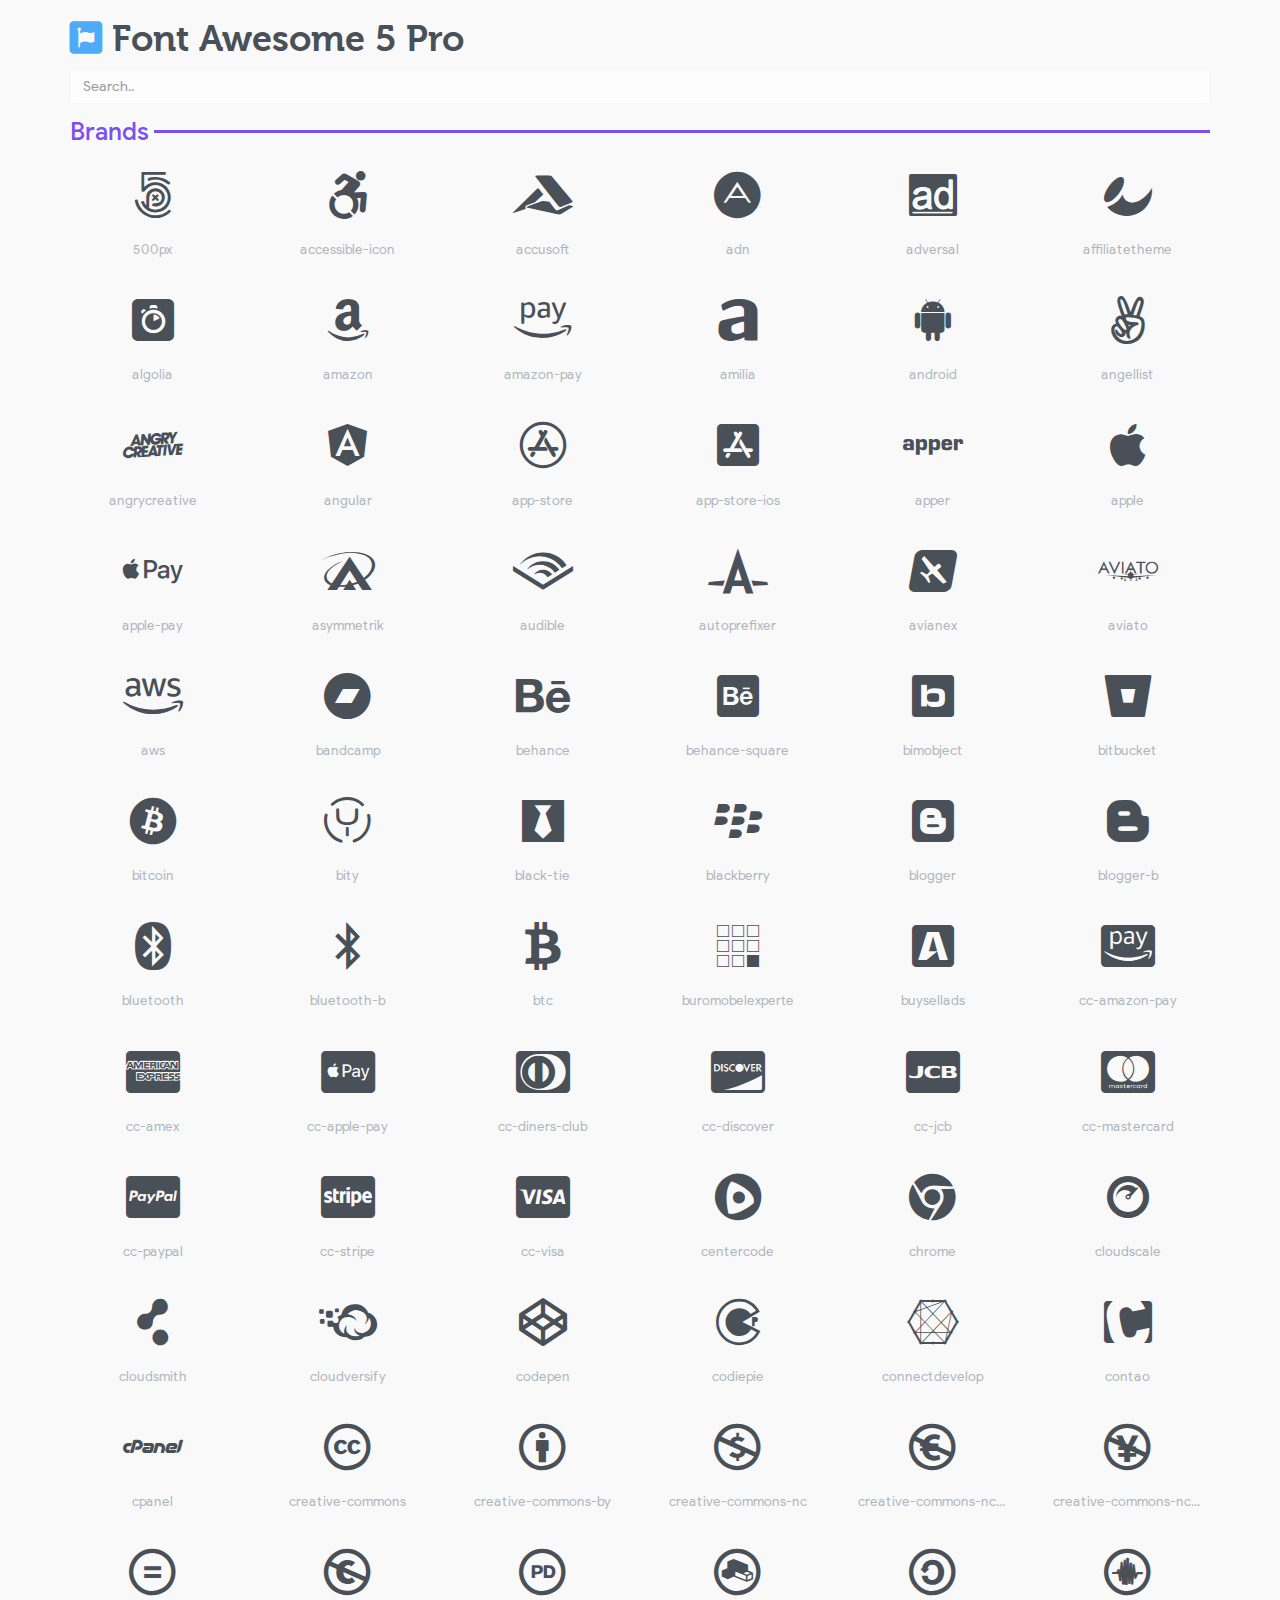
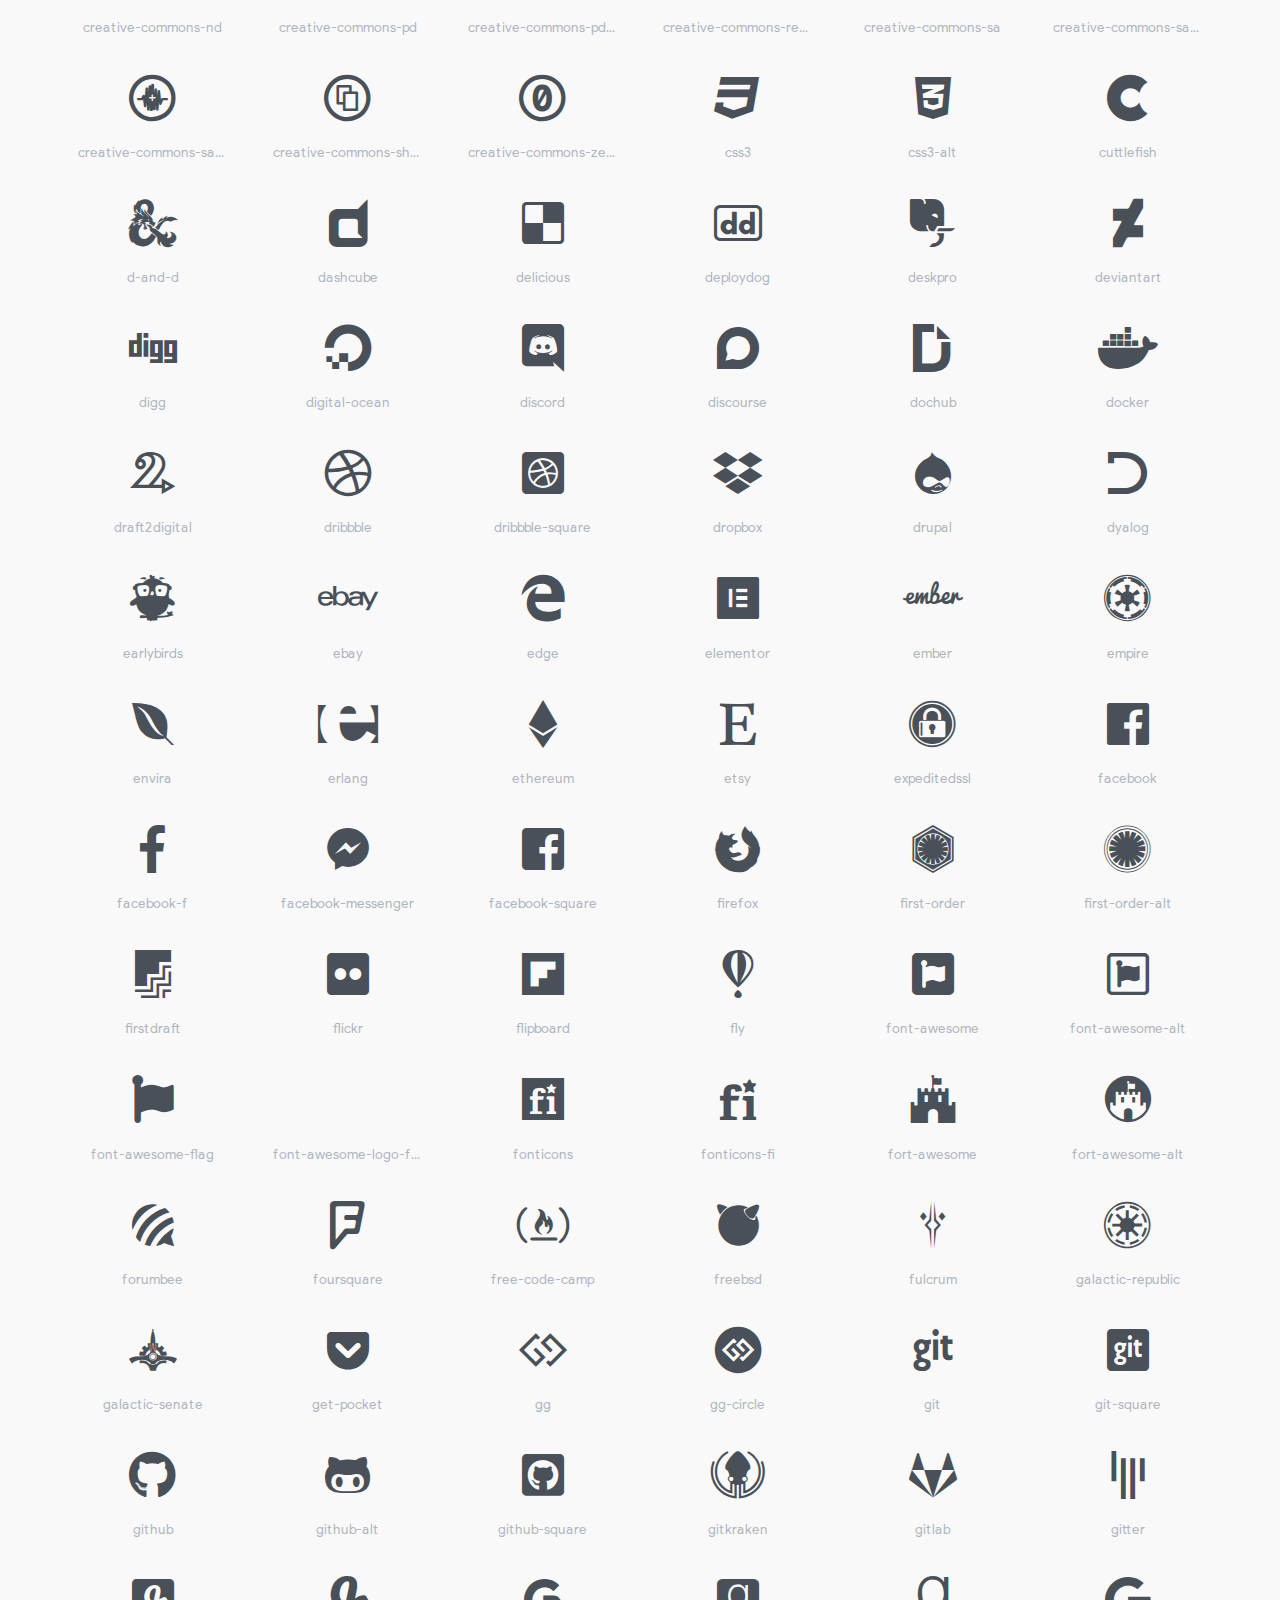
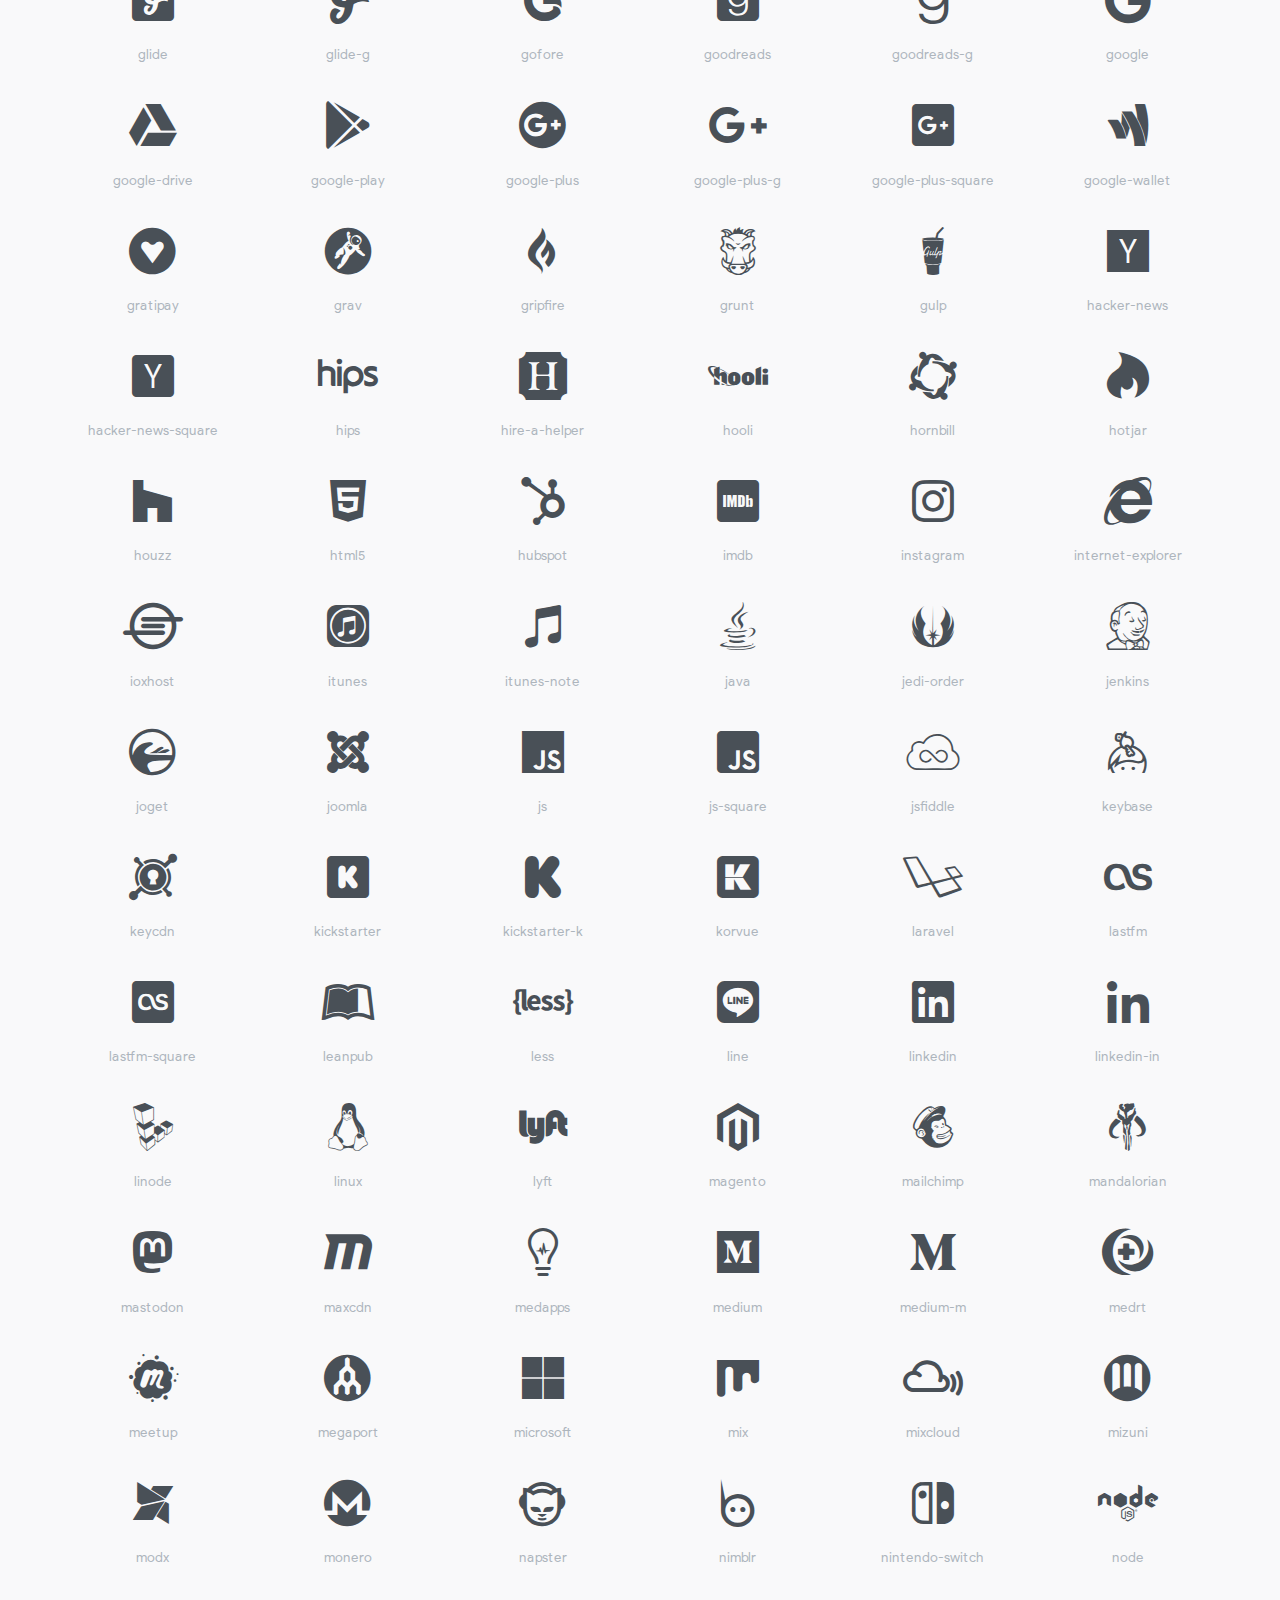
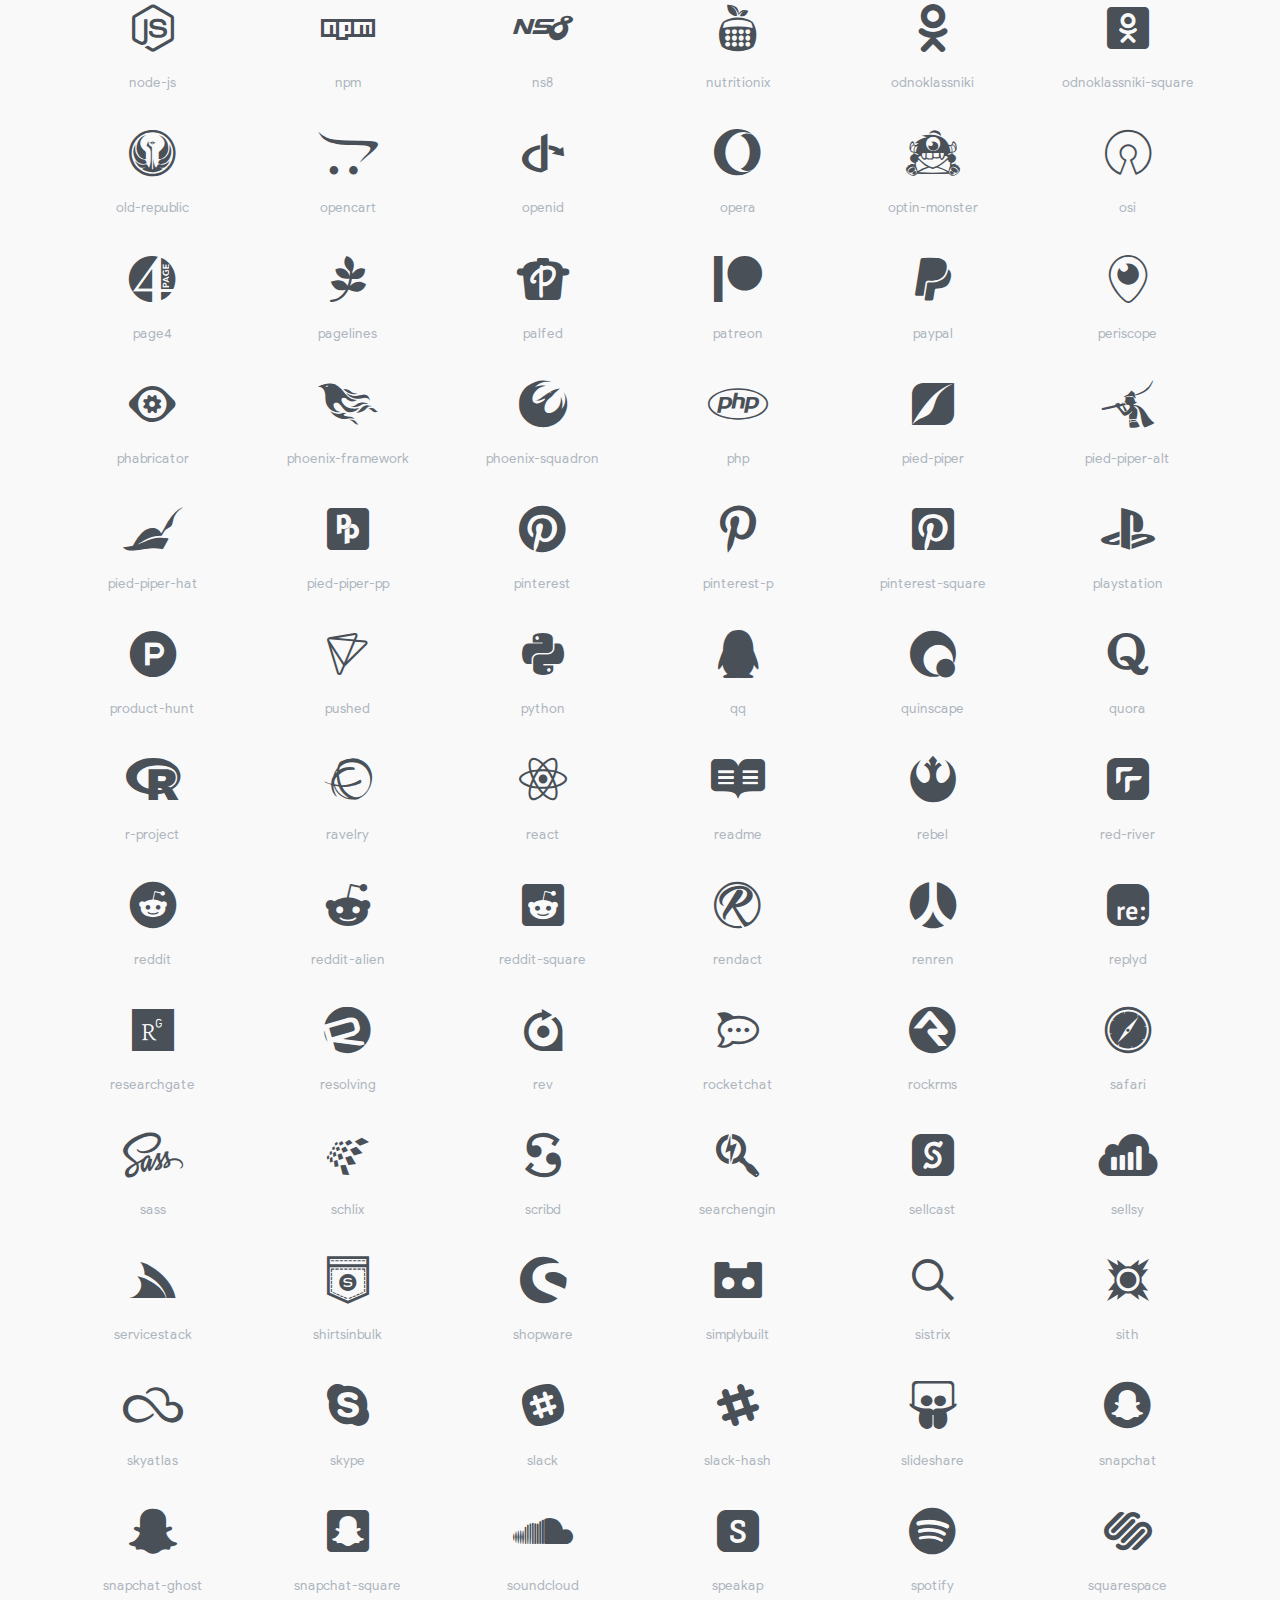
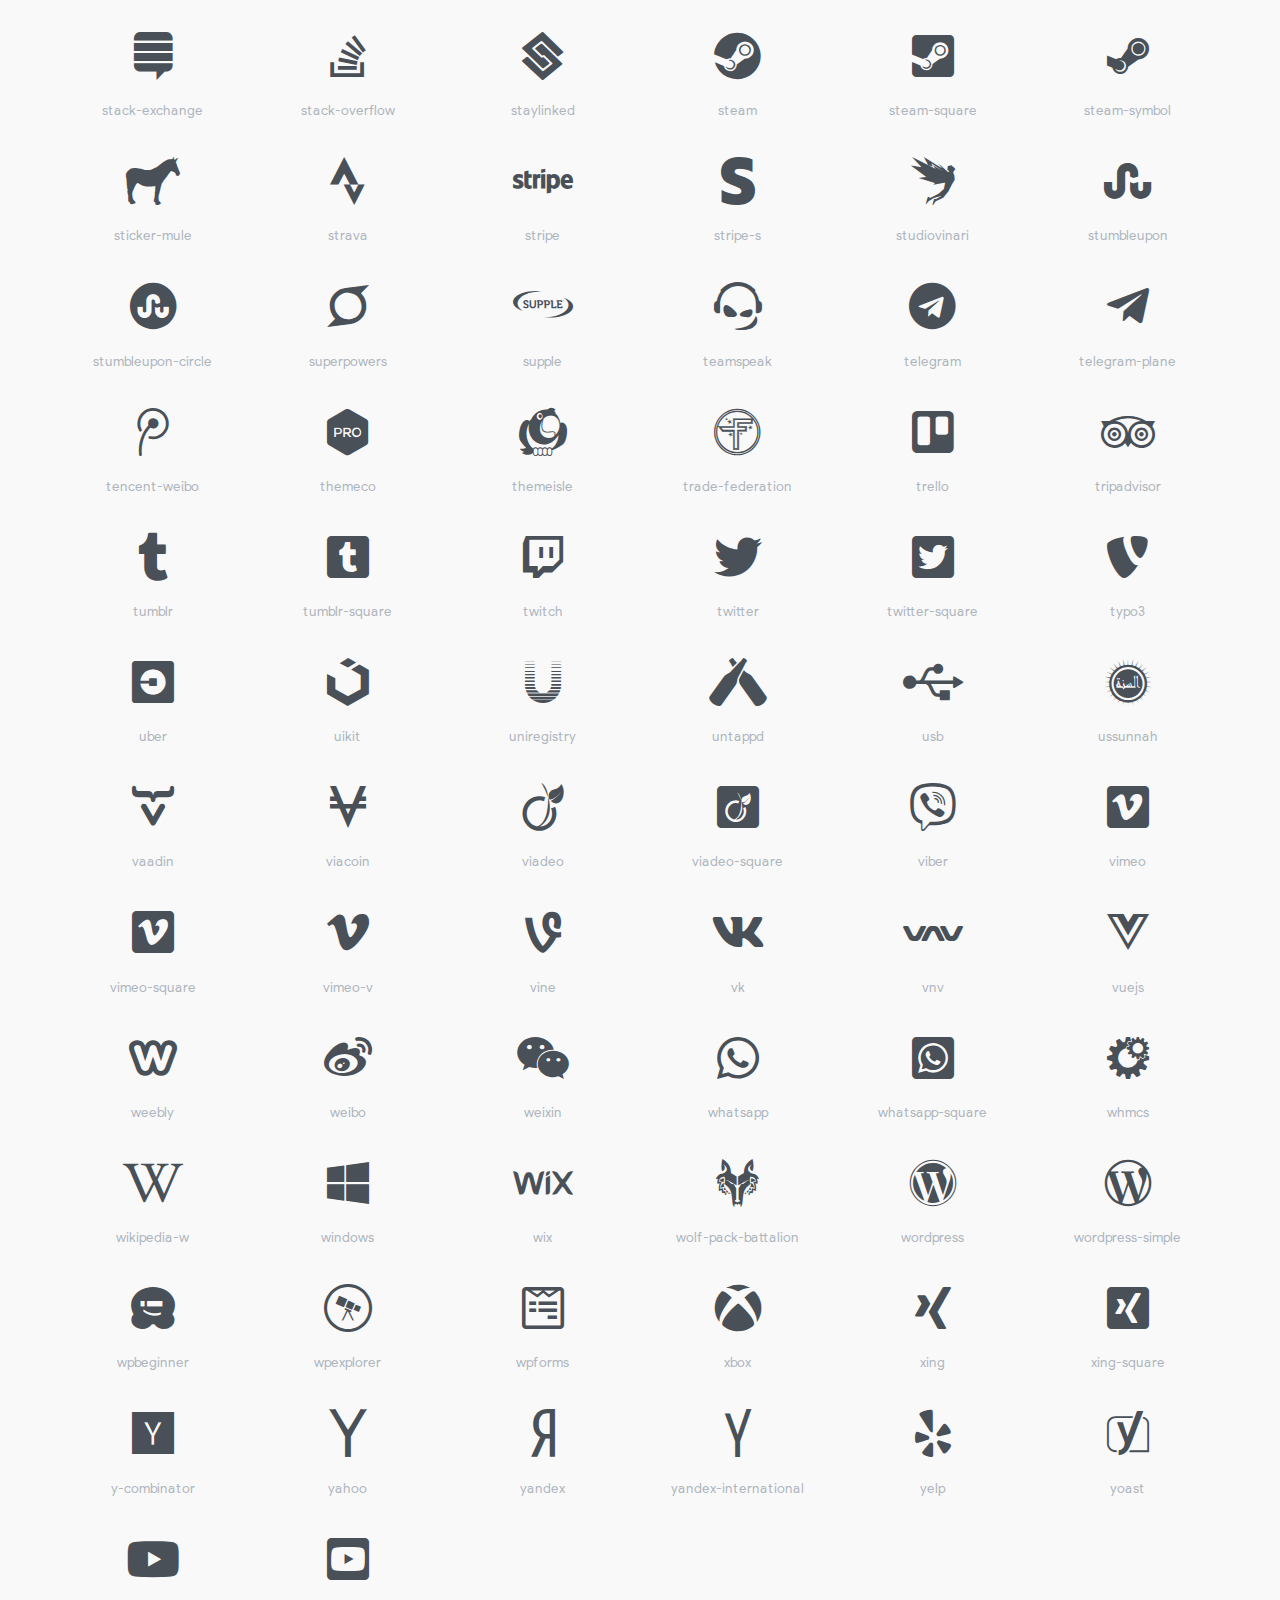
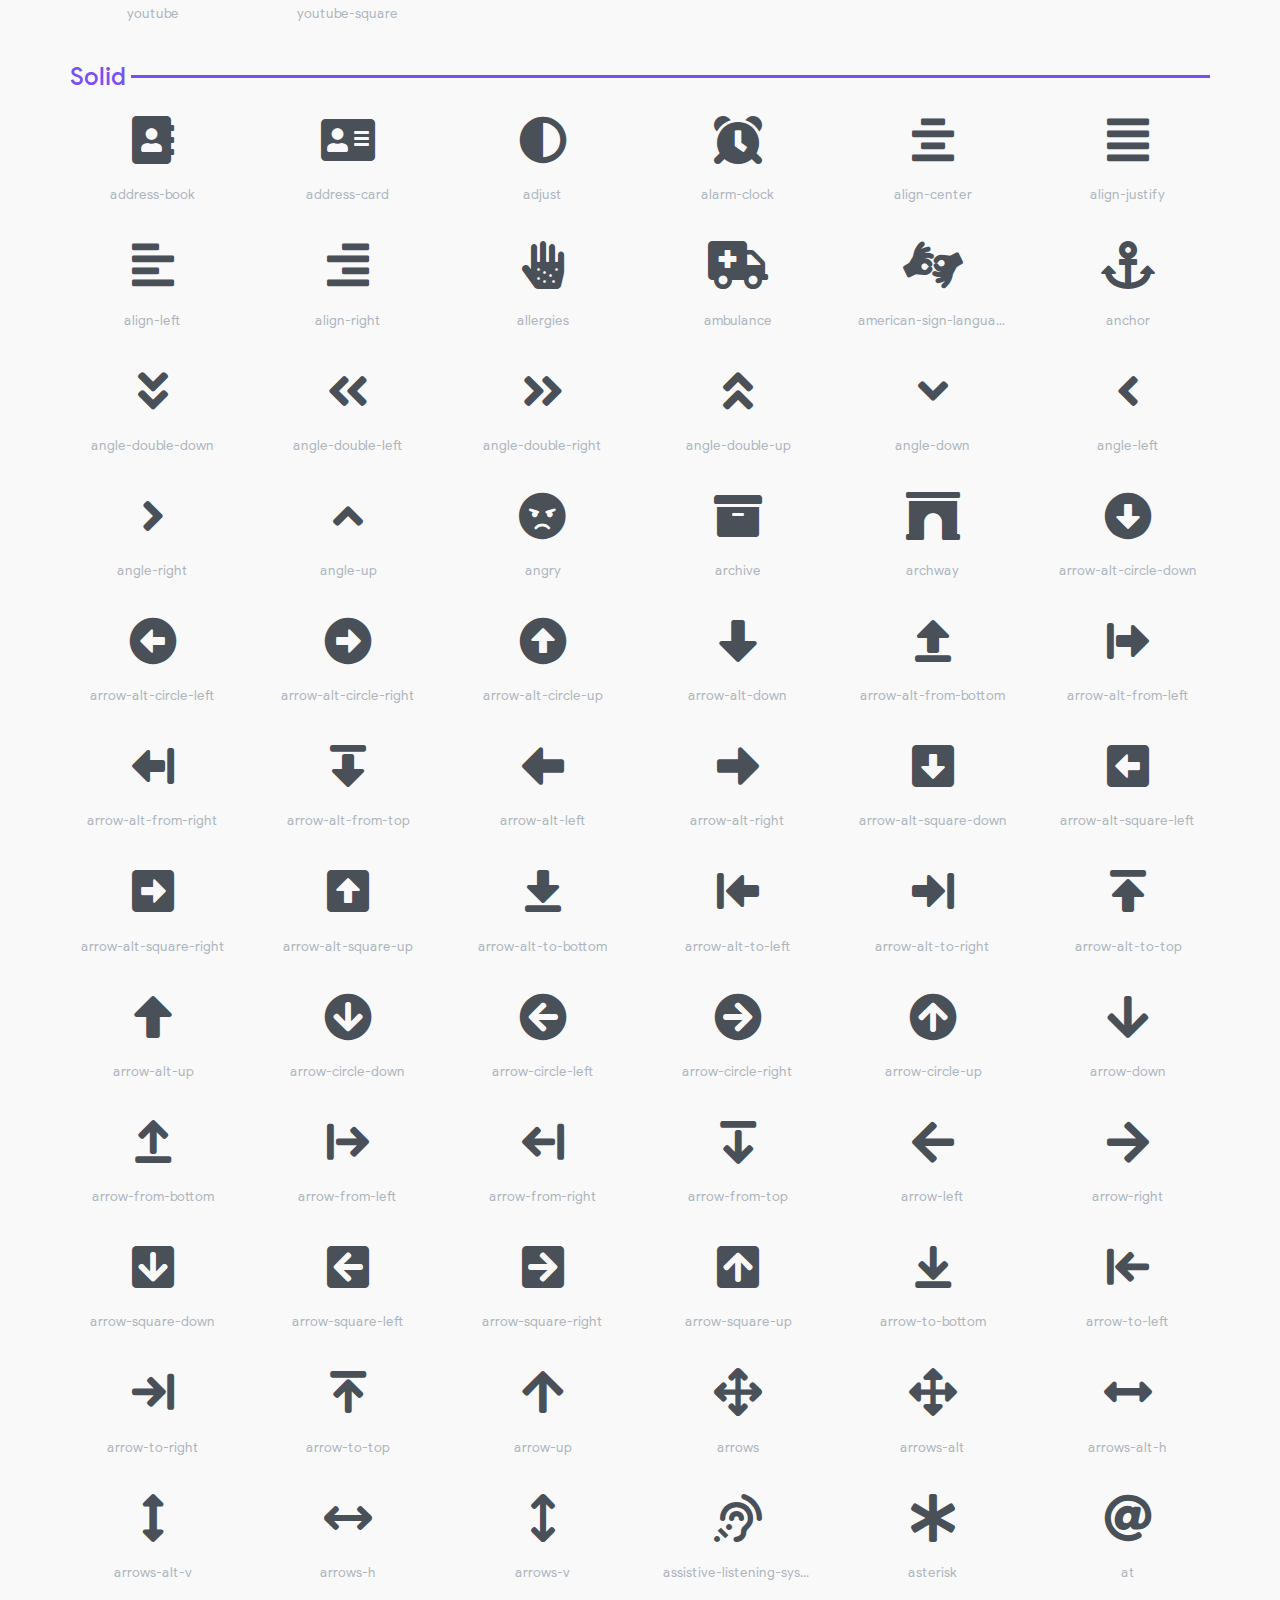
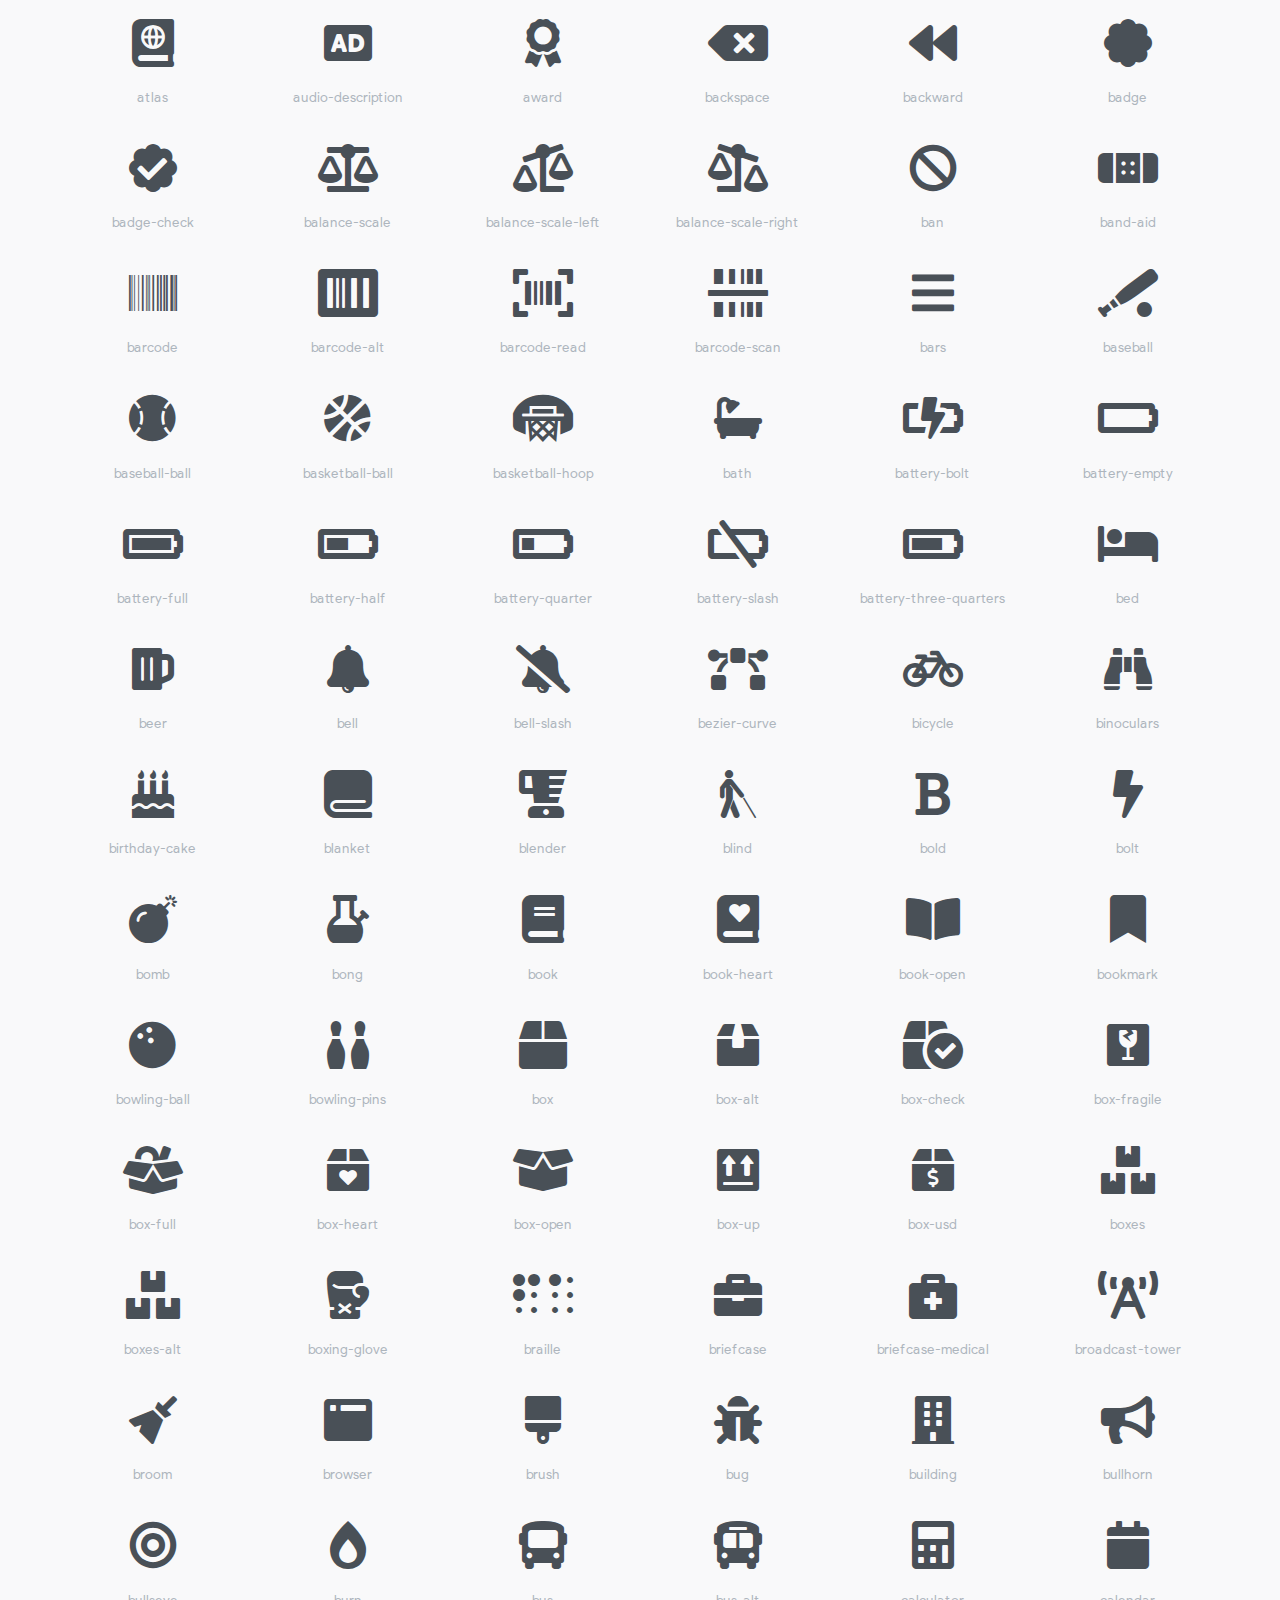
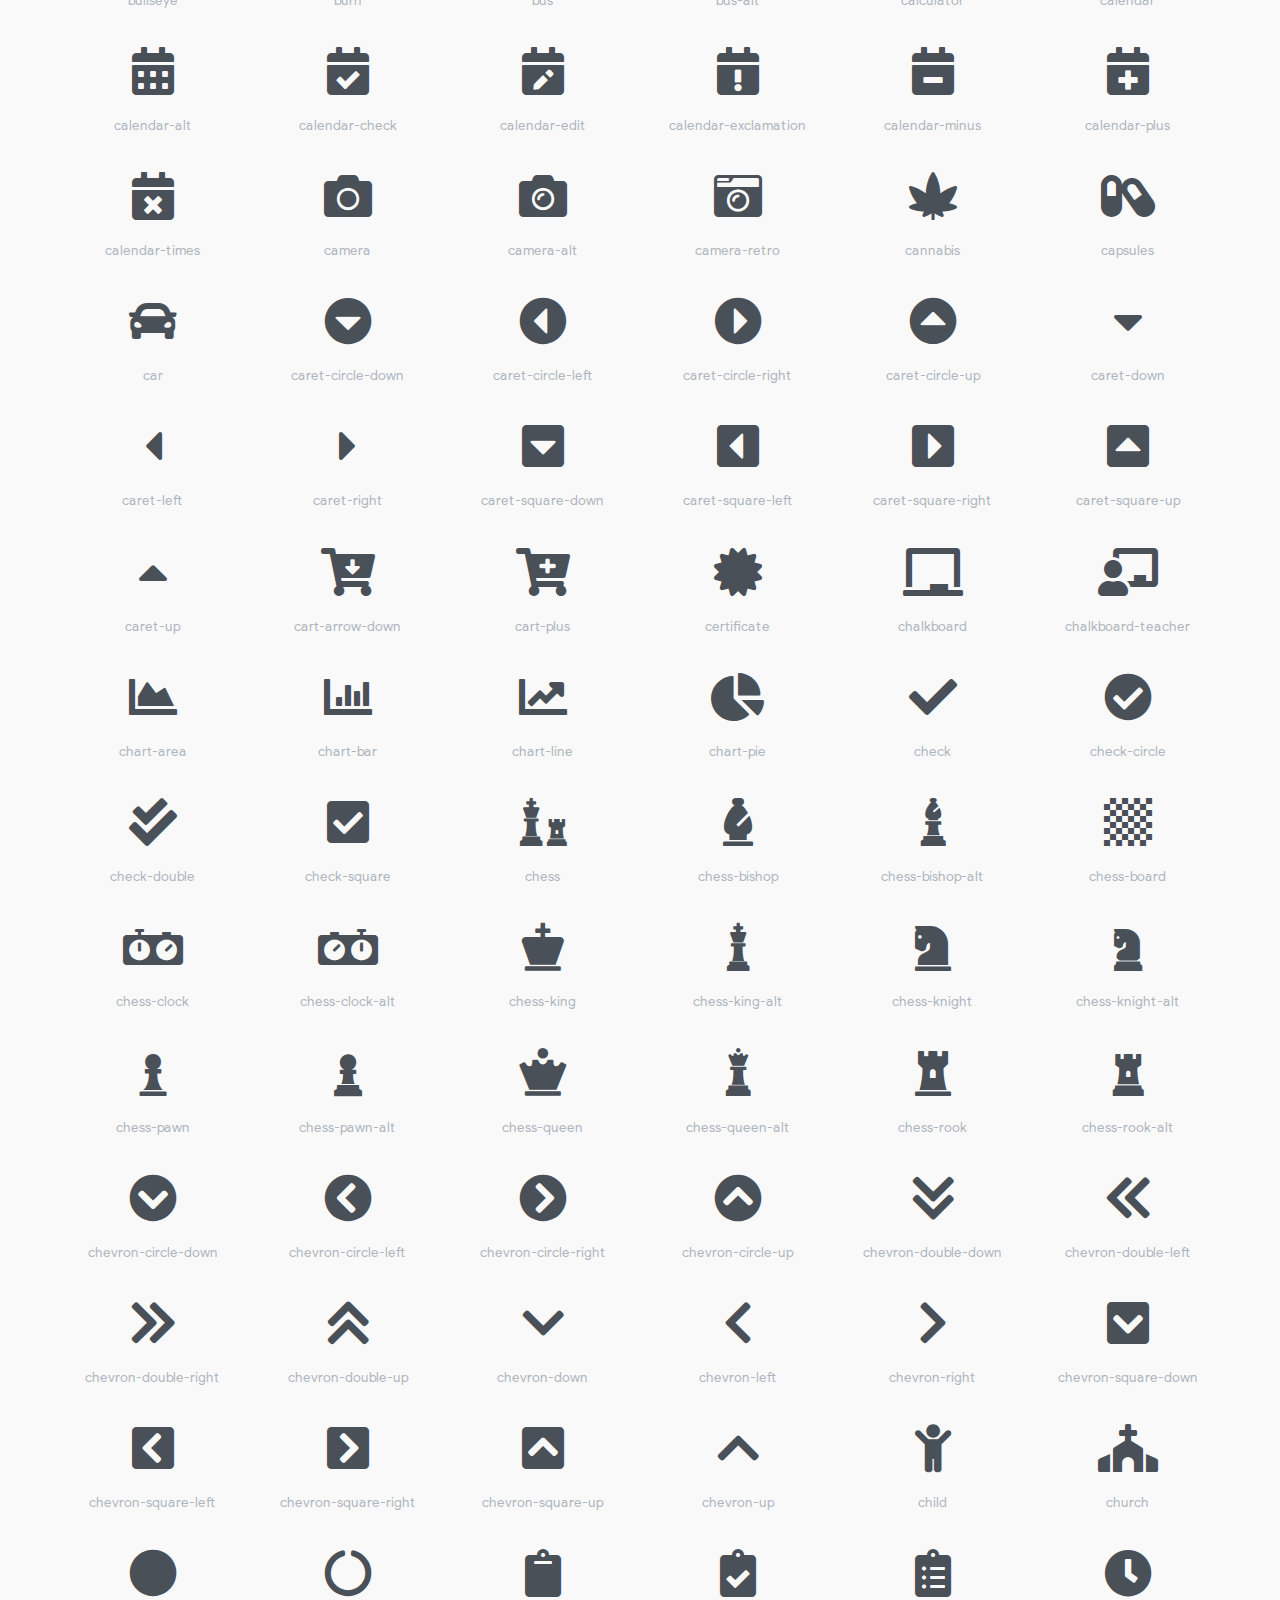
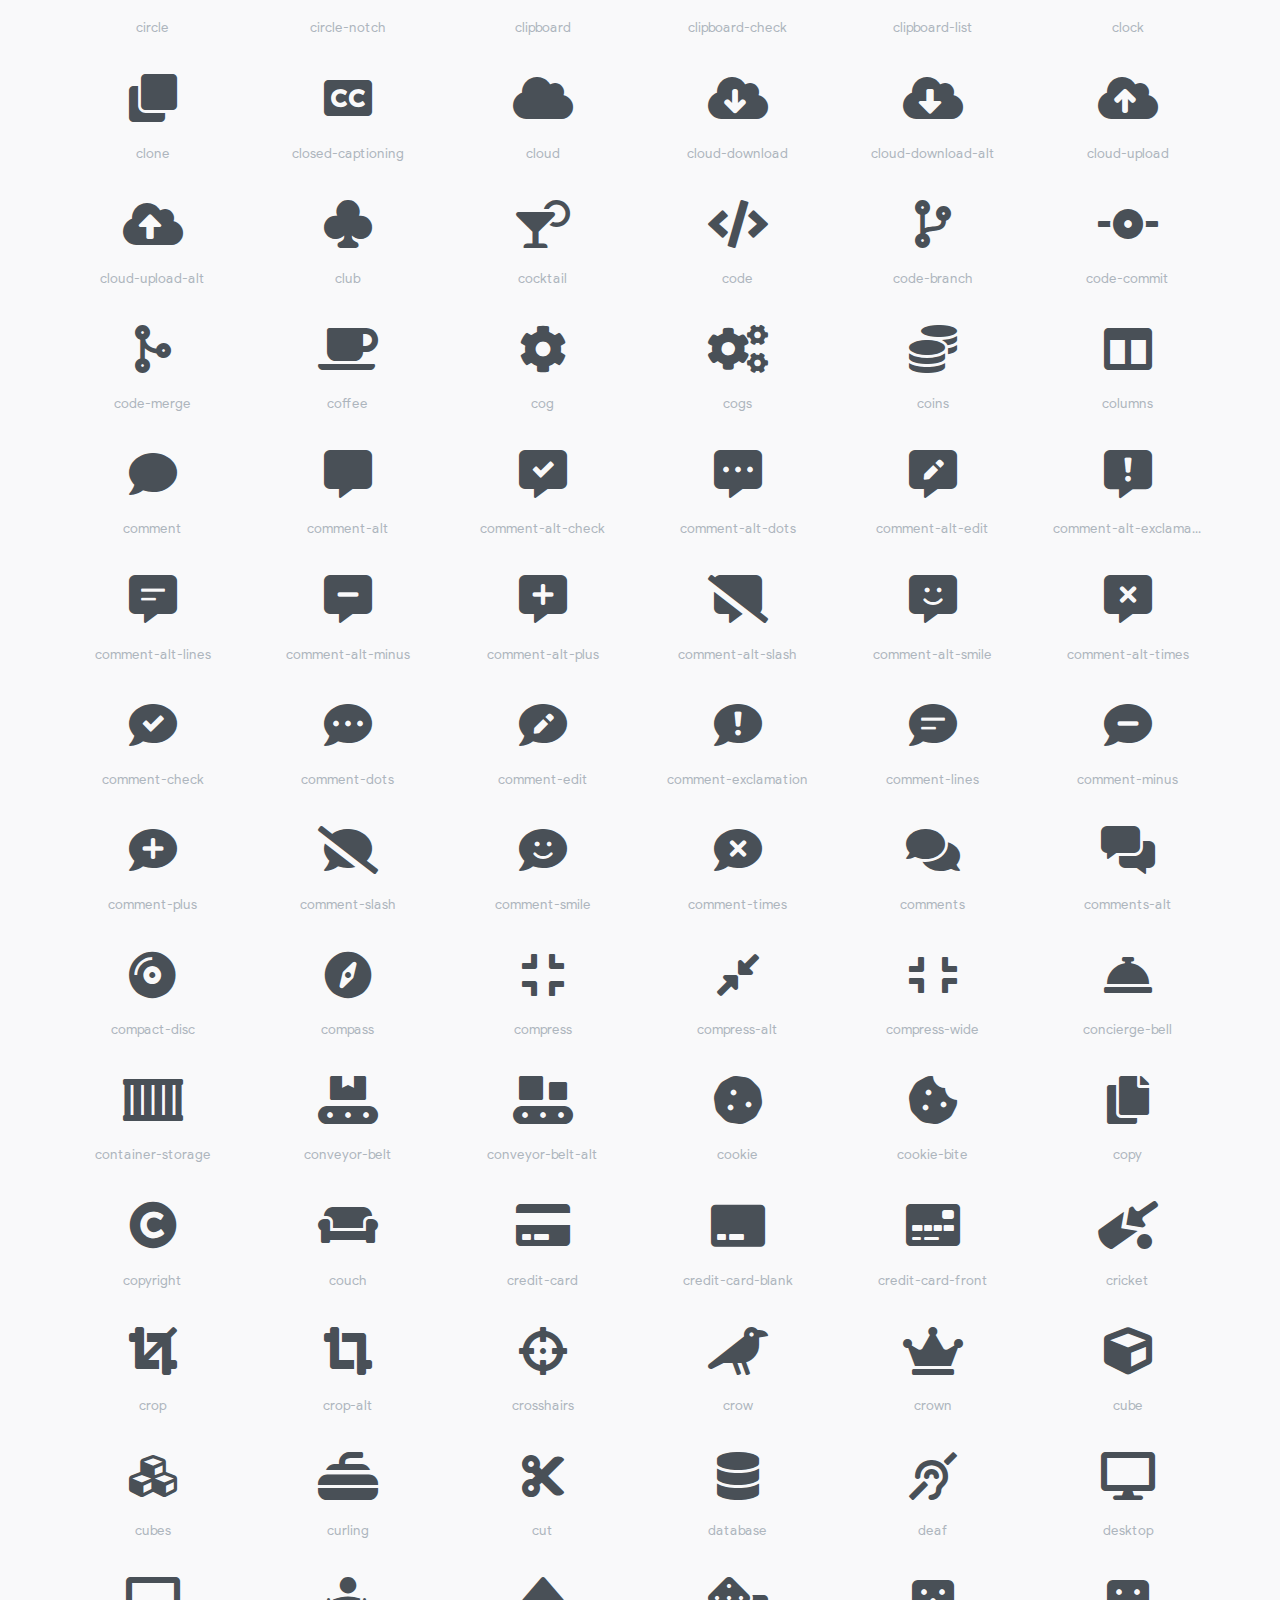
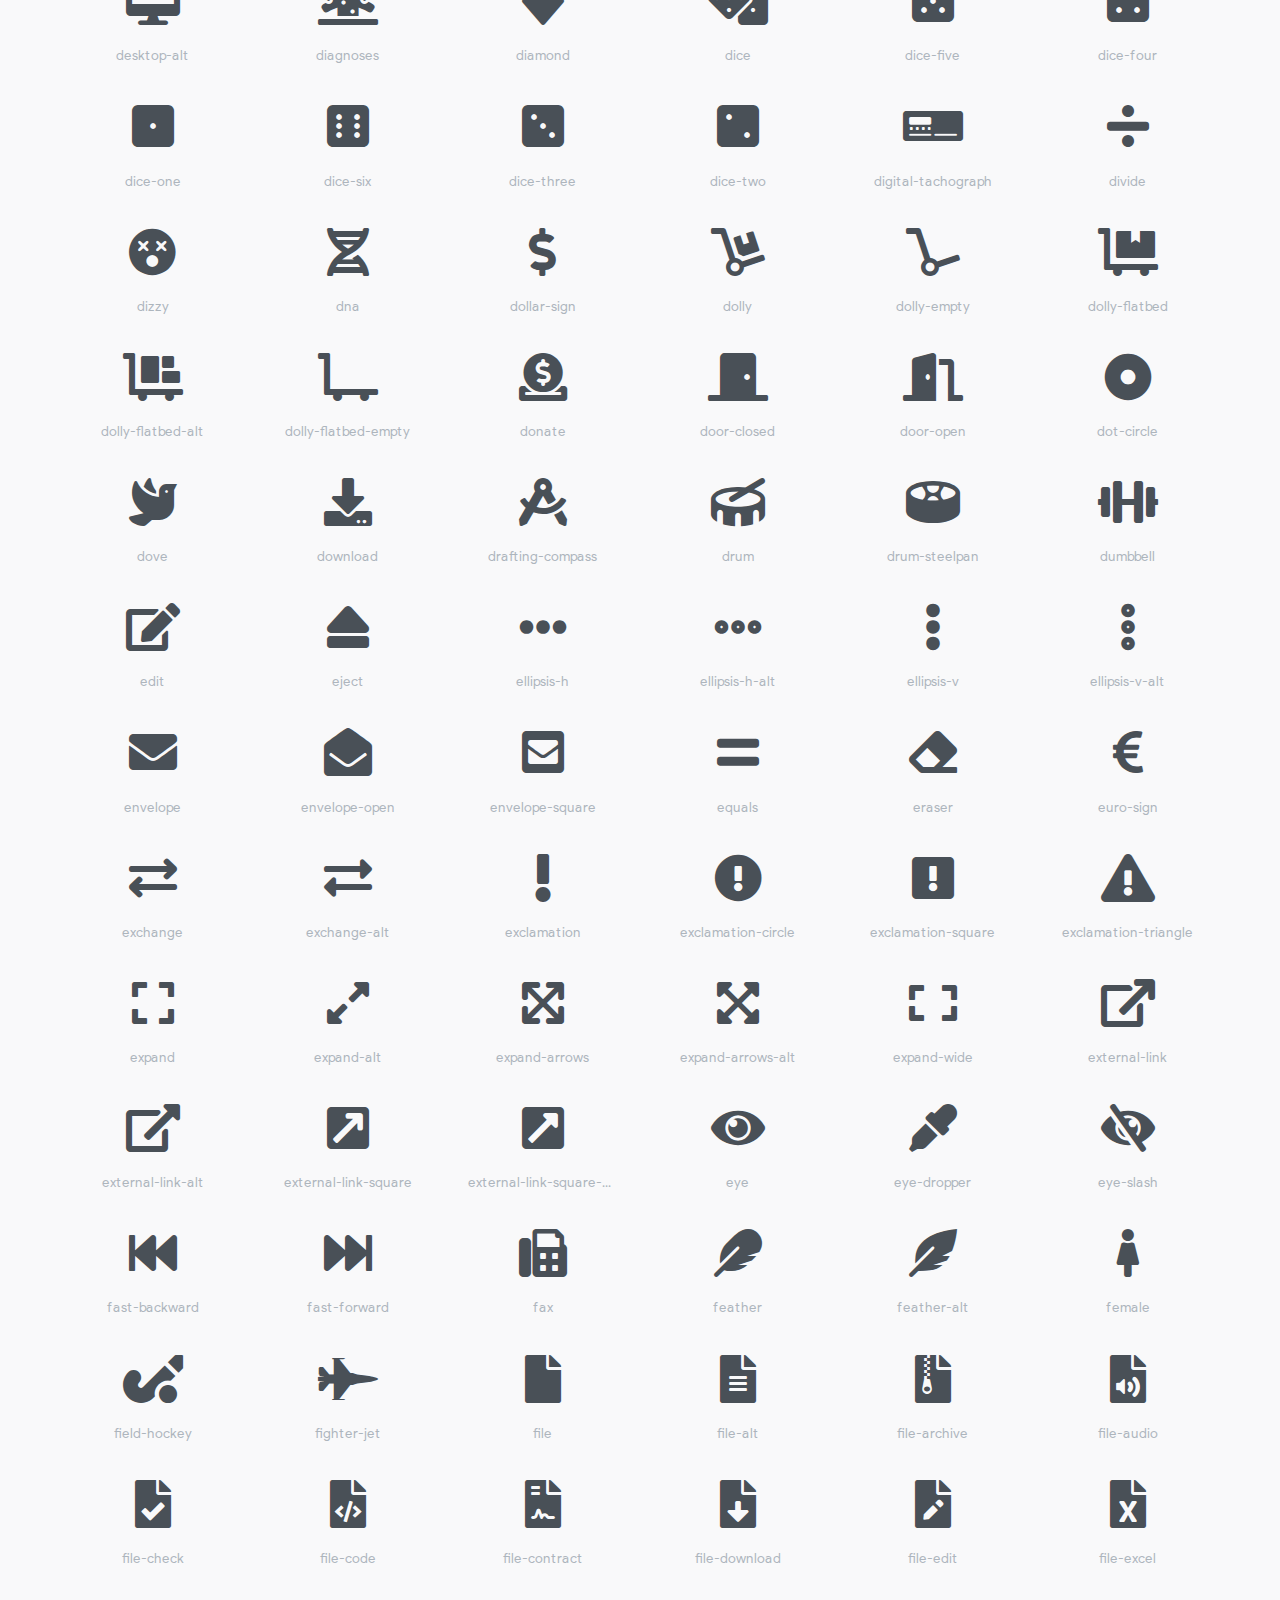
<file: index.html>
<!doctype html>
<html lang="en">

  <head>
    <meta charset="UTF-8">
    <meta name="viewport" content="width=device-width,initial-scale=1.0">
    <title>Font Awesome 5 Pro Icons</title>
    <link rel="icon" href="assets/images/favicon.png">
    <link rel="stylesheet" href="css/google-sans.css">
    <link rel="stylesheet" href="css/museo.css">
    <link rel="stylesheet" href="assets/bootstrap/css/bootstrap.min.css">
    <link rel="stylesheet" href="css/font-awesome.css">
    <link rel="stylesheet" href="css/style.css">
    <script src="js/jquery.min.js"></script>
    <script src="assets/bootstrap/js/bootstrap.min.js"></script>
    <script src="js/script.js"></script>
  </head>

  <body>
    <div class="container">
      <h1><i class="fab fa-font-awesome"></i> Font Awesome 5 Pro</h1>
      <input id="myInput" class="form-control" type="text" placeholder="Search..">
      <div class="wrap-cat">
        <div class="col-cat">
          <h3><span>Brands</span></h3>
          <div class="row">
            <p class="icon-name fab">500px</p>
            <p class="icon-name fab">accessible-icon</p>
            <p class="icon-name fab">accusoft</p>
            <p class="icon-name fab">adn</p>
            <p class="icon-name fab">adversal</p>
            <p class="icon-name fab">affiliatetheme</p>
            <p class="icon-name fab">algolia</p>
            <p class="icon-name fab">amazon</p>
            <p class="icon-name fab">amazon-pay</p>
            <p class="icon-name fab">amilia</p>
            <p class="icon-name fab">android</p>
            <p class="icon-name fab">angellist</p>
            <p class="icon-name fab">angrycreative</p>
            <p class="icon-name fab">angular</p>
            <p class="icon-name fab">app-store</p>
            <p class="icon-name fab">app-store-ios</p>
            <p class="icon-name fab">apper</p>
            <p class="icon-name fab">apple</p>
            <p class="icon-name fab">apple-pay</p>
            <p class="icon-name fab">asymmetrik</p>
            <p class="icon-name fab">audible</p>
            <p class="icon-name fab">autoprefixer</p>
            <p class="icon-name fab">avianex</p>
            <p class="icon-name fab">aviato</p>
            <p class="icon-name fab">aws</p>
            <p class="icon-name fab">bandcamp</p>
            <p class="icon-name fab">behance</p>
            <p class="icon-name fab">behance-square</p>
            <p class="icon-name fab">bimobject</p>
            <p class="icon-name fab">bitbucket</p>
            <p class="icon-name fab">bitcoin</p>
            <p class="icon-name fab">bity</p>
            <p class="icon-name fab">black-tie</p>
            <p class="icon-name fab">blackberry</p>
            <p class="icon-name fab">blogger</p>
            <p class="icon-name fab">blogger-b</p>
            <p class="icon-name fab">bluetooth</p>
            <p class="icon-name fab">bluetooth-b</p>
            <p class="icon-name fab">btc</p>
            <p class="icon-name fab">buromobelexperte</p>
            <p class="icon-name fab">buysellads</p>
            <p class="icon-name fab">cc-amazon-pay</p>
            <p class="icon-name fab">cc-amex</p>
            <p class="icon-name fab">cc-apple-pay</p>
            <p class="icon-name fab">cc-diners-club</p>
            <p class="icon-name fab">cc-discover</p>
            <p class="icon-name fab">cc-jcb</p>
            <p class="icon-name fab">cc-mastercard</p>
            <p class="icon-name fab">cc-paypal</p>
            <p class="icon-name fab">cc-stripe</p>
            <p class="icon-name fab">cc-visa</p>
            <p class="icon-name fab">centercode</p>
            <p class="icon-name fab">chrome</p>
            <p class="icon-name fab">cloudscale</p>
            <p class="icon-name fab">cloudsmith</p>
            <p class="icon-name fab">cloudversify</p>
            <p class="icon-name fab">codepen</p>
            <p class="icon-name fab">codiepie</p>
            <p class="icon-name fab">connectdevelop</p>
            <p class="icon-name fab">contao</p>
            <p class="icon-name fab">cpanel</p>
            <p class="icon-name fab">creative-commons</p>
            <p class="icon-name fab">creative-commons-by</p>
            <p class="icon-name fab">creative-commons-nc</p>
            <p class="icon-name fab">creative-commons-nc-eu</p>
            <p class="icon-name fab">creative-commons-nc-jp</p>
            <p class="icon-name fab">creative-commons-nd</p>
            <p class="icon-name fab">creative-commons-pd</p>
            <p class="icon-name fab">creative-commons-pd-alt</p>
            <p class="icon-name fab">creative-commons-remix</p>
            <p class="icon-name fab">creative-commons-sa</p>
            <p class="icon-name fab">creative-commons-sampling</p>
            <p class="icon-name fab">creative-commons-sampling-plus</p>
            <p class="icon-name fab">creative-commons-share</p>
            <p class="icon-name fab">creative-commons-zero</p>
            <p class="icon-name fab">css3</p>
            <p class="icon-name fab">css3-alt</p>
            <p class="icon-name fab">cuttlefish</p>
            <p class="icon-name fab">d-and-d</p>
            <p class="icon-name fab">dashcube</p>
            <p class="icon-name fab">delicious</p>
            <p class="icon-name fab">deploydog</p>
            <p class="icon-name fab">deskpro</p>
            <p class="icon-name fab">deviantart</p>
            <p class="icon-name fab">digg</p>
            <p class="icon-name fab">digital-ocean</p>
            <p class="icon-name fab">discord</p>
            <p class="icon-name fab">discourse</p>
            <p class="icon-name fab">dochub</p>
            <p class="icon-name fab">docker</p>
            <p class="icon-name fab">draft2digital</p>
            <p class="icon-name fab">dribbble</p>
            <p class="icon-name fab">dribbble-square</p>
            <p class="icon-name fab">dropbox</p>
            <p class="icon-name fab">drupal</p>
            <p class="icon-name fab">dyalog</p>
            <p class="icon-name fab">earlybirds</p>
            <p class="icon-name fab">ebay</p>
            <p class="icon-name fab">edge</p>
            <p class="icon-name fab">elementor</p>
            <p class="icon-name fab">ember</p>
            <p class="icon-name fab">empire</p>
            <p class="icon-name fab">envira</p>
            <p class="icon-name fab">erlang</p>
            <p class="icon-name fab">ethereum</p>
            <p class="icon-name fab">etsy</p>
            <p class="icon-name fab">expeditedssl</p>
            <p class="icon-name fab">facebook</p>
            <p class="icon-name fab">facebook-f</p>
            <p class="icon-name fab">facebook-messenger</p>
            <p class="icon-name fab">facebook-square</p>
            <p class="icon-name fab">firefox</p>
            <p class="icon-name fab">first-order</p>
            <p class="icon-name fab">first-order-alt</p>
            <p class="icon-name fab">firstdraft</p>
            <p class="icon-name fab">flickr</p>
            <p class="icon-name fab">flipboard</p>
            <p class="icon-name fab">fly</p>
            <p class="icon-name fab">font-awesome</p>
            <p class="icon-name fab">font-awesome-alt</p>
            <p class="icon-name fab">font-awesome-flag</p>
            <p class="icon-name fab">font-awesome-logo-full</p>
            <p class="icon-name fab">fonticons</p>
            <p class="icon-name fab">fonticons-fi</p>
            <p class="icon-name fab">fort-awesome</p>
            <p class="icon-name fab">fort-awesome-alt</p>
            <p class="icon-name fab">forumbee</p>
            <p class="icon-name fab">foursquare</p>
            <p class="icon-name fab">free-code-camp</p>
            <p class="icon-name fab">freebsd</p>
            <p class="icon-name fab">fulcrum</p>
            <p class="icon-name fab">galactic-republic</p>
            <p class="icon-name fab">galactic-senate</p>
            <p class="icon-name fab">get-pocket</p>
            <p class="icon-name fab">gg</p>
            <p class="icon-name fab">gg-circle</p>
            <p class="icon-name fab">git</p>
            <p class="icon-name fab">git-square</p>
            <p class="icon-name fab">github</p>
            <p class="icon-name fab">github-alt</p>
            <p class="icon-name fab">github-square</p>
            <p class="icon-name fab">gitkraken</p>
            <p class="icon-name fab">gitlab</p>
            <p class="icon-name fab">gitter</p>
            <p class="icon-name fab">glide</p>
            <p class="icon-name fab">glide-g</p>
            <p class="icon-name fab">gofore</p>
            <p class="icon-name fab">goodreads</p>
            <p class="icon-name fab">goodreads-g</p>
            <p class="icon-name fab">google</p>
            <p class="icon-name fab">google-drive</p>
            <p class="icon-name fab">google-play</p>
            <p class="icon-name fab">google-plus</p>
            <p class="icon-name fab">google-plus-g</p>
            <p class="icon-name fab">google-plus-square</p>
            <p class="icon-name fab">google-wallet</p>
            <p class="icon-name fab">gratipay</p>
            <p class="icon-name fab">grav</p>
            <p class="icon-name fab">gripfire</p>
            <p class="icon-name fab">grunt</p>
            <p class="icon-name fab">gulp</p>
            <p class="icon-name fab">hacker-news</p>
            <p class="icon-name fab">hacker-news-square</p>
            <p class="icon-name fab">hips</p>
            <p class="icon-name fab">hire-a-helper</p>
            <p class="icon-name fab">hooli</p>
            <p class="icon-name fab">hornbill</p>
            <p class="icon-name fab">hotjar</p>
            <p class="icon-name fab">houzz</p>
            <p class="icon-name fab">html5</p>
            <p class="icon-name fab">hubspot</p>
            <p class="icon-name fab">imdb</p>
            <p class="icon-name fab">instagram</p>
            <p class="icon-name fab">internet-explorer</p>
            <p class="icon-name fab">ioxhost</p>
            <p class="icon-name fab">itunes</p>
            <p class="icon-name fab">itunes-note</p>
            <p class="icon-name fab">java</p>
            <p class="icon-name fab">jedi-order</p>
            <p class="icon-name fab">jenkins</p>
            <p class="icon-name fab">joget</p>
            <p class="icon-name fab">joomla</p>
            <p class="icon-name fab">js</p>
            <p class="icon-name fab">js-square</p>
            <p class="icon-name fab">jsfiddle</p>
            <p class="icon-name fab">keybase</p>
            <p class="icon-name fab">keycdn</p>
            <p class="icon-name fab">kickstarter</p>
            <p class="icon-name fab">kickstarter-k</p>
            <p class="icon-name fab">korvue</p>
            <p class="icon-name fab">laravel</p>
            <p class="icon-name fab">lastfm</p>
            <p class="icon-name fab">lastfm-square</p>
            <p class="icon-name fab">leanpub</p>
            <p class="icon-name fab">less</p>
            <p class="icon-name fab">line</p>
            <p class="icon-name fab">linkedin</p>
            <p class="icon-name fab">linkedin-in</p>
            <p class="icon-name fab">linode</p>
            <p class="icon-name fab">linux</p>
            <p class="icon-name fab">lyft</p>
            <p class="icon-name fab">magento</p>
            <p class="icon-name fab">mailchimp</p>
            <p class="icon-name fab">mandalorian</p>
            <p class="icon-name fab">mastodon</p>
            <p class="icon-name fab">maxcdn</p>
            <p class="icon-name fab">medapps</p>
            <p class="icon-name fab">medium</p>
            <p class="icon-name fab">medium-m</p>
            <p class="icon-name fab">medrt</p>
            <p class="icon-name fab">meetup</p>
            <p class="icon-name fab">megaport</p>
            <p class="icon-name fab">microsoft</p>
            <p class="icon-name fab">mix</p>
            <p class="icon-name fab">mixcloud</p>
            <p class="icon-name fab">mizuni</p>
            <p class="icon-name fab">modx</p>
            <p class="icon-name fab">monero</p>
            <p class="icon-name fab">napster</p>
            <p class="icon-name fab">nimblr</p>
            <p class="icon-name fab">nintendo-switch</p>
            <p class="icon-name fab">node</p>
            <p class="icon-name fab">node-js</p>
            <p class="icon-name fab">npm</p>
            <p class="icon-name fab">ns8</p>
            <p class="icon-name fab">nutritionix</p>
            <p class="icon-name fab">odnoklassniki</p>
            <p class="icon-name fab">odnoklassniki-square</p>
            <p class="icon-name fab">old-republic</p>
            <p class="icon-name fab">opencart</p>
            <p class="icon-name fab">openid</p>
            <p class="icon-name fab">opera</p>
            <p class="icon-name fab">optin-monster</p>
            <p class="icon-name fab">osi</p>
            <p class="icon-name fab">page4</p>
            <p class="icon-name fab">pagelines</p>
            <p class="icon-name fab">palfed</p>
            <p class="icon-name fab">patreon</p>
            <p class="icon-name fab">paypal</p>
            <p class="icon-name fab">periscope</p>
            <p class="icon-name fab">phabricator</p>
            <p class="icon-name fab">phoenix-framework</p>
            <p class="icon-name fab">phoenix-squadron</p>
            <p class="icon-name fab">php</p>
            <p class="icon-name fab">pied-piper</p>
            <p class="icon-name fab">pied-piper-alt</p>
            <p class="icon-name fab">pied-piper-hat</p>
            <p class="icon-name fab">pied-piper-pp</p>
            <p class="icon-name fab">pinterest</p>
            <p class="icon-name fab">pinterest-p</p>
            <p class="icon-name fab">pinterest-square</p>
            <p class="icon-name fab">playstation</p>
            <p class="icon-name fab">product-hunt</p>
            <p class="icon-name fab">pushed</p>
            <p class="icon-name fab">python</p>
            <p class="icon-name fab">qq</p>
            <p class="icon-name fab">quinscape</p>
            <p class="icon-name fab">quora</p>
            <p class="icon-name fab">r-project</p>
            <p class="icon-name fab">ravelry</p>
            <p class="icon-name fab">react</p>
            <p class="icon-name fab">readme</p>
            <p class="icon-name fab">rebel</p>
            <p class="icon-name fab">red-river</p>
            <p class="icon-name fab">reddit</p>
            <p class="icon-name fab">reddit-alien</p>
            <p class="icon-name fab">reddit-square</p>
            <p class="icon-name fab">rendact</p>
            <p class="icon-name fab">renren</p>
            <p class="icon-name fab">replyd</p>
            <p class="icon-name fab">researchgate</p>
            <p class="icon-name fab">resolving</p>
            <p class="icon-name fab">rev</p>
            <p class="icon-name fab">rocketchat</p>
            <p class="icon-name fab">rockrms</p>
            <p class="icon-name fab">safari</p>
            <p class="icon-name fab">sass</p>
            <p class="icon-name fab">schlix</p>
            <p class="icon-name fab">scribd</p>
            <p class="icon-name fab">searchengin</p>
            <p class="icon-name fab">sellcast</p>
            <p class="icon-name fab">sellsy</p>
            <p class="icon-name fab">servicestack</p>
            <p class="icon-name fab">shirtsinbulk</p>
            <p class="icon-name fab">shopware</p>
            <p class="icon-name fab">simplybuilt</p>
            <p class="icon-name fab">sistrix</p>
            <p class="icon-name fab">sith</p>
            <p class="icon-name fab">skyatlas</p>
            <p class="icon-name fab">skype</p>
            <p class="icon-name fab">slack</p>
            <p class="icon-name fab">slack-hash</p>
            <p class="icon-name fab">slideshare</p>
            <p class="icon-name fab">snapchat</p>
            <p class="icon-name fab">snapchat-ghost</p>
            <p class="icon-name fab">snapchat-square</p>
            <p class="icon-name fab">soundcloud</p>
            <p class="icon-name fab">speakap</p>
            <p class="icon-name fab">spotify</p>
            <p class="icon-name fab">squarespace</p>
            <p class="icon-name fab">stack-exchange</p>
            <p class="icon-name fab">stack-overflow</p>
            <p class="icon-name fab">staylinked</p>
            <p class="icon-name fab">steam</p>
            <p class="icon-name fab">steam-square</p>
            <p class="icon-name fab">steam-symbol</p>
            <p class="icon-name fab">sticker-mule</p>
            <p class="icon-name fab">strava</p>
            <p class="icon-name fab">stripe</p>
            <p class="icon-name fab">stripe-s</p>
            <p class="icon-name fab">studiovinari</p>
            <p class="icon-name fab">stumbleupon</p>
            <p class="icon-name fab">stumbleupon-circle</p>
            <p class="icon-name fab">superpowers</p>
            <p class="icon-name fab">supple</p>
            <p class="icon-name fab">teamspeak</p>
            <p class="icon-name fab">telegram</p>
            <p class="icon-name fab">telegram-plane</p>
            <p class="icon-name fab">tencent-weibo</p>
            <p class="icon-name fab">themeco</p>
            <p class="icon-name fab">themeisle</p>
            <p class="icon-name fab">trade-federation</p>
            <p class="icon-name fab">trello</p>
            <p class="icon-name fab">tripadvisor</p>
            <p class="icon-name fab">tumblr</p>
            <p class="icon-name fab">tumblr-square</p>
            <p class="icon-name fab">twitch</p>
            <p class="icon-name fab">twitter</p>
            <p class="icon-name fab">twitter-square</p>
            <p class="icon-name fab">typo3</p>
            <p class="icon-name fab">uber</p>
            <p class="icon-name fab">uikit</p>
            <p class="icon-name fab">uniregistry</p>
            <p class="icon-name fab">untappd</p>
            <p class="icon-name fab">usb</p>
            <p class="icon-name fab">ussunnah</p>
            <p class="icon-name fab">vaadin</p>
            <p class="icon-name fab">viacoin</p>
            <p class="icon-name fab">viadeo</p>
            <p class="icon-name fab">viadeo-square</p>
            <p class="icon-name fab">viber</p>
            <p class="icon-name fab">vimeo</p>
            <p class="icon-name fab">vimeo-square</p>
            <p class="icon-name fab">vimeo-v</p>
            <p class="icon-name fab">vine</p>
            <p class="icon-name fab">vk</p>
            <p class="icon-name fab">vnv</p>
            <p class="icon-name fab">vuejs</p>
            <p class="icon-name fab">weebly</p>
            <p class="icon-name fab">weibo</p>
            <p class="icon-name fab">weixin</p>
            <p class="icon-name fab">whatsapp</p>
            <p class="icon-name fab">whatsapp-square</p>
            <p class="icon-name fab">whmcs</p>
            <p class="icon-name fab">wikipedia-w</p>
            <p class="icon-name fab">windows</p>
            <p class="icon-name fab">wix</p>
            <p class="icon-name fab">wolf-pack-battalion</p>
            <p class="icon-name fab">wordpress</p>
            <p class="icon-name fab">wordpress-simple</p>
            <p class="icon-name fab">wpbeginner</p>
            <p class="icon-name fab">wpexplorer</p>
            <p class="icon-name fab">wpforms</p>
            <p class="icon-name fab">xbox</p>
            <p class="icon-name fab">xing</p>
            <p class="icon-name fab">xing-square</p>
            <p class="icon-name fab">y-combinator</p>
            <p class="icon-name fab">yahoo</p>
            <p class="icon-name fab">yandex</p>
            <p class="icon-name fab">yandex-international</p>
            <p class="icon-name fab">yelp</p>
            <p class="icon-name fab">yoast</p>
            <p class="icon-name fab">youtube</p>
            <p class="icon-name fab">youtube-square</p>
          </div>
        </div>
        <div class="col-cat">
          <h3><span>Solid</span></h3>
          <div class="row">
            <p class="icon-name fas">address-book</p>
            <p class="icon-name fas">address-card</p>
            <p class="icon-name fas">adjust</p>
            <p class="icon-name fas">alarm-clock</p>
            <p class="icon-name fas">align-center</p>
            <p class="icon-name fas">align-justify</p>
            <p class="icon-name fas">align-left</p>
            <p class="icon-name fas">align-right</p>
            <p class="icon-name fas">allergies</p>
            <p class="icon-name fas">ambulance</p>
            <p class="icon-name fas">american-sign-language-interpreting</p>   
            <p class="icon-name fas">anchor</p>
            <p class="icon-name fas">angle-double-down</p>
            <p class="icon-name fas">angle-double-left</p>
            <p class="icon-name fas">angle-double-right</p>
            <p class="icon-name fas">angle-double-up</p>
            <p class="icon-name fas">angle-down</p>
            <p class="icon-name fas">angle-left</p>
            <p class="icon-name fas">angle-right</p>
            <p class="icon-name fas">angle-up</p>
            <p class="icon-name fas">angry</p>
            <p class="icon-name fas">archive</p>
            <p class="icon-name fas">archway</p>
            <p class="icon-name fas">arrow-alt-circle-down</p>
            <p class="icon-name fas">arrow-alt-circle-left</p>
            <p class="icon-name fas">arrow-alt-circle-right</p>
            <p class="icon-name fas">arrow-alt-circle-up</p>
            <p class="icon-name fas">arrow-alt-down</p>
            <p class="icon-name fas">arrow-alt-from-bottom</p>
            <p class="icon-name fas">arrow-alt-from-left</p>
            <p class="icon-name fas">arrow-alt-from-right</p>
            <p class="icon-name fas">arrow-alt-from-top</p>
            <p class="icon-name fas">arrow-alt-left</p>
            <p class="icon-name fas">arrow-alt-right</p>
            <p class="icon-name fas">arrow-alt-square-down</p>
            <p class="icon-name fas">arrow-alt-square-left</p>
            <p class="icon-name fas">arrow-alt-square-right</p>
            <p class="icon-name fas">arrow-alt-square-up</p>
            <p class="icon-name fas">arrow-alt-to-bottom</p>
            <p class="icon-name fas">arrow-alt-to-left</p>
            <p class="icon-name fas">arrow-alt-to-right</p>
            <p class="icon-name fas">arrow-alt-to-top</p>
            <p class="icon-name fas">arrow-alt-up</p>
            <p class="icon-name fas">arrow-circle-down</p>
            <p class="icon-name fas">arrow-circle-left</p>
            <p class="icon-name fas">arrow-circle-right</p>
            <p class="icon-name fas">arrow-circle-up</p>
            <p class="icon-name fas">arrow-down</p>
            <p class="icon-name fas">arrow-from-bottom</p>
            <p class="icon-name fas">arrow-from-left</p>
            <p class="icon-name fas">arrow-from-right</p>
            <p class="icon-name fas">arrow-from-top</p>
            <p class="icon-name fas">arrow-left</p>
            <p class="icon-name fas">arrow-right</p>
            <p class="icon-name fas">arrow-square-down</p>
            <p class="icon-name fas">arrow-square-left</p>
            <p class="icon-name fas">arrow-square-right</p>
            <p class="icon-name fas">arrow-square-up</p>
            <p class="icon-name fas">arrow-to-bottom</p>
            <p class="icon-name fas">arrow-to-left</p>
            <p class="icon-name fas">arrow-to-right</p>
            <p class="icon-name fas">arrow-to-top</p>
            <p class="icon-name fas">arrow-up</p>
            <p class="icon-name fas">arrows</p>
            <p class="icon-name fas">arrows-alt</p>
            <p class="icon-name fas">arrows-alt-h</p>
            <p class="icon-name fas">arrows-alt-v</p>
            <p class="icon-name fas">arrows-h</p>
            <p class="icon-name fas">arrows-v</p>
            <p class="icon-name fas">assistive-listening-systems</p>
            <p class="icon-name fas">asterisk</p>
            <p class="icon-name fas">at</p>
            <p class="icon-name fas">atlas</p>
            <p class="icon-name fas">audio-description</p>
            <p class="icon-name fas">award</p>
            <p class="icon-name fas">backspace</p>
            <p class="icon-name fas">backward</p>
            <p class="icon-name fas">badge</p>
            <p class="icon-name fas">badge-check</p>
            <p class="icon-name fas">balance-scale</p>
            <p class="icon-name fas">balance-scale-left</p>
            <p class="icon-name fas">balance-scale-right</p>
            <p class="icon-name fas">ban</p>
            <p class="icon-name fas">band-aid</p>
            <p class="icon-name fas">barcode</p>
            <p class="icon-name fas">barcode-alt</p>
            <p class="icon-name fas">barcode-read</p>
            <p class="icon-name fas">barcode-scan</p>
            <p class="icon-name fas">bars</p>
            <p class="icon-name fas">baseball</p>
            <p class="icon-name fas">baseball-ball</p>
            <p class="icon-name fas">basketball-ball</p>
            <p class="icon-name fas">basketball-hoop</p>
            <p class="icon-name fas">bath</p>
            <p class="icon-name fas">battery-bolt</p>
            <p class="icon-name fas">battery-empty</p>
            <p class="icon-name fas">battery-full</p>
            <p class="icon-name fas">battery-half</p>
            <p class="icon-name fas">battery-quarter</p>
            <p class="icon-name fas">battery-slash</p>
            <p class="icon-name fas">battery-three-quarters</p>
            <p class="icon-name fas">bed</p>
            <p class="icon-name fas">beer</p>
            <p class="icon-name fas">bell</p>
            <p class="icon-name fas">bell-slash</p>
            <p class="icon-name fas">bezier-curve</p>
            <p class="icon-name fas">bicycle</p>
            <p class="icon-name fas">binoculars</p>
            <p class="icon-name fas">birthday-cake</p>
            <p class="icon-name fas">blanket</p>
            <p class="icon-name fas">blender</p>
            <p class="icon-name fas">blind</p>
            <p class="icon-name fas">bold</p>
            <p class="icon-name fas">bolt</p>
            <p class="icon-name fas">bomb</p>
            <p class="icon-name fas">bong</p>
            <p class="icon-name fas">book</p>
            <p class="icon-name fas">book-heart</p>
            <p class="icon-name fas">book-open</p>
            <p class="icon-name fas">bookmark</p>
            <p class="icon-name fas">bowling-ball</p>
            <p class="icon-name fas">bowling-pins</p>
            <p class="icon-name fas">box</p>
            <p class="icon-name fas">box-alt</p>
            <p class="icon-name fas">box-check</p>
            <p class="icon-name fas">box-fragile</p>
            <p class="icon-name fas">box-full</p>
            <p class="icon-name fas">box-heart</p>
            <p class="icon-name fas">box-open</p>
            <p class="icon-name fas">box-up</p>
            <p class="icon-name fas">box-usd</p>
            <p class="icon-name fas">boxes</p>
            <p class="icon-name fas">boxes-alt</p>
            <p class="icon-name fas">boxing-glove</p>
            <p class="icon-name fas">braille</p>
            <p class="icon-name fas">briefcase</p>
            <p class="icon-name fas">briefcase-medical</p>
            <p class="icon-name fas">broadcast-tower</p>
            <p class="icon-name fas">broom</p>
            <p class="icon-name fas">browser</p>
            <p class="icon-name fas">brush</p>
            <p class="icon-name fas">bug</p>
            <p class="icon-name fas">building</p>
            <p class="icon-name fas">bullhorn</p>
            <p class="icon-name fas">bullseye</p>
            <p class="icon-name fas">burn</p>
            <p class="icon-name fas">bus</p>
            <p class="icon-name fas">bus-alt</p>
            <p class="icon-name fas">calculator</p>
            <p class="icon-name fas">calendar</p>
            <p class="icon-name fas">calendar-alt</p>
            <p class="icon-name fas">calendar-check</p>
            <p class="icon-name fas">calendar-edit</p>
            <p class="icon-name fas">calendar-exclamation</p>
            <p class="icon-name fas">calendar-minus</p>
            <p class="icon-name fas">calendar-plus</p>
            <p class="icon-name fas">calendar-times</p>
            <p class="icon-name fas">camera</p>
            <p class="icon-name fas">camera-alt</p>
            <p class="icon-name fas">camera-retro</p>
            <p class="icon-name fas">cannabis</p>
            <p class="icon-name fas">capsules</p>
            <p class="icon-name fas">car</p>
            <p class="icon-name fas">caret-circle-down</p>
            <p class="icon-name fas">caret-circle-left</p>
            <p class="icon-name fas">caret-circle-right</p>
            <p class="icon-name fas">caret-circle-up</p>
            <p class="icon-name fas">caret-down</p>
            <p class="icon-name fas">caret-left</p>
            <p class="icon-name fas">caret-right</p>
            <p class="icon-name fas">caret-square-down</p>
            <p class="icon-name fas">caret-square-left</p>
            <p class="icon-name fas">caret-square-right</p>
            <p class="icon-name fas">caret-square-up</p>
            <p class="icon-name fas">caret-up</p>
            <p class="icon-name fas">cart-arrow-down</p>
            <p class="icon-name fas">cart-plus</p>
            <p class="icon-name fas">certificate</p>
            <p class="icon-name fas">chalkboard</p>
            <p class="icon-name fas">chalkboard-teacher</p>
            <p class="icon-name fas">chart-area</p>
            <p class="icon-name fas">chart-bar</p>
            <p class="icon-name fas">chart-line</p>
            <p class="icon-name fas">chart-pie</p>
            <p class="icon-name fas">check</p>
            <p class="icon-name fas">check-circle</p>
            <p class="icon-name fas">check-double</p>
            <p class="icon-name fas">check-square</p>
            <p class="icon-name fas">chess</p>
            <p class="icon-name fas">chess-bishop</p>
            <p class="icon-name fas">chess-bishop-alt</p>
            <p class="icon-name fas">chess-board</p>
            <p class="icon-name fas">chess-clock</p>
            <p class="icon-name fas">chess-clock-alt</p>
            <p class="icon-name fas">chess-king</p>
            <p class="icon-name fas">chess-king-alt</p>
            <p class="icon-name fas">chess-knight</p>
            <p class="icon-name fas">chess-knight-alt</p>
            <p class="icon-name fas">chess-pawn</p>
            <p class="icon-name fas">chess-pawn-alt</p>
            <p class="icon-name fas">chess-queen</p>
            <p class="icon-name fas">chess-queen-alt</p>
            <p class="icon-name fas">chess-rook</p>
            <p class="icon-name fas">chess-rook-alt</p>
            <p class="icon-name fas">chevron-circle-down</p>
            <p class="icon-name fas">chevron-circle-left</p>
            <p class="icon-name fas">chevron-circle-right</p>
            <p class="icon-name fas">chevron-circle-up</p>
            <p class="icon-name fas">chevron-double-down</p>
            <p class="icon-name fas">chevron-double-left</p>
            <p class="icon-name fas">chevron-double-right</p>
            <p class="icon-name fas">chevron-double-up</p>
            <p class="icon-name fas">chevron-down</p>
            <p class="icon-name fas">chevron-left</p>
            <p class="icon-name fas">chevron-right</p>
            <p class="icon-name fas">chevron-square-down</p>
            <p class="icon-name fas">chevron-square-left</p>
            <p class="icon-name fas">chevron-square-right</p>
            <p class="icon-name fas">chevron-square-up</p>
            <p class="icon-name fas">chevron-up</p>
            <p class="icon-name fas">child</p>
            <p class="icon-name fas">church</p>
            <p class="icon-name fas">circle</p>
            <p class="icon-name fas">circle-notch</p>
            <p class="icon-name fas">clipboard</p>
            <p class="icon-name fas">clipboard-check</p>
            <p class="icon-name fas">clipboard-list</p>
            <p class="icon-name fas">clock</p>
            <p class="icon-name fas">clone</p>
            <p class="icon-name fas">closed-captioning</p>
            <p class="icon-name fas">cloud</p>
            <p class="icon-name fas">cloud-download</p>
            <p class="icon-name fas">cloud-download-alt</p>
            <p class="icon-name fas">cloud-upload</p>
            <p class="icon-name fas">cloud-upload-alt</p>
            <p class="icon-name fas">club</p>
            <p class="icon-name fas">cocktail</p>
            <p class="icon-name fas">code</p>
            <p class="icon-name fas">code-branch</p>
            <p class="icon-name fas">code-commit</p>
            <p class="icon-name fas">code-merge</p>
            <p class="icon-name fas">coffee</p>
            <p class="icon-name fas">cog</p>
            <p class="icon-name fas">cogs</p>
            <p class="icon-name fas">coins</p>
            <p class="icon-name fas">columns</p>
            <p class="icon-name fas">comment</p>
            <p class="icon-name fas">comment-alt</p>
            <p class="icon-name fas">comment-alt-check</p>
            <p class="icon-name fas">comment-alt-dots</p>
            <p class="icon-name fas">comment-alt-edit</p>
            <p class="icon-name fas">comment-alt-exclamation</p>
            <p class="icon-name fas">comment-alt-lines</p>
            <p class="icon-name fas">comment-alt-minus</p>
            <p class="icon-name fas">comment-alt-plus</p>
            <p class="icon-name fas">comment-alt-slash</p>
            <p class="icon-name fas">comment-alt-smile</p>
            <p class="icon-name fas">comment-alt-times</p>
            <p class="icon-name fas">comment-check</p>
            <p class="icon-name fas">comment-dots</p>
            <p class="icon-name fas">comment-edit</p>
            <p class="icon-name fas">comment-exclamation</p>
            <p class="icon-name fas">comment-lines</p>
            <p class="icon-name fas">comment-minus</p>
            <p class="icon-name fas">comment-plus</p>
            <p class="icon-name fas">comment-slash</p>
            <p class="icon-name fas">comment-smile</p>
            <p class="icon-name fas">comment-times</p>
            <p class="icon-name fas">comments</p>
            <p class="icon-name fas">comments-alt</p>
            <p class="icon-name fas">compact-disc</p>
            <p class="icon-name fas">compass</p>
            <p class="icon-name fas">compress</p>
            <p class="icon-name fas">compress-alt</p>
            <p class="icon-name fas">compress-wide</p>
            <p class="icon-name fas">concierge-bell</p>
            <p class="icon-name fas">container-storage</p>
            <p class="icon-name fas">conveyor-belt</p>
            <p class="icon-name fas">conveyor-belt-alt</p>
            <p class="icon-name fas">cookie</p>
            <p class="icon-name fas">cookie-bite</p>
            <p class="icon-name fas">copy</p>
            <p class="icon-name fas">copyright</p>
            <p class="icon-name fas">couch</p>
            <p class="icon-name fas">credit-card</p>
            <p class="icon-name fas">credit-card-blank</p>
            <p class="icon-name fas">credit-card-front</p>
            <p class="icon-name fas">cricket</p>
            <p class="icon-name fas">crop</p>
            <p class="icon-name fas">crop-alt</p>
            <p class="icon-name fas">crosshairs</p>
            <p class="icon-name fas">crow</p>
            <p class="icon-name fas">crown</p>
            <p class="icon-name fas">cube</p>
            <p class="icon-name fas">cubes</p>
            <p class="icon-name fas">curling</p>
            <p class="icon-name fas">cut</p>
            <p class="icon-name fas">database</p>
            <p class="icon-name fas">deaf</p>
            <p class="icon-name fas">desktop</p>
            <p class="icon-name fas">desktop-alt</p>
            <p class="icon-name fas">diagnoses</p>
            <p class="icon-name fas">diamond</p>
            <p class="icon-name fas">dice</p>
            <p class="icon-name fas">dice-five</p>
            <p class="icon-name fas">dice-four</p>
            <p class="icon-name fas">dice-one</p>
            <p class="icon-name fas">dice-six</p>
            <p class="icon-name fas">dice-three</p>
            <p class="icon-name fas">dice-two</p>
            <p class="icon-name fas">digital-tachograph</p>
            <p class="icon-name fas">divide</p>
            <p class="icon-name fas">dizzy</p>
            <p class="icon-name fas">dna</p>
            <p class="icon-name fas">dollar-sign</p>
            <p class="icon-name fas">dolly</p>
            <p class="icon-name fas">dolly-empty</p>
            <p class="icon-name fas">dolly-flatbed</p>
            <p class="icon-name fas">dolly-flatbed-alt</p>
            <p class="icon-name fas">dolly-flatbed-empty</p>
            <p class="icon-name fas">donate</p>
            <p class="icon-name fas">door-closed</p>
            <p class="icon-name fas">door-open</p>
            <p class="icon-name fas">dot-circle</p>
            <p class="icon-name fas">dove</p>
            <p class="icon-name fas">download</p>
            <p class="icon-name fas">drafting-compass</p>
            <p class="icon-name fas">drum</p>
            <p class="icon-name fas">drum-steelpan</p>
            <p class="icon-name fas">dumbbell</p>
            <p class="icon-name fas">edit</p>
            <p class="icon-name fas">eject</p>
            <p class="icon-name fas">ellipsis-h</p>
            <p class="icon-name fas">ellipsis-h-alt</p>
            <p class="icon-name fas">ellipsis-v</p>
            <p class="icon-name fas">ellipsis-v-alt</p>
            <p class="icon-name fas">envelope</p>
            <p class="icon-name fas">envelope-open</p>
            <p class="icon-name fas">envelope-square</p>
            <p class="icon-name fas">equals</p>
            <p class="icon-name fas">eraser</p>
            <p class="icon-name fas">euro-sign</p>
            <p class="icon-name fas">exchange</p>
            <p class="icon-name fas">exchange-alt</p>
            <p class="icon-name fas">exclamation</p>
            <p class="icon-name fas">exclamation-circle</p>
            <p class="icon-name fas">exclamation-square</p>
            <p class="icon-name fas">exclamation-triangle</p>
            <p class="icon-name fas">expand</p>
            <p class="icon-name fas">expand-alt</p>
            <p class="icon-name fas">expand-arrows</p>
            <p class="icon-name fas">expand-arrows-alt</p>
            <p class="icon-name fas">expand-wide</p>
            <p class="icon-name fas">external-link</p>
            <p class="icon-name fas">external-link-alt</p>
            <p class="icon-name fas">external-link-square</p>
            <p class="icon-name fas">external-link-square-alt</p>
            <p class="icon-name fas">eye</p>
            <p class="icon-name fas">eye-dropper</p>
            <p class="icon-name fas">eye-slash</p>
            <p class="icon-name fas">fast-backward</p>
            <p class="icon-name fas">fast-forward</p>
            <p class="icon-name fas">fax</p>
            <p class="icon-name fas">feather</p>
            <p class="icon-name fas">feather-alt</p>
            <p class="icon-name fas">female</p>
            <p class="icon-name fas">field-hockey</p>
            <p class="icon-name fas">fighter-jet</p>
            <p class="icon-name fas">file</p>
            <p class="icon-name fas">file-alt</p>
            <p class="icon-name fas">file-archive</p>
            <p class="icon-name fas">file-audio</p>
            <p class="icon-name fas">file-check</p>
            <p class="icon-name fas">file-code</p>
            <p class="icon-name fas">file-contract</p>
            <p class="icon-name fas">file-download</p>
            <p class="icon-name fas">file-edit</p>
            <p class="icon-name fas">file-excel</p>
            <p class="icon-name fas">file-exclamation</p>
            <p class="icon-name fas">file-export</p>
            <p class="icon-name fas">file-image</p>
            <p class="icon-name fas">file-import</p>
            <p class="icon-name fas">file-invoice</p>
            <p class="icon-name fas">file-invoice-dollar</p>
            <p class="icon-name fas">file-medical</p>
            <p class="icon-name fas">file-medical-alt</p>
            <p class="icon-name fas">file-minus</p>
            <p class="icon-name fas">file-pdf</p>
            <p class="icon-name fas">file-plus</p>
            <p class="icon-name fas">file-powerpoint</p>
            <p class="icon-name fas">file-prescription</p>
            <p class="icon-name fas">file-signature</p>
            <p class="icon-name fas">file-times</p>
            <p class="icon-name fas">file-upload</p>
            <p class="icon-name fas">file-video</p>
            <p class="icon-name fas">file-word</p>
            <p class="icon-name fas">fill</p>
            <p class="icon-name fas">fill-drip</p>
            <p class="icon-name fas">film</p>
            <p class="icon-name fas">film-alt</p>
            <p class="icon-name fas">filter</p>
            <p class="icon-name fas">fingerprint</p>
            <p class="icon-name fas">fire</p>
            <p class="icon-name fas">fire-extinguisher</p>
            <p class="icon-name fas">first-aid</p>
            <p class="icon-name fas">fish</p>
            <p class="icon-name fas">flag</p>
            <p class="icon-name fas">flag-checkered</p>
            <p class="icon-name fas">flask</p>
            <p class="icon-name fas">flushed</p>
            <p class="icon-name fas">folder</p>
            <p class="icon-name fas">folder-open</p>
            <p class="icon-name fas">font</p>
            <p class="icon-name fas">font-awesome-logo-full</p>
            <p class="icon-name fas">football-ball</p>
            <p class="icon-name fas">football-helmet</p>
            <p class="icon-name fas">forklift</p>
            <p class="icon-name fas">forward</p>
            <p class="icon-name fas">fragile</p>
            <p class="icon-name fas">frog</p>
            <p class="icon-name fas">frown</p>
            <p class="icon-name fas">frown-open</p>
            <p class="icon-name fas">futbol</p>
            <p class="icon-name fas">gamepad</p>
            <p class="icon-name fas">gas-pump</p>
            <p class="icon-name fas">gavel</p>
            <p class="icon-name fas">gem</p>
            <p class="icon-name fas">genderless</p>
            <p class="icon-name fas">gift</p>
            <p class="icon-name fas">glass-martini</p>
            <p class="icon-name fas">glass-martini-alt</p>
            <p class="icon-name fas">glasses</p>
            <p class="icon-name fas">globe</p>
            <p class="icon-name fas">globe-africa</p>
            <p class="icon-name fas">globe-americas</p>
            <p class="icon-name fas">globe-asia</p>
            <p class="icon-name fas">golf-ball</p>
            <p class="icon-name fas">golf-club</p>
            <p class="icon-name fas">graduation-cap</p>
            <p class="icon-name fas">greater-than</p>
            <p class="icon-name fas">greater-than-equal</p>
            <p class="icon-name fas">grimace</p>
            <p class="icon-name fas">grin</p>
            <p class="icon-name fas">grin-alt</p>
            <p class="icon-name fas">grin-beam</p>
            <p class="icon-name fas">grin-beam-sweat</p>
            <p class="icon-name fas">grin-hearts</p>
            <p class="icon-name fas">grin-squint</p>
            <p class="icon-name fas">grin-squint-tears</p>
            <p class="icon-name fas">grin-stars</p>
            <p class="icon-name fas">grin-tears</p>
            <p class="icon-name fas">grin-tongue</p>
            <p class="icon-name fas">grin-tongue-squint</p>
            <p class="icon-name fas">grin-tongue-wink</p>
            <p class="icon-name fas">grin-wink</p>
            <p class="icon-name fas">grip-horizontal</p>
            <p class="icon-name fas">grip-vertical</p>
            <p class="icon-name fas">h-square</p>
            <p class="icon-name fas">h1</p>
            <p class="icon-name fas">h2</p>
            <p class="icon-name fas">h3</p>
            <p class="icon-name fas">hand-heart</p>
            <p class="icon-name fas">hand-holding</p>
            <p class="icon-name fas">hand-holding-box</p>
            <p class="icon-name fas">hand-holding-heart</p>
            <p class="icon-name fas">hand-holding-seedling</p>
            <p class="icon-name fas">hand-holding-usd</p>
            <p class="icon-name fas">hand-holding-water</p>
            <p class="icon-name fas">hand-lizard</p>
            <p class="icon-name fas">hand-paper</p>
            <p class="icon-name fas">hand-peace</p>
            <p class="icon-name fas">hand-point-down</p>
            <p class="icon-name fas">hand-point-left</p>
            <p class="icon-name fas">hand-point-right</p>
            <p class="icon-name fas">hand-point-up</p>
            <p class="icon-name fas">hand-pointer</p>
            <p class="icon-name fas">hand-receiving</p>
            <p class="icon-name fas">hand-rock</p>
            <p class="icon-name fas">hand-scissors</p>
            <p class="icon-name fas">hand-spock</p>
            <p class="icon-name fas">hands</p>
            <p class="icon-name fas">hands-heart</p>
            <p class="icon-name fas">hands-helping</p>
            <p class="icon-name fas">hands-usd</p>
            <p class="icon-name fas">handshake</p>
            <p class="icon-name fas">handshake-alt</p>
            <p class="icon-name fas">hashtag</p>
            <p class="icon-name fas">hdd</p>
            <p class="icon-name fas">heading</p>
            <p class="icon-name fas">headphones</p>
            <p class="icon-name fas">headphones-alt</p>
            <p class="icon-name fas">headset</p>
            <p class="icon-name fas">heart</p>
            <p class="icon-name fas">heart-circle</p>
            <p class="icon-name fas">heart-square</p>
            <p class="icon-name fas">heartbeat</p>
            <p class="icon-name fas">helicopter</p>
            <p class="icon-name fas">hexagon</p>
            <p class="icon-name fas">highlighter</p>
            <p class="icon-name fas">history</p>
            <p class="icon-name fas">hockey-puck</p>
            <p class="icon-name fas">hockey-sticks</p>
            <p class="icon-name fas">home</p>
            <p class="icon-name fas">home-heart</p>
            <p class="icon-name fas">hospital</p>
            <p class="icon-name fas">hospital-alt</p>
            <p class="icon-name fas">hospital-symbol</p>
            <p class="icon-name fas">hot-tub</p>
            <p class="icon-name fas">hotel</p>
            <p class="icon-name fas">hourglass</p>
            <p class="icon-name fas">hourglass-end</p>
            <p class="icon-name fas">hourglass-half</p>
            <p class="icon-name fas">hourglass-start</p>
            <p class="icon-name fas">i-cursor</p>
            <p class="icon-name fas">id-badge</p>
            <p class="icon-name fas">id-card</p>
            <p class="icon-name fas">id-card-alt</p>
            <p class="icon-name fas">image</p>
            <p class="icon-name fas">images</p>
            <p class="icon-name fas">inbox</p>
            <p class="icon-name fas">inbox-in</p>
            <p class="icon-name fas">inbox-out</p>
            <p class="icon-name fas">indent</p>
            <p class="icon-name fas">industry</p>
            <p class="icon-name fas">industry-alt</p>
            <p class="icon-name fas">infinity</p>
            <p class="icon-name fas">info</p>
            <p class="icon-name fas">info-circle</p>
            <p class="icon-name fas">info-square</p>
            <p class="icon-name fas">inventory</p>
            <p class="icon-name fas">italic</p>
            <p class="icon-name fas">jack-o-lantern</p>
            <p class="icon-name fas">joint</p>
            <p class="icon-name fas">key</p>
            <p class="icon-name fas">keyboard</p>
            <p class="icon-name fas">kiss</p>
            <p class="icon-name fas">kiss-beam</p>
            <p class="icon-name fas">kiss-wink-heart</p>
            <p class="icon-name fas">kiwi-bird</p>
            <p class="icon-name fas">lamp</p>
            <p class="icon-name fas">language</p>
            <p class="icon-name fas">laptop</p>
            <p class="icon-name fas">laugh</p>
            <p class="icon-name fas">laugh-beam</p>
            <p class="icon-name fas">laugh-squint</p>
            <p class="icon-name fas">laugh-wink</p>
            <p class="icon-name fas">leaf</p>
            <p class="icon-name fas">leaf-heart</p>
            <p class="icon-name fas">lemon</p>
            <p class="icon-name fas">less-than</p>
            <p class="icon-name fas">less-than-equal</p>
            <p class="icon-name fas">level-down</p>
            <p class="icon-name fas">level-down-alt</p>
            <p class="icon-name fas">level-up</p>
            <p class="icon-name fas">level-up-alt</p>
            <p class="icon-name fas">life-ring</p>
            <p class="icon-name fas">lightbulb</p>
            <p class="icon-name fas">link</p>
            <p class="icon-name fas">lira-sign</p>
            <p class="icon-name fas">list</p>
            <p class="icon-name fas">list-alt</p>
            <p class="icon-name fas">list-ol</p>
            <p class="icon-name fas">list-ul</p>
            <p class="icon-name fas">location-arrow</p>
            <p class="icon-name fas">lock</p>
            <p class="icon-name fas">lock-alt</p>
            <p class="icon-name fas">lock-open</p>
            <p class="icon-name fas">lock-open-alt</p>
            <p class="icon-name fas">long-arrow-alt-down</p>
            <p class="icon-name fas">long-arrow-alt-left</p>
            <p class="icon-name fas">long-arrow-alt-right</p>
            <p class="icon-name fas">long-arrow-alt-up</p>
            <p class="icon-name fas">long-arrow-down</p>
            <p class="icon-name fas">long-arrow-left</p>
            <p class="icon-name fas">long-arrow-right</p>
            <p class="icon-name fas">long-arrow-up</p>
            <p class="icon-name fas">loveseat</p>
            <p class="icon-name fas">low-vision</p>
            <p class="icon-name fas">luchador</p>
            <p class="icon-name fas">luggage-cart</p>
            <p class="icon-name fas">magic</p>
            <p class="icon-name fas">magnet</p>
            <p class="icon-name fas">male</p>
            <p class="icon-name fas">map</p>
            <p class="icon-name fas">map-marked</p>
            <p class="icon-name fas">map-marked-alt</p>
            <p class="icon-name fas">map-marker</p>
            <p class="icon-name fas">map-marker-alt</p>
            <p class="icon-name fas">map-pin</p>
            <p class="icon-name fas">map-signs</p>
            <p class="icon-name fas">marker</p>
            <p class="icon-name fas">mars</p>
            <p class="icon-name fas">mars-double</p>
            <p class="icon-name fas">mars-stroke</p>
            <p class="icon-name fas">mars-stroke-h</p>
            <p class="icon-name fas">mars-stroke-v</p>
            <p class="icon-name fas">medal</p>
            <p class="icon-name fas">medkit</p>
            <p class="icon-name fas">meh</p>
            <p class="icon-name fas">meh-blank</p>
            <p class="icon-name fas">meh-rolling-eyes</p>
            <p class="icon-name fas">memory</p>
            <p class="icon-name fas">mercury</p>
            <p class="icon-name fas">microchip</p>
            <p class="icon-name fas">microphone</p>
            <p class="icon-name fas">microphone-alt</p>
            <p class="icon-name fas">microphone-alt-slash</p>
            <p class="icon-name fas">microphone-slash</p>
            <p class="icon-name fas">minus</p>
            <p class="icon-name fas">minus-circle</p>
            <p class="icon-name fas">minus-hexagon</p>
            <p class="icon-name fas">minus-octagon</p>
            <p class="icon-name fas">minus-square</p>
            <p class="icon-name fas">mobile</p>
            <p class="icon-name fas">mobile-alt</p>
            <p class="icon-name fas">mobile-android</p>
            <p class="icon-name fas">mobile-android-alt</p>
            <p class="icon-name fas">money-bill</p>
            <p class="icon-name fas">money-bill-alt</p>
            <p class="icon-name fas">money-bill-wave</p>
            <p class="icon-name fas">money-bill-wave-alt</p>
            <p class="icon-name fas">money-check</p>
            <p class="icon-name fas">money-check-alt</p>
            <p class="icon-name fas">monument</p>
            <p class="icon-name fas">moon</p>
            <p class="icon-name fas">mortar-pestle</p>
            <p class="icon-name fas">motorcycle</p>
            <p class="icon-name fas">mouse-pointer</p>
            <p class="icon-name fas">music</p>
            <p class="icon-name fas">neuter</p>
            <p class="icon-name fas">newspaper</p>
            <p class="icon-name fas">not-equal</p>
            <p class="icon-name fas">notes-medical</p>
            <p class="icon-name fas">object-group</p>
            <p class="icon-name fas">object-ungroup</p>
            <p class="icon-name fas">octagon</p>
            <p class="icon-name fas">outdent</p>
            <p class="icon-name fas">paint-brush</p>
            <p class="icon-name fas">paint-brush-alt</p>
            <p class="icon-name fas">paint-roller</p>
            <p class="icon-name fas">palette</p>
            <p class="icon-name fas">pallet</p>
            <p class="icon-name fas">pallet-alt</p>
            <p class="icon-name fas">paper-plane</p>
            <p class="icon-name fas">paperclip</p>
            <p class="icon-name fas">parachute-box</p>
            <p class="icon-name fas">paragraph</p>
            <p class="icon-name fas">parking</p>
            <p class="icon-name fas">passport</p>
            <p class="icon-name fas">paste</p>
            <p class="icon-name fas">pause</p>
            <p class="icon-name fas">pause-circle</p>
            <p class="icon-name fas">paw</p>
            <p class="icon-name fas">pen</p>
            <p class="icon-name fas">pen-alt</p>
            <p class="icon-name fas">pen-fancy</p>
            <p class="icon-name fas">pen-nib</p>
            <p class="icon-name fas">pen-square</p>
            <p class="icon-name fas">pencil</p>
            <p class="icon-name fas">pencil-alt</p>
            <p class="icon-name fas">pencil-ruler</p>
            <p class="icon-name fas">pennant</p>
            <p class="icon-name fas">people-carry</p>
            <p class="icon-name fas">percent</p>
            <p class="icon-name fas">percentage</p>
            <p class="icon-name fas">person-carry</p>
            <p class="icon-name fas">person-dolly</p>
            <p class="icon-name fas">person-dolly-empty</p>
            <p class="icon-name fas">phone</p>
            <p class="icon-name fas">phone-plus</p>
            <p class="icon-name fas">phone-slash</p>
            <p class="icon-name fas">phone-square</p>
            <p class="icon-name fas">phone-volume</p>
            <p class="icon-name fas">piggy-bank</p>
            <p class="icon-name fas">pills</p>
            <p class="icon-name fas">plane</p>
            <p class="icon-name fas">plane-alt</p>
            <p class="icon-name fas">plane-arrival</p>
            <p class="icon-name fas">plane-departure</p>
            <p class="icon-name fas">play</p>
            <p class="icon-name fas">play-circle</p>
            <p class="icon-name fas">plug</p>
            <p class="icon-name fas">plus</p>
            <p class="icon-name fas">plus-circle</p>
            <p class="icon-name fas">plus-hexagon</p>
            <p class="icon-name fas">plus-octagon</p>
            <p class="icon-name fas">plus-square</p>
            <p class="icon-name fas">podcast</p>
            <p class="icon-name fas">poo</p>
            <p class="icon-name fas">portrait</p>
            <p class="icon-name fas">pound-sign</p>
            <p class="icon-name fas">power-off</p>
            <p class="icon-name fas">prescription</p>
            <p class="icon-name fas">prescription-bottle</p>
            <p class="icon-name fas">prescription-bottle-alt</p>
            <p class="icon-name fas">print</p>
            <p class="icon-name fas">procedures</p>
            <p class="icon-name fas">project-diagram</p>
            <p class="icon-name fas">puzzle-piece</p>
            <p class="icon-name fas">qrcode</p>
            <p class="icon-name fas">question</p>
            <p class="icon-name fas">question-circle</p>
            <p class="icon-name fas">question-square</p>
            <p class="icon-name fas">quidditch</p>
            <p class="icon-name fas">quote-left</p>
            <p class="icon-name fas">quote-right</p>
            <p class="icon-name fas">racquet</p>
            <p class="icon-name fas">ramp-loading</p>
            <p class="icon-name fas">random</p>
            <p class="icon-name fas">receipt</p>
            <p class="icon-name fas">rectangle-landscape</p>
            <p class="icon-name fas">rectangle-portrait</p>
            <p class="icon-name fas">rectangle-wide</p>
            <p class="icon-name fas">recycle</p>
            <p class="icon-name fas">redo</p>
            <p class="icon-name fas">redo-alt</p>
            <p class="icon-name fas">registered</p>
            <p class="icon-name fas">repeat</p>
            <p class="icon-name fas">repeat-1</p>
            <p class="icon-name fas">repeat-1-alt</p>
            <p class="icon-name fas">repeat-alt</p>
            <p class="icon-name fas">reply</p>
            <p class="icon-name fas">reply-all</p>
            <p class="icon-name fas">retweet</p>
            <p class="icon-name fas">retweet-alt</p>
            <p class="icon-name fas">ribbon</p>
            <p class="icon-name fas">road</p>
            <p class="icon-name fas">robot</p>
            <p class="icon-name fas">rocket</p>
            <p class="icon-name fas">route</p>
            <p class="icon-name fas">rss</p>
            <p class="icon-name fas">rss-square</p>
            <p class="icon-name fas">ruble-sign</p>
            <p class="icon-name fas">ruler</p>
            <p class="icon-name fas">ruler-combined</p>
            <p class="icon-name fas">ruler-horizontal</p>
            <p class="icon-name fas">ruler-vertical</p>
            <p class="icon-name fas">rupee-sign</p>
            <p class="icon-name fas">sad-cry</p>
            <p class="icon-name fas">sad-tear</p>
            <p class="icon-name fas">save</p>
            <p class="icon-name fas">scanner</p>
            <p class="icon-name fas">scanner-keyboard</p>
            <p class="icon-name fas">scanner-touchscreen</p>
            <p class="icon-name fas">school</p>
            <p class="icon-name fas">screwdriver</p>
            <p class="icon-name fas">scrubber</p>
            <p class="icon-name fas">search</p>
            <p class="icon-name fas">search-minus</p>
            <p class="icon-name fas">search-plus</p>
            <p class="icon-name fas">seedling</p>
            <p class="icon-name fas">server</p>
            <p class="icon-name fas">share</p>
            <p class="icon-name fas">share-all</p>
            <p class="icon-name fas">share-alt</p>
            <p class="icon-name fas">share-alt-square</p>
            <p class="icon-name fas">share-square</p>
            <p class="icon-name fas">shekel-sign</p>
            <p class="icon-name fas">shield</p>
            <p class="icon-name fas">shield-alt</p>
            <p class="icon-name fas">shield-check</p>
            <p class="icon-name fas">ship</p>
            <p class="icon-name fas">shipping-fast</p>
            <p class="icon-name fas">shipping-timed</p>
            <p class="icon-name fas">shoe-prints</p>
            <p class="icon-name fas">shopping-bag</p>
            <p class="icon-name fas">shopping-basket</p>
            <p class="icon-name fas">shopping-cart</p>
            <p class="icon-name fas">shower</p>
            <p class="icon-name fas">shuttle-van</p>
            <p class="icon-name fas">shuttlecock</p>
            <p class="icon-name fas">sign</p>
            <p class="icon-name fas">sign-in</p>
            <p class="icon-name fas">sign-in-alt</p>
            <p class="icon-name fas">sign-language</p>
            <p class="icon-name fas">sign-out</p>
            <p class="icon-name fas">sign-out-alt</p>
            <p class="icon-name fas">signal</p>
            <p class="icon-name fas">signature</p>
            <p class="icon-name fas">sitemap</p>
            <p class="icon-name fas">skull</p>
            <p class="icon-name fas">sliders-h</p>
            <p class="icon-name fas">sliders-h-square</p>
            <p class="icon-name fas">sliders-v</p>
            <p class="icon-name fas">sliders-v-square</p>
            <p class="icon-name fas">smile</p>
            <p class="icon-name fas">smile-beam</p>
            <p class="icon-name fas">smile-plus</p>
            <p class="icon-name fas">smile-wink</p>
            <p class="icon-name fas">smoking</p>
            <p class="icon-name fas">smoking-ban</p>
            <p class="icon-name fas">snowflake</p>
            <p class="icon-name fas">solar-panel</p>
            <p class="icon-name fas">sort</p>
            <p class="icon-name fas">sort-alpha-down</p>
            <p class="icon-name fas">sort-alpha-up</p>
            <p class="icon-name fas">sort-amount-down</p>
            <p class="icon-name fas">sort-amount-up</p>
            <p class="icon-name fas">sort-down</p>
            <p class="icon-name fas">sort-numeric-down</p>
            <p class="icon-name fas">sort-numeric-up</p>
            <p class="icon-name fas">sort-up</p>
            <p class="icon-name fas">spa</p>
            <p class="icon-name fas">space-shuttle</p>
            <p class="icon-name fas">spade</p>
            <p class="icon-name fas">spinner</p>
            <p class="icon-name fas">spinner-third</p>
            <p class="icon-name fas">splotch</p>
            <p class="icon-name fas">spray-can</p>
            <p class="icon-name fas">square</p>
            <p class="icon-name fas">square-full</p>
            <p class="icon-name fas">stamp</p>
            <p class="icon-name fas">star</p>
            <p class="icon-name fas">star-exclamation</p>
            <p class="icon-name fas">star-half</p>
            <p class="icon-name fas">star-half-alt</p>
            <p class="icon-name fas">step-backward</p>
            <p class="icon-name fas">step-forward</p>
            <p class="icon-name fas">stethoscope</p>
            <p class="icon-name fas">sticky-note</p>
            <p class="icon-name fas">stop</p>
            <p class="icon-name fas">stop-circle</p>
            <p class="icon-name fas">stopwatch</p>
            <p class="icon-name fas">store</p>
            <p class="icon-name fas">store-alt</p>
            <p class="icon-name fas">stream</p>
            <p class="icon-name fas">street-view</p>
            <p class="icon-name fas">strikethrough</p>
            <p class="icon-name fas">stroopwafel</p>
            <p class="icon-name fas">subscript</p>
            <p class="icon-name fas">subway</p>
            <p class="icon-name fas">suitcase</p>
            <p class="icon-name fas">suitcase-rolling</p>
            <p class="icon-name fas">sun</p>
            <p class="icon-name fas">superscript</p>
            <p class="icon-name fas">surprise</p>
            <p class="icon-name fas">swatchbook</p>
            <p class="icon-name fas">swimmer</p>
            <p class="icon-name fas">swimming-pool</p>
            <p class="icon-name fas">sync</p>
            <p class="icon-name fas">sync-alt</p>
            <p class="icon-name fas">syringe</p>
            <p class="icon-name fas">table</p>
            <p class="icon-name fas">table-tennis</p>
            <p class="icon-name fas">tablet</p>
            <p class="icon-name fas">tablet-alt</p>
            <p class="icon-name fas">tablet-android</p>
            <p class="icon-name fas">tablet-android-alt</p>
            <p class="icon-name fas">tablet-rugged</p>
            <p class="icon-name fas">tablets</p>
            <p class="icon-name fas">tachometer</p>
            <p class="icon-name fas">tachometer-alt</p>
            <p class="icon-name fas">tag</p>
            <p class="icon-name fas">tags</p>
            <p class="icon-name fas">tape</p>
            <p class="icon-name fas">tasks</p>
            <p class="icon-name fas">taxi</p>
            <p class="icon-name fas">tennis-ball</p>
            <p class="icon-name fas">terminal</p>
            <p class="icon-name fas">text-height</p>
            <p class="icon-name fas">text-width</p>
            <p class="icon-name fas">th</p>
            <p class="icon-name fas">th-large</p>
            <p class="icon-name fas">th-list</p>
            <p class="icon-name fas">thermometer</p>
            <p class="icon-name fas">thermometer-empty</p>
            <p class="icon-name fas">thermometer-full</p>
            <p class="icon-name fas">thermometer-half</p>
            <p class="icon-name fas">thermometer-quarter</p>
            <p class="icon-name fas">thermometer-three-quarters</p>
            <p class="icon-name fas">thumbs-down</p>
            <p class="icon-name fas">thumbs-up</p>
            <p class="icon-name fas">thumbtack</p>
            <p class="icon-name fas">ticket</p>
            <p class="icon-name fas">ticket-alt</p>
            <p class="icon-name fas">times</p>
            <p class="icon-name fas">times-circle</p>
            <p class="icon-name fas">times-hexagon</p>
            <p class="icon-name fas">times-octagon</p>
            <p class="icon-name fas">times-square</p>
            <p class="icon-name fas">tint</p>
            <p class="icon-name fas">tint-slash</p>
            <p class="icon-name fas">tired</p>
            <p class="icon-name fas">toggle-off</p>
            <p class="icon-name fas">toggle-on</p>
            <p class="icon-name fas">toolbox</p>
            <p class="icon-name fas">tooth</p>
            <p class="icon-name fas">trademark</p>
            <p class="icon-name fas">train</p>
            <p class="icon-name fas">transgender</p>
            <p class="icon-name fas">transgender-alt</p>
            <p class="icon-name fas">trash</p>
            <p class="icon-name fas">trash-alt</p>
            <p class="icon-name fas">tree</p>
            <p class="icon-name fas">tree-alt</p>
            <p class="icon-name fas">triangle</p>
            <p class="icon-name fas">trophy</p>
            <p class="icon-name fas">trophy-alt</p>
            <p class="icon-name fas">truck</p>
            <p class="icon-name fas">truck-container</p>
            <p class="icon-name fas">truck-couch</p>
            <p class="icon-name fas">truck-loading</p>
            <p class="icon-name fas">truck-moving</p>
            <p class="icon-name fas">truck-ramp</p>
            <p class="icon-name fas">tshirt</p>
            <p class="icon-name fas">tty</p>
            <p class="icon-name fas">tv</p>
            <p class="icon-name fas">tv-retro</p>
            <p class="icon-name fas">umbrella</p>
            <p class="icon-name fas">umbrella-beach</p>
            <p class="icon-name fas">underline</p>
            <p class="icon-name fas">undo</p>
            <p class="icon-name fas">undo-alt</p>
            <p class="icon-name fas">universal-access</p>
            <p class="icon-name fas">university</p>
            <p class="icon-name fas">unlink</p>
            <p class="icon-name fas">unlock</p>
            <p class="icon-name fas">unlock-alt</p>
            <p class="icon-name fas">upload</p>
            <p class="icon-name fas">usd-circle</p>
            <p class="icon-name fas">usd-square</p>
            <p class="icon-name fas">user</p>
            <p class="icon-name fas">user-alt</p>
            <p class="icon-name fas">user-alt-slash</p>
            <p class="icon-name fas">user-astronaut</p>
            <p class="icon-name fas">user-check</p>
            <p class="icon-name fas">user-circle</p>
            <p class="icon-name fas">user-clock</p>
            <p class="icon-name fas">user-cog</p>
            <p class="icon-name fas">user-edit</p>
            <p class="icon-name fas">user-friends</p>
            <p class="icon-name fas">user-graduate</p>
            <p class="icon-name fas">user-lock</p>
            <p class="icon-name fas">user-md</p>
            <p class="icon-name fas">user-minus</p>
            <p class="icon-name fas">user-ninja</p>
            <p class="icon-name fas">user-plus</p>
            <p class="icon-name fas">user-secret</p>
            <p class="icon-name fas">user-shield</p>
            <p class="icon-name fas">user-slash</p>
            <p class="icon-name fas">user-tag</p>
            <p class="icon-name fas">user-tie</p>
            <p class="icon-name fas">user-times</p>
            <p class="icon-name fas">users</p>
            <p class="icon-name fas">users-cog</p>
            <p class="icon-name fas">utensil-fork</p>
            <p class="icon-name fas">utensil-knife</p>
            <p class="icon-name fas">utensil-spoon</p>
            <p class="icon-name fas">utensils</p>
            <p class="icon-name fas">utensils-alt</p>
            <p class="icon-name fas">vector-square</p>
            <p class="icon-name fas">venus</p>
            <p class="icon-name fas">venus-double</p>
            <p class="icon-name fas">venus-mars</p>
            <p class="icon-name fas">vial</p>
            <p class="icon-name fas">vials</p>
            <p class="icon-name fas">video</p>
            <p class="icon-name fas">video-plus</p>
            <p class="icon-name fas">video-slash</p>
            <p class="icon-name fas">volleyball-ball</p>
            <p class="icon-name fas">volume-down</p>
            <p class="icon-name fas">volume-mute</p>
            <p class="icon-name fas">volume-off</p>
            <p class="icon-name fas">volume-up</p>
            <p class="icon-name fas">walking</p>
            <p class="icon-name fas">wallet</p>
            <p class="icon-name fas">warehouse</p>
            <p class="icon-name fas">warehouse-alt</p>
            <p class="icon-name fas">watch</p>
            <p class="icon-name fas">weight</p>
            <p class="icon-name fas">weight-hanging</p>
            <p class="icon-name fas">wheelchair</p>
            <p class="icon-name fas">whistle</p>
            <p class="icon-name fas">wifi</p>
            <p class="icon-name fas">window</p>
            <p class="icon-name fas">window-alt</p>
            <p class="icon-name fas">window-close</p>
            <p class="icon-name fas">window-maximize</p>
            <p class="icon-name fas">window-minimize</p>
            <p class="icon-name fas">window-restore</p>
            <p class="icon-name fas">wine-glass</p>
            <p class="icon-name fas">wine-glass-alt</p>
            <p class="icon-name fas">won-sign</p>
            <p class="icon-name fas">wrench</p>
            <p class="icon-name fas">x-ray</p>
            <p class="icon-name fas">yen-sign</p>
          </div>
        </div>
        <div class="col-cat">
          <h3><span>Regular</span></h3>
          <div class="row">
            <p class="icon-name far">address-book</p>
            <p class="icon-name far">address-card</p>
            <p class="icon-name far">adjust</p>
            <p class="icon-name far">alarm-clock</p>
            <p class="icon-name far">align-center</p>
            <p class="icon-name far">align-justify</p>
            <p class="icon-name far">align-left</p>
            <p class="icon-name far">align-right</p>
            <p class="icon-name far">allergies</p>
            <p class="icon-name far">ambulance</p>
            <p class="icon-name far">american-sign-language-interpreting</p>   
            <p class="icon-name far">anchor</p>
            <p class="icon-name far">angle-double-down</p>
            <p class="icon-name far">angle-double-left</p>
            <p class="icon-name far">angle-double-right</p>
            <p class="icon-name far">angle-double-up</p>
            <p class="icon-name far">angle-down</p>
            <p class="icon-name far">angle-left</p>
            <p class="icon-name far">angle-right</p>
            <p class="icon-name far">angle-up</p>
            <p class="icon-name far">angry</p>
            <p class="icon-name far">archive</p>
            <p class="icon-name far">archway</p>
            <p class="icon-name far">arrow-alt-circle-down</p>
            <p class="icon-name far">arrow-alt-circle-left</p>
            <p class="icon-name far">arrow-alt-circle-right</p>
            <p class="icon-name far">arrow-alt-circle-up</p>
            <p class="icon-name far">arrow-alt-down</p>
            <p class="icon-name far">arrow-alt-from-bottom</p>
            <p class="icon-name far">arrow-alt-from-left</p>
            <p class="icon-name far">arrow-alt-from-right</p>
            <p class="icon-name far">arrow-alt-from-top</p>
            <p class="icon-name far">arrow-alt-left</p>
            <p class="icon-name far">arrow-alt-right</p>
            <p class="icon-name far">arrow-alt-square-down</p>
            <p class="icon-name far">arrow-alt-square-left</p>
            <p class="icon-name far">arrow-alt-square-right</p>
            <p class="icon-name far">arrow-alt-square-up</p>
            <p class="icon-name far">arrow-alt-to-bottom</p>
            <p class="icon-name far">arrow-alt-to-left</p>
            <p class="icon-name far">arrow-alt-to-right</p>
            <p class="icon-name far">arrow-alt-to-top</p>
            <p class="icon-name far">arrow-alt-up</p>
            <p class="icon-name far">arrow-circle-down</p>
            <p class="icon-name far">arrow-circle-left</p>
            <p class="icon-name far">arrow-circle-right</p>
            <p class="icon-name far">arrow-circle-up</p>
            <p class="icon-name far">arrow-down</p>
            <p class="icon-name far">arrow-from-bottom</p>
            <p class="icon-name far">arrow-from-left</p>
            <p class="icon-name far">arrow-from-right</p>
            <p class="icon-name far">arrow-from-top</p>
            <p class="icon-name far">arrow-left</p>
            <p class="icon-name far">arrow-right</p>
            <p class="icon-name far">arrow-square-down</p>
            <p class="icon-name far">arrow-square-left</p>
            <p class="icon-name far">arrow-square-right</p>
            <p class="icon-name far">arrow-square-up</p>
            <p class="icon-name far">arrow-to-bottom</p>
            <p class="icon-name far">arrow-to-left</p>
            <p class="icon-name far">arrow-to-right</p>
            <p class="icon-name far">arrow-to-top</p>
            <p class="icon-name far">arrow-up</p>
            <p class="icon-name far">arrows</p>
            <p class="icon-name far">arrows-alt</p>
            <p class="icon-name far">arrows-alt-h</p>
            <p class="icon-name far">arrows-alt-v</p>
            <p class="icon-name far">arrows-h</p>
            <p class="icon-name far">arrows-v</p>
            <p class="icon-name far">assistive-listening-systems</p>
            <p class="icon-name far">asterisk</p>
            <p class="icon-name far">at</p>
            <p class="icon-name far">atlas</p>
            <p class="icon-name far">audio-description</p>
            <p class="icon-name far">award</p>
            <p class="icon-name far">backspace</p>
            <p class="icon-name far">backward</p>
            <p class="icon-name far">badge</p>
            <p class="icon-name far">badge-check</p>
            <p class="icon-name far">balance-scale</p>
            <p class="icon-name far">balance-scale-left</p>
            <p class="icon-name far">balance-scale-right</p>
            <p class="icon-name far">ban</p>
            <p class="icon-name far">band-aid</p>
            <p class="icon-name far">barcode</p>
            <p class="icon-name far">barcode-alt</p>
            <p class="icon-name far">barcode-read</p>
            <p class="icon-name far">barcode-scan</p>
            <p class="icon-name far">bars</p>
            <p class="icon-name far">baseball</p>
            <p class="icon-name far">baseball-ball</p>
            <p class="icon-name far">basketball-ball</p>
            <p class="icon-name far">basketball-hoop</p>
            <p class="icon-name far">bath</p>
            <p class="icon-name far">battery-bolt</p>
            <p class="icon-name far">battery-empty</p>
            <p class="icon-name far">battery-full</p>
            <p class="icon-name far">battery-half</p>
            <p class="icon-name far">battery-quarter</p>
            <p class="icon-name far">battery-slash</p>
            <p class="icon-name far">battery-three-quarters</p>
            <p class="icon-name far">bed</p>
            <p class="icon-name far">beer</p>
            <p class="icon-name far">bell</p>
            <p class="icon-name far">bell-slash</p>
            <p class="icon-name far">bezier-curve</p>
            <p class="icon-name far">bicycle</p>
            <p class="icon-name far">binoculars</p>
            <p class="icon-name far">birthday-cake</p>
            <p class="icon-name far">blanket</p>
            <p class="icon-name far">blender</p>
            <p class="icon-name far">blind</p>
            <p class="icon-name far">bold</p>
            <p class="icon-name far">bolt</p>
            <p class="icon-name far">bomb</p>
            <p class="icon-name far">bong</p>
            <p class="icon-name far">book</p>
            <p class="icon-name far">book-heart</p>
            <p class="icon-name far">book-open</p>
            <p class="icon-name far">bookmark</p>
            <p class="icon-name far">bowling-ball</p>
            <p class="icon-name far">bowling-pins</p>
            <p class="icon-name far">box</p>
            <p class="icon-name far">box-alt</p>
            <p class="icon-name far">box-check</p>
            <p class="icon-name far">box-fragile</p>
            <p class="icon-name far">box-full</p>
            <p class="icon-name far">box-heart</p>
            <p class="icon-name far">box-open</p>
            <p class="icon-name far">box-up</p>
            <p class="icon-name far">box-usd</p>
            <p class="icon-name far">boxes</p>
            <p class="icon-name far">boxes-alt</p>
            <p class="icon-name far">boxing-glove</p>
            <p class="icon-name far">braille</p>
            <p class="icon-name far">briefcase</p>
            <p class="icon-name far">briefcase-medical</p>
            <p class="icon-name far">broadcast-tower</p>
            <p class="icon-name far">broom</p>
            <p class="icon-name far">browser</p>
            <p class="icon-name far">brush</p>
            <p class="icon-name far">bug</p>
            <p class="icon-name far">building</p>
            <p class="icon-name far">bullhorn</p>
            <p class="icon-name far">bullseye</p>
            <p class="icon-name far">burn</p>
            <p class="icon-name far">bus</p>
            <p class="icon-name far">bus-alt</p>
            <p class="icon-name far">calculator</p>
            <p class="icon-name far">calendar</p>
            <p class="icon-name far">calendar-alt</p>
            <p class="icon-name far">calendar-check</p>
            <p class="icon-name far">calendar-edit</p>
            <p class="icon-name far">calendar-exclamation</p>
            <p class="icon-name far">calendar-minus</p>
            <p class="icon-name far">calendar-plus</p>
            <p class="icon-name far">calendar-times</p>
            <p class="icon-name far">camera</p>
            <p class="icon-name far">camera-alt</p>
            <p class="icon-name far">camera-retro</p>
            <p class="icon-name far">cannabis</p>
            <p class="icon-name far">capsules</p>
            <p class="icon-name far">car</p>
            <p class="icon-name far">caret-circle-down</p>
            <p class="icon-name far">caret-circle-left</p>
            <p class="icon-name far">caret-circle-right</p>
            <p class="icon-name far">caret-circle-up</p>
            <p class="icon-name far">caret-down</p>
            <p class="icon-name far">caret-left</p>
            <p class="icon-name far">caret-right</p>
            <p class="icon-name far">caret-square-down</p>
            <p class="icon-name far">caret-square-left</p>
            <p class="icon-name far">caret-square-right</p>
            <p class="icon-name far">caret-square-up</p>
            <p class="icon-name far">caret-up</p>
            <p class="icon-name far">cart-arrow-down</p>
            <p class="icon-name far">cart-plus</p>
            <p class="icon-name far">certificate</p>
            <p class="icon-name far">chalkboard</p>
            <p class="icon-name far">chalkboard-teacher</p>
            <p class="icon-name far">chart-area</p>
            <p class="icon-name far">chart-bar</p>
            <p class="icon-name far">chart-line</p>
            <p class="icon-name far">chart-pie</p>
            <p class="icon-name far">check</p>
            <p class="icon-name far">check-circle</p>
            <p class="icon-name far">check-double</p>
            <p class="icon-name far">check-square</p>
            <p class="icon-name far">chess</p>
            <p class="icon-name far">chess-bishop</p>
            <p class="icon-name far">chess-bishop-alt</p>
            <p class="icon-name far">chess-board</p>
            <p class="icon-name far">chess-clock</p>
            <p class="icon-name far">chess-clock-alt</p>
            <p class="icon-name far">chess-king</p>
            <p class="icon-name far">chess-king-alt</p>
            <p class="icon-name far">chess-knight</p>
            <p class="icon-name far">chess-knight-alt</p>
            <p class="icon-name far">chess-pawn</p>
            <p class="icon-name far">chess-pawn-alt</p>
            <p class="icon-name far">chess-queen</p>
            <p class="icon-name far">chess-queen-alt</p>
            <p class="icon-name far">chess-rook</p>
            <p class="icon-name far">chess-rook-alt</p>
            <p class="icon-name far">chevron-circle-down</p>
            <p class="icon-name far">chevron-circle-left</p>
            <p class="icon-name far">chevron-circle-right</p>
            <p class="icon-name far">chevron-circle-up</p>
            <p class="icon-name far">chevron-double-down</p>
            <p class="icon-name far">chevron-double-left</p>
            <p class="icon-name far">chevron-double-right</p>
            <p class="icon-name far">chevron-double-up</p>
            <p class="icon-name far">chevron-down</p>
            <p class="icon-name far">chevron-left</p>
            <p class="icon-name far">chevron-right</p>
            <p class="icon-name far">chevron-square-down</p>
            <p class="icon-name far">chevron-square-left</p>
            <p class="icon-name far">chevron-square-right</p>
            <p class="icon-name far">chevron-square-up</p>
            <p class="icon-name far">chevron-up</p>
            <p class="icon-name far">child</p>
            <p class="icon-name far">church</p>
            <p class="icon-name far">circle</p>
            <p class="icon-name far">circle-notch</p>
            <p class="icon-name far">clipboard</p>
            <p class="icon-name far">clipboard-check</p>
            <p class="icon-name far">clipboard-list</p>
            <p class="icon-name far">clock</p>
            <p class="icon-name far">clone</p>
            <p class="icon-name far">closed-captioning</p>
            <p class="icon-name far">cloud</p>
            <p class="icon-name far">cloud-download</p>
            <p class="icon-name far">cloud-download-alt</p>
            <p class="icon-name far">cloud-upload</p>
            <p class="icon-name far">cloud-upload-alt</p>
            <p class="icon-name far">club</p>
            <p class="icon-name far">cocktail</p>
            <p class="icon-name far">code</p>
            <p class="icon-name far">code-branch</p>
            <p class="icon-name far">code-commit</p>
            <p class="icon-name far">code-merge</p>
            <p class="icon-name far">coffee</p>
            <p class="icon-name far">cog</p>
            <p class="icon-name far">cogs</p>
            <p class="icon-name far">coins</p>
            <p class="icon-name far">columns</p>
            <p class="icon-name far">comment</p>
            <p class="icon-name far">comment-alt</p>
            <p class="icon-name far">comment-alt-check</p>
            <p class="icon-name far">comment-alt-dots</p>
            <p class="icon-name far">comment-alt-edit</p>
            <p class="icon-name far">comment-alt-exclamation</p>
            <p class="icon-name far">comment-alt-lines</p>
            <p class="icon-name far">comment-alt-minus</p>
            <p class="icon-name far">comment-alt-plus</p>
            <p class="icon-name far">comment-alt-slash</p>
            <p class="icon-name far">comment-alt-smile</p>
            <p class="icon-name far">comment-alt-times</p>
            <p class="icon-name far">comment-check</p>
            <p class="icon-name far">comment-dots</p>
            <p class="icon-name far">comment-edit</p>
            <p class="icon-name far">comment-exclamation</p>
            <p class="icon-name far">comment-lines</p>
            <p class="icon-name far">comment-minus</p>
            <p class="icon-name far">comment-plus</p>
            <p class="icon-name far">comment-slash</p>
            <p class="icon-name far">comment-smile</p>
            <p class="icon-name far">comment-times</p>
            <p class="icon-name far">comments</p>
            <p class="icon-name far">comments-alt</p>
            <p class="icon-name far">compact-disc</p>
            <p class="icon-name far">compass</p>
            <p class="icon-name far">compress</p>
            <p class="icon-name far">compress-alt</p>
            <p class="icon-name far">compress-wide</p>
            <p class="icon-name far">concierge-bell</p>
            <p class="icon-name far">container-storage</p>
            <p class="icon-name far">conveyor-belt</p>
            <p class="icon-name far">conveyor-belt-alt</p>
            <p class="icon-name far">cookie</p>
            <p class="icon-name far">cookie-bite</p>
            <p class="icon-name far">copy</p>
            <p class="icon-name far">copyright</p>
            <p class="icon-name far">couch</p>
            <p class="icon-name far">credit-card</p>
            <p class="icon-name far">credit-card-blank</p>
            <p class="icon-name far">credit-card-front</p>
            <p class="icon-name far">cricket</p>
            <p class="icon-name far">crop</p>
            <p class="icon-name far">crop-alt</p>
            <p class="icon-name far">crosshairs</p>
            <p class="icon-name far">crow</p>
            <p class="icon-name far">crown</p>
            <p class="icon-name far">cube</p>
            <p class="icon-name far">cubes</p>
            <p class="icon-name far">curling</p>
            <p class="icon-name far">cut</p>
            <p class="icon-name far">database</p>
            <p class="icon-name far">deaf</p>
            <p class="icon-name far">desktop</p>
            <p class="icon-name far">desktop-alt</p>
            <p class="icon-name far">diagnoses</p>
            <p class="icon-name far">diamond</p>
            <p class="icon-name far">dice</p>
            <p class="icon-name far">dice-five</p>
            <p class="icon-name far">dice-four</p>
            <p class="icon-name far">dice-one</p>
            <p class="icon-name far">dice-six</p>
            <p class="icon-name far">dice-three</p>
            <p class="icon-name far">dice-two</p>
            <p class="icon-name far">digital-tachograph</p>
            <p class="icon-name far">divide</p>
            <p class="icon-name far">dizzy</p>
            <p class="icon-name far">dna</p>
            <p class="icon-name far">dollar-sign</p>
            <p class="icon-name far">dolly</p>
            <p class="icon-name far">dolly-empty</p>
            <p class="icon-name far">dolly-flatbed</p>
            <p class="icon-name far">dolly-flatbed-alt</p>
            <p class="icon-name far">dolly-flatbed-empty</p>
            <p class="icon-name far">donate</p>
            <p class="icon-name far">door-closed</p>
            <p class="icon-name far">door-open</p>
            <p class="icon-name far">dot-circle</p>
            <p class="icon-name far">dove</p>
            <p class="icon-name far">download</p>
            <p class="icon-name far">drafting-compass</p>
            <p class="icon-name far">drum</p>
            <p class="icon-name far">drum-steelpan</p>
            <p class="icon-name far">dumbbell</p>
            <p class="icon-name far">edit</p>
            <p class="icon-name far">eject</p>
            <p class="icon-name far">ellipsis-h</p>
            <p class="icon-name far">ellipsis-h-alt</p>
            <p class="icon-name far">ellipsis-v</p>
            <p class="icon-name far">ellipsis-v-alt</p>
            <p class="icon-name far">envelope</p>
            <p class="icon-name far">envelope-open</p>
            <p class="icon-name far">envelope-square</p>
            <p class="icon-name far">equals</p>
            <p class="icon-name far">eraser</p>
            <p class="icon-name far">euro-sign</p>
            <p class="icon-name far">exchange</p>
            <p class="icon-name far">exchange-alt</p>
            <p class="icon-name far">exclamation</p>
            <p class="icon-name far">exclamation-circle</p>
            <p class="icon-name far">exclamation-square</p>
            <p class="icon-name far">exclamation-triangle</p>
            <p class="icon-name far">expand</p>
            <p class="icon-name far">expand-alt</p>
            <p class="icon-name far">expand-arrows</p>
            <p class="icon-name far">expand-arrows-alt</p>
            <p class="icon-name far">expand-wide</p>
            <p class="icon-name far">external-link</p>
            <p class="icon-name far">external-link-alt</p>
            <p class="icon-name far">external-link-square</p>
            <p class="icon-name far">external-link-square-alt</p>
            <p class="icon-name far">eye</p>
            <p class="icon-name far">eye-dropper</p>
            <p class="icon-name far">eye-slash</p>
            <p class="icon-name far">fart-backward</p>
            <p class="icon-name far">fart-forward</p>
            <p class="icon-name far">fax</p>
            <p class="icon-name far">feather</p>
            <p class="icon-name far">feather-alt</p>
            <p class="icon-name far">female</p>
            <p class="icon-name far">field-hockey</p>
            <p class="icon-name far">fighter-jet</p>
            <p class="icon-name far">file</p>
            <p class="icon-name far">file-alt</p>
            <p class="icon-name far">file-archive</p>
            <p class="icon-name far">file-audio</p>
            <p class="icon-name far">file-check</p>
            <p class="icon-name far">file-code</p>
            <p class="icon-name far">file-contract</p>
            <p class="icon-name far">file-download</p>
            <p class="icon-name far">file-edit</p>
            <p class="icon-name far">file-excel</p>
            <p class="icon-name far">file-exclamation</p>
            <p class="icon-name far">file-export</p>
            <p class="icon-name far">file-image</p>
            <p class="icon-name far">file-import</p>
            <p class="icon-name far">file-invoice</p>
            <p class="icon-name far">file-invoice-dollar</p>
            <p class="icon-name far">file-medical</p>
            <p class="icon-name far">file-medical-alt</p>
            <p class="icon-name far">file-minus</p>
            <p class="icon-name far">file-pdf</p>
            <p class="icon-name far">file-plus</p>
            <p class="icon-name far">file-powerpoint</p>
            <p class="icon-name far">file-prescription</p>
            <p class="icon-name far">file-signature</p>
            <p class="icon-name far">file-times</p>
            <p class="icon-name far">file-upload</p>
            <p class="icon-name far">file-video</p>
            <p class="icon-name far">file-word</p>
            <p class="icon-name far">fill</p>
            <p class="icon-name far">fill-drip</p>
            <p class="icon-name far">film</p>
            <p class="icon-name far">film-alt</p>
            <p class="icon-name far">filter</p>
            <p class="icon-name far">fingerprint</p>
            <p class="icon-name far">fire</p>
            <p class="icon-name far">fire-extinguisher</p>
            <p class="icon-name far">first-aid</p>
            <p class="icon-name far">fish</p>
            <p class="icon-name far">flag</p>
            <p class="icon-name far">flag-checkered</p>
            <p class="icon-name far">flask</p>
            <p class="icon-name far">flushed</p>
            <p class="icon-name far">folder</p>
            <p class="icon-name far">folder-open</p>
            <p class="icon-name far">font</p>
            <p class="icon-name far">font-awesome-logo-full</p>
            <p class="icon-name far">football-ball</p>
            <p class="icon-name far">football-helmet</p>
            <p class="icon-name far">forklift</p>
            <p class="icon-name far">forward</p>
            <p class="icon-name far">fragile</p>
            <p class="icon-name far">frog</p>
            <p class="icon-name far">frown</p>
            <p class="icon-name far">frown-open</p>
            <p class="icon-name far">futbol</p>
            <p class="icon-name far">gamepad</p>
            <p class="icon-name far">gas-pump</p>
            <p class="icon-name far">gavel</p>
            <p class="icon-name far">gem</p>
            <p class="icon-name far">genderless</p>
            <p class="icon-name far">gift</p>
            <p class="icon-name far">glass-martini</p>
            <p class="icon-name far">glass-martini-alt</p>
            <p class="icon-name far">glasses</p>
            <p class="icon-name far">globe</p>
            <p class="icon-name far">globe-africa</p>
            <p class="icon-name far">globe-americas</p>
            <p class="icon-name far">globe-asia</p>
            <p class="icon-name far">golf-ball</p>
            <p class="icon-name far">golf-club</p>
            <p class="icon-name far">graduation-cap</p>
            <p class="icon-name far">greater-than</p>
            <p class="icon-name far">greater-than-equal</p>
            <p class="icon-name far">grimace</p>
            <p class="icon-name far">grin</p>
            <p class="icon-name far">grin-alt</p>
            <p class="icon-name far">grin-beam</p>
            <p class="icon-name far">grin-beam-sweat</p>
            <p class="icon-name far">grin-hearts</p>
            <p class="icon-name far">grin-squint</p>
            <p class="icon-name far">grin-squint-tears</p>
            <p class="icon-name far">grin-stars</p>
            <p class="icon-name far">grin-tears</p>
            <p class="icon-name far">grin-tongue</p>
            <p class="icon-name far">grin-tongue-squint</p>
            <p class="icon-name far">grin-tongue-wink</p>
            <p class="icon-name far">grin-wink</p>
            <p class="icon-name far">grip-horizontal</p>
            <p class="icon-name far">grip-vertical</p>
            <p class="icon-name far">h-square</p>
            <p class="icon-name far">h1</p>
            <p class="icon-name far">h2</p>
            <p class="icon-name far">h3</p>
            <p class="icon-name far">hand-heart</p>
            <p class="icon-name far">hand-holding</p>
            <p class="icon-name far">hand-holding-box</p>
            <p class="icon-name far">hand-holding-heart</p>
            <p class="icon-name far">hand-holding-seedling</p>
            <p class="icon-name far">hand-holding-usd</p>
            <p class="icon-name far">hand-holding-water</p>
            <p class="icon-name far">hand-lizard</p>
            <p class="icon-name far">hand-paper</p>
            <p class="icon-name far">hand-peace</p>
            <p class="icon-name far">hand-point-down</p>
            <p class="icon-name far">hand-point-left</p>
            <p class="icon-name far">hand-point-right</p>
            <p class="icon-name far">hand-point-up</p>
            <p class="icon-name far">hand-pointer</p>
            <p class="icon-name far">hand-receiving</p>
            <p class="icon-name far">hand-rock</p>
            <p class="icon-name far">hand-scissors</p>
            <p class="icon-name far">hand-spock</p>
            <p class="icon-name far">hands</p>
            <p class="icon-name far">hands-heart</p>
            <p class="icon-name far">hands-helping</p>
            <p class="icon-name far">hands-usd</p>
            <p class="icon-name far">handshake</p>
            <p class="icon-name far">handshake-alt</p>
            <p class="icon-name far">hashtag</p>
            <p class="icon-name far">hdd</p>
            <p class="icon-name far">heading</p>
            <p class="icon-name far">headphones</p>
            <p class="icon-name far">headphones-alt</p>
            <p class="icon-name far">headset</p>
            <p class="icon-name far">heart</p>
            <p class="icon-name far">heart-circle</p>
            <p class="icon-name far">heart-square</p>
            <p class="icon-name far">heartbeat</p>
            <p class="icon-name far">helicopter</p>
            <p class="icon-name far">hexagon</p>
            <p class="icon-name far">highlighter</p>
            <p class="icon-name far">history</p>
            <p class="icon-name far">hockey-puck</p>
            <p class="icon-name far">hockey-sticks</p>
            <p class="icon-name far">home</p>
            <p class="icon-name far">home-heart</p>
            <p class="icon-name far">hospital</p>
            <p class="icon-name far">hospital-alt</p>
            <p class="icon-name far">hospital-symbol</p>
            <p class="icon-name far">hot-tub</p>
            <p class="icon-name far">hotel</p>
            <p class="icon-name far">hourglass</p>
            <p class="icon-name far">hourglass-end</p>
            <p class="icon-name far">hourglass-half</p>
            <p class="icon-name far">hourglass-start</p>
            <p class="icon-name far">i-cursor</p>
            <p class="icon-name far">id-badge</p>
            <p class="icon-name far">id-card</p>
            <p class="icon-name far">id-card-alt</p>
            <p class="icon-name far">image</p>
            <p class="icon-name far">images</p>
            <p class="icon-name far">inbox</p>
            <p class="icon-name far">inbox-in</p>
            <p class="icon-name far">inbox-out</p>
            <p class="icon-name far">indent</p>
            <p class="icon-name far">industry</p>
            <p class="icon-name far">industry-alt</p>
            <p class="icon-name far">infinity</p>
            <p class="icon-name far">info</p>
            <p class="icon-name far">info-circle</p>
            <p class="icon-name far">info-square</p>
            <p class="icon-name far">inventory</p>
            <p class="icon-name far">italic</p>
            <p class="icon-name far">jack-o-lantern</p>
            <p class="icon-name far">joint</p>
            <p class="icon-name far">key</p>
            <p class="icon-name far">keyboard</p>
            <p class="icon-name far">kiss</p>
            <p class="icon-name far">kiss-beam</p>
            <p class="icon-name far">kiss-wink-heart</p>
            <p class="icon-name far">kiwi-bird</p>
            <p class="icon-name far">lamp</p>
            <p class="icon-name far">language</p>
            <p class="icon-name far">laptop</p>
            <p class="icon-name far">laugh</p>
            <p class="icon-name far">laugh-beam</p>
            <p class="icon-name far">laugh-squint</p>
            <p class="icon-name far">laugh-wink</p>
            <p class="icon-name far">leaf</p>
            <p class="icon-name far">leaf-heart</p>
            <p class="icon-name far">lemon</p>
            <p class="icon-name far">less-than</p>
            <p class="icon-name far">less-than-equal</p>
            <p class="icon-name far">level-down</p>
            <p class="icon-name far">level-down-alt</p>
            <p class="icon-name far">level-up</p>
            <p class="icon-name far">level-up-alt</p>
            <p class="icon-name far">life-ring</p>
            <p class="icon-name far">lightbulb</p>
            <p class="icon-name far">link</p>
            <p class="icon-name far">lira-sign</p>
            <p class="icon-name far">list</p>
            <p class="icon-name far">list-alt</p>
            <p class="icon-name far">list-ol</p>
            <p class="icon-name far">list-ul</p>
            <p class="icon-name far">location-arrow</p>
            <p class="icon-name far">lock</p>
            <p class="icon-name far">lock-alt</p>
            <p class="icon-name far">lock-open</p>
            <p class="icon-name far">lock-open-alt</p>
            <p class="icon-name far">long-arrow-alt-down</p>
            <p class="icon-name far">long-arrow-alt-left</p>
            <p class="icon-name far">long-arrow-alt-right</p>
            <p class="icon-name far">long-arrow-alt-up</p>
            <p class="icon-name far">long-arrow-down</p>
            <p class="icon-name far">long-arrow-left</p>
            <p class="icon-name far">long-arrow-right</p>
            <p class="icon-name far">long-arrow-up</p>
            <p class="icon-name far">loveseat</p>
            <p class="icon-name far">low-vision</p>
            <p class="icon-name far">luchador</p>
            <p class="icon-name far">luggage-cart</p>
            <p class="icon-name far">magic</p>
            <p class="icon-name far">magnet</p>
            <p class="icon-name far">male</p>
            <p class="icon-name far">map</p>
            <p class="icon-name far">map-marked</p>
            <p class="icon-name far">map-marked-alt</p>
            <p class="icon-name far">map-marker</p>
            <p class="icon-name far">map-marker-alt</p>
            <p class="icon-name far">map-pin</p>
            <p class="icon-name far">map-signs</p>
            <p class="icon-name far">marker</p>
            <p class="icon-name far">mars</p>
            <p class="icon-name far">mars-double</p>
            <p class="icon-name far">mars-stroke</p>
            <p class="icon-name far">mars-stroke-h</p>
            <p class="icon-name far">mars-stroke-v</p>
            <p class="icon-name far">medal</p>
            <p class="icon-name far">medkit</p>
            <p class="icon-name far">meh</p>
            <p class="icon-name far">meh-blank</p>
            <p class="icon-name far">meh-rolling-eyes</p>
            <p class="icon-name far">memory</p>
            <p class="icon-name far">mercury</p>
            <p class="icon-name far">microchip</p>
            <p class="icon-name far">microphone</p>
            <p class="icon-name far">microphone-alt</p>
            <p class="icon-name far">microphone-alt-slash</p>
            <p class="icon-name far">microphone-slash</p>
            <p class="icon-name far">minus</p>
            <p class="icon-name far">minus-circle</p>
            <p class="icon-name far">minus-hexagon</p>
            <p class="icon-name far">minus-octagon</p>
            <p class="icon-name far">minus-square</p>
            <p class="icon-name far">mobile</p>
            <p class="icon-name far">mobile-alt</p>
            <p class="icon-name far">mobile-android</p>
            <p class="icon-name far">mobile-android-alt</p>
            <p class="icon-name far">money-bill</p>
            <p class="icon-name far">money-bill-alt</p>
            <p class="icon-name far">money-bill-wave</p>
            <p class="icon-name far">money-bill-wave-alt</p>
            <p class="icon-name far">money-check</p>
            <p class="icon-name far">money-check-alt</p>
            <p class="icon-name far">monument</p>
            <p class="icon-name far">moon</p>
            <p class="icon-name far">mortar-pestle</p>
            <p class="icon-name far">motorcycle</p>
            <p class="icon-name far">mouse-pointer</p>
            <p class="icon-name far">music</p>
            <p class="icon-name far">neuter</p>
            <p class="icon-name far">newspaper</p>
            <p class="icon-name far">not-equal</p>
            <p class="icon-name far">notes-medical</p>
            <p class="icon-name far">object-group</p>
            <p class="icon-name far">object-ungroup</p>
            <p class="icon-name far">octagon</p>
            <p class="icon-name far">outdent</p>
            <p class="icon-name far">paint-brush</p>
            <p class="icon-name far">paint-brush-alt</p>
            <p class="icon-name far">paint-roller</p>
            <p class="icon-name far">palette</p>
            <p class="icon-name far">pallet</p>
            <p class="icon-name far">pallet-alt</p>
            <p class="icon-name far">paper-plane</p>
            <p class="icon-name far">paperclip</p>
            <p class="icon-name far">parachute-box</p>
            <p class="icon-name far">paragraph</p>
            <p class="icon-name far">parking</p>
            <p class="icon-name far">passport</p>
            <p class="icon-name far">paste</p>
            <p class="icon-name far">pause</p>
            <p class="icon-name far">pause-circle</p>
            <p class="icon-name far">paw</p>
            <p class="icon-name far">pen</p>
            <p class="icon-name far">pen-alt</p>
            <p class="icon-name far">pen-fancy</p>
            <p class="icon-name far">pen-nib</p>
            <p class="icon-name far">pen-square</p>
            <p class="icon-name far">pencil</p>
            <p class="icon-name far">pencil-alt</p>
            <p class="icon-name far">pencil-ruler</p>
            <p class="icon-name far">pennant</p>
            <p class="icon-name far">people-carry</p>
            <p class="icon-name far">percent</p>
            <p class="icon-name far">percentage</p>
            <p class="icon-name far">person-carry</p>
            <p class="icon-name far">person-dolly</p>
            <p class="icon-name far">person-dolly-empty</p>
            <p class="icon-name far">phone</p>
            <p class="icon-name far">phone-plus</p>
            <p class="icon-name far">phone-slash</p>
            <p class="icon-name far">phone-square</p>
            <p class="icon-name far">phone-volume</p>
            <p class="icon-name far">piggy-bank</p>
            <p class="icon-name far">pills</p>
            <p class="icon-name far">plane</p>
            <p class="icon-name far">plane-alt</p>
            <p class="icon-name far">plane-arrival</p>
            <p class="icon-name far">plane-departure</p>
            <p class="icon-name far">play</p>
            <p class="icon-name far">play-circle</p>
            <p class="icon-name far">plug</p>
            <p class="icon-name far">plus</p>
            <p class="icon-name far">plus-circle</p>
            <p class="icon-name far">plus-hexagon</p>
            <p class="icon-name far">plus-octagon</p>
            <p class="icon-name far">plus-square</p>
            <p class="icon-name far">podcast</p>
            <p class="icon-name far">poo</p>
            <p class="icon-name far">portrait</p>
            <p class="icon-name far">pound-sign</p>
            <p class="icon-name far">power-off</p>
            <p class="icon-name far">prescription</p>
            <p class="icon-name far">prescription-bottle</p>
            <p class="icon-name far">prescription-bottle-alt</p>
            <p class="icon-name far">print</p>
            <p class="icon-name far">procedures</p>
            <p class="icon-name far">project-diagram</p>
            <p class="icon-name far">puzzle-piece</p>
            <p class="icon-name far">qrcode</p>
            <p class="icon-name far">question</p>
            <p class="icon-name far">question-circle</p>
            <p class="icon-name far">question-square</p>
            <p class="icon-name far">quidditch</p>
            <p class="icon-name far">quote-left</p>
            <p class="icon-name far">quote-right</p>
            <p class="icon-name far">racquet</p>
            <p class="icon-name far">ramp-loading</p>
            <p class="icon-name far">random</p>
            <p class="icon-name far">receipt</p>
            <p class="icon-name far">rectangle-landscape</p>
            <p class="icon-name far">rectangle-portrait</p>
            <p class="icon-name far">rectangle-wide</p>
            <p class="icon-name far">recycle</p>
            <p class="icon-name far">redo</p>
            <p class="icon-name far">redo-alt</p>
            <p class="icon-name far">registered</p>
            <p class="icon-name far">repeat</p>
            <p class="icon-name far">repeat-1</p>
            <p class="icon-name far">repeat-1-alt</p>
            <p class="icon-name far">repeat-alt</p>
            <p class="icon-name far">reply</p>
            <p class="icon-name far">reply-all</p>
            <p class="icon-name far">retweet</p>
            <p class="icon-name far">retweet-alt</p>
            <p class="icon-name far">ribbon</p>
            <p class="icon-name far">road</p>
            <p class="icon-name far">robot</p>
            <p class="icon-name far">rocket</p>
            <p class="icon-name far">route</p>
            <p class="icon-name far">rss</p>
            <p class="icon-name far">rss-square</p>
            <p class="icon-name far">ruble-sign</p>
            <p class="icon-name far">ruler</p>
            <p class="icon-name far">ruler-combined</p>
            <p class="icon-name far">ruler-horizontal</p>
            <p class="icon-name far">ruler-vertical</p>
            <p class="icon-name far">rupee-sign</p>
            <p class="icon-name far">sad-cry</p>
            <p class="icon-name far">sad-tear</p>
            <p class="icon-name far">save</p>
            <p class="icon-name far">scanner</p>
            <p class="icon-name far">scanner-keyboard</p>
            <p class="icon-name far">scanner-touchscreen</p>
            <p class="icon-name far">school</p>
            <p class="icon-name far">screwdriver</p>
            <p class="icon-name far">scrubber</p>
            <p class="icon-name far">search</p>
            <p class="icon-name far">search-minus</p>
            <p class="icon-name far">search-plus</p>
            <p class="icon-name far">seedling</p>
            <p class="icon-name far">server</p>
            <p class="icon-name far">share</p>
            <p class="icon-name far">share-all</p>
            <p class="icon-name far">share-alt</p>
            <p class="icon-name far">share-alt-square</p>
            <p class="icon-name far">share-square</p>
            <p class="icon-name far">shekel-sign</p>
            <p class="icon-name far">shield</p>
            <p class="icon-name far">shield-alt</p>
            <p class="icon-name far">shield-check</p>
            <p class="icon-name far">ship</p>
            <p class="icon-name far">shipping-fast</p>
            <p class="icon-name far">shipping-timed</p>
            <p class="icon-name far">shoe-prints</p>
            <p class="icon-name far">shopping-bag</p>
            <p class="icon-name far">shopping-basket</p>
            <p class="icon-name far">shopping-cart</p>
            <p class="icon-name far">shower</p>
            <p class="icon-name far">shuttle-van</p>
            <p class="icon-name far">shuttlecock</p>
            <p class="icon-name far">sign</p>
            <p class="icon-name far">sign-in</p>
            <p class="icon-name far">sign-in-alt</p>
            <p class="icon-name far">sign-language</p>
            <p class="icon-name far">sign-out</p>
            <p class="icon-name far">sign-out-alt</p>
            <p class="icon-name far">signal</p>
            <p class="icon-name far">signature</p>
            <p class="icon-name far">sitemap</p>
            <p class="icon-name far">skull</p>
            <p class="icon-name far">sliders-h</p>
            <p class="icon-name far">sliders-h-square</p>
            <p class="icon-name far">sliders-v</p>
            <p class="icon-name far">sliders-v-square</p>
            <p class="icon-name far">smile</p>
            <p class="icon-name far">smile-beam</p>
            <p class="icon-name far">smile-plus</p>
            <p class="icon-name far">smile-wink</p>
            <p class="icon-name far">smoking</p>
            <p class="icon-name far">smoking-ban</p>
            <p class="icon-name far">snowflake</p>
            <p class="icon-name far">solar-panel</p>
            <p class="icon-name far">sort</p>
            <p class="icon-name far">sort-alpha-down</p>
            <p class="icon-name far">sort-alpha-up</p>
            <p class="icon-name far">sort-amount-down</p>
            <p class="icon-name far">sort-amount-up</p>
            <p class="icon-name far">sort-down</p>
            <p class="icon-name far">sort-numeric-down</p>
            <p class="icon-name far">sort-numeric-up</p>
            <p class="icon-name far">sort-up</p>
            <p class="icon-name far">spa</p>
            <p class="icon-name far">space-shuttle</p>
            <p class="icon-name far">spade</p>
            <p class="icon-name far">spinner</p>
            <p class="icon-name far">spinner-third</p>
            <p class="icon-name far">splotch</p>
            <p class="icon-name far">spray-can</p>
            <p class="icon-name far">square</p>
            <p class="icon-name far">square-full</p>
            <p class="icon-name far">stamp</p>
            <p class="icon-name far">star</p>
            <p class="icon-name far">star-exclamation</p>
            <p class="icon-name far">star-half</p>
            <p class="icon-name far">star-half-alt</p>
            <p class="icon-name far">step-backward</p>
            <p class="icon-name far">step-forward</p>
            <p class="icon-name far">stethoscope</p>
            <p class="icon-name far">sticky-note</p>
            <p class="icon-name far">stop</p>
            <p class="icon-name far">stop-circle</p>
            <p class="icon-name far">stopwatch</p>
            <p class="icon-name far">store</p>
            <p class="icon-name far">store-alt</p>
            <p class="icon-name far">stream</p>
            <p class="icon-name far">street-view</p>
            <p class="icon-name far">strikethrough</p>
            <p class="icon-name far">stroopwafel</p>
            <p class="icon-name far">subscript</p>
            <p class="icon-name far">subway</p>
            <p class="icon-name far">suitcase</p>
            <p class="icon-name far">suitcase-rolling</p>
            <p class="icon-name far">sun</p>
            <p class="icon-name far">superscript</p>
            <p class="icon-name far">surprise</p>
            <p class="icon-name far">swatchbook</p>
            <p class="icon-name far">swimmer</p>
            <p class="icon-name far">swimming-pool</p>
            <p class="icon-name far">sync</p>
            <p class="icon-name far">sync-alt</p>
            <p class="icon-name far">syringe</p>
            <p class="icon-name far">table</p>
            <p class="icon-name far">table-tennis</p>
            <p class="icon-name far">tablet</p>
            <p class="icon-name far">tablet-alt</p>
            <p class="icon-name far">tablet-android</p>
            <p class="icon-name far">tablet-android-alt</p>
            <p class="icon-name far">tablet-rugged</p>
            <p class="icon-name far">tablets</p>
            <p class="icon-name far">tachometer</p>
            <p class="icon-name far">tachometer-alt</p>
            <p class="icon-name far">tag</p>
            <p class="icon-name far">tags</p>
            <p class="icon-name far">tape</p>
            <p class="icon-name far">tasks</p>
            <p class="icon-name far">taxi</p>
            <p class="icon-name far">tennis-ball</p>
            <p class="icon-name far">terminal</p>
            <p class="icon-name far">text-height</p>
            <p class="icon-name far">text-width</p>
            <p class="icon-name far">th</p>
            <p class="icon-name far">th-large</p>
            <p class="icon-name far">th-list</p>
            <p class="icon-name far">thermometer</p>
            <p class="icon-name far">thermometer-empty</p>
            <p class="icon-name far">thermometer-full</p>
            <p class="icon-name far">thermometer-half</p>
            <p class="icon-name far">thermometer-quarter</p>
            <p class="icon-name far">thermometer-three-quarters</p>
            <p class="icon-name far">thumbs-down</p>
            <p class="icon-name far">thumbs-up</p>
            <p class="icon-name far">thumbtack</p>
            <p class="icon-name far">ticket</p>
            <p class="icon-name far">ticket-alt</p>
            <p class="icon-name far">times</p>
            <p class="icon-name far">times-circle</p>
            <p class="icon-name far">times-hexagon</p>
            <p class="icon-name far">times-octagon</p>
            <p class="icon-name far">times-square</p>
            <p class="icon-name far">tint</p>
            <p class="icon-name far">tint-slash</p>
            <p class="icon-name far">tired</p>
            <p class="icon-name far">toggle-off</p>
            <p class="icon-name far">toggle-on</p>
            <p class="icon-name far">toolbox</p>
            <p class="icon-name far">tooth</p>
            <p class="icon-name far">trademark</p>
            <p class="icon-name far">train</p>
            <p class="icon-name far">transgender</p>
            <p class="icon-name far">transgender-alt</p>
            <p class="icon-name far">trash</p>
            <p class="icon-name far">trash-alt</p>
            <p class="icon-name far">tree</p>
            <p class="icon-name far">tree-alt</p>
            <p class="icon-name far">triangle</p>
            <p class="icon-name far">trophy</p>
            <p class="icon-name far">trophy-alt</p>
            <p class="icon-name far">truck</p>
            <p class="icon-name far">truck-container</p>
            <p class="icon-name far">truck-couch</p>
            <p class="icon-name far">truck-loading</p>
            <p class="icon-name far">truck-moving</p>
            <p class="icon-name far">truck-ramp</p>
            <p class="icon-name far">tshirt</p>
            <p class="icon-name far">tty</p>
            <p class="icon-name far">tv</p>
            <p class="icon-name far">tv-retro</p>
            <p class="icon-name far">umbrella</p>
            <p class="icon-name far">umbrella-beach</p>
            <p class="icon-name far">underline</p>
            <p class="icon-name far">undo</p>
            <p class="icon-name far">undo-alt</p>
            <p class="icon-name far">universal-access</p>
            <p class="icon-name far">university</p>
            <p class="icon-name far">unlink</p>
            <p class="icon-name far">unlock</p>
            <p class="icon-name far">unlock-alt</p>
            <p class="icon-name far">upload</p>
            <p class="icon-name far">usd-circle</p>
            <p class="icon-name far">usd-square</p>
            <p class="icon-name far">user</p>
            <p class="icon-name far">user-alt</p>
            <p class="icon-name far">user-alt-slash</p>
            <p class="icon-name far">user-astronaut</p>
            <p class="icon-name far">user-check</p>
            <p class="icon-name far">user-circle</p>
            <p class="icon-name far">user-clock</p>
            <p class="icon-name far">user-cog</p>
            <p class="icon-name far">user-edit</p>
            <p class="icon-name far">user-friends</p>
            <p class="icon-name far">user-graduate</p>
            <p class="icon-name far">user-lock</p>
            <p class="icon-name far">user-md</p>
            <p class="icon-name far">user-minus</p>
            <p class="icon-name far">user-ninja</p>
            <p class="icon-name far">user-plus</p>
            <p class="icon-name far">user-secret</p>
            <p class="icon-name far">user-shield</p>
            <p class="icon-name far">user-slash</p>
            <p class="icon-name far">user-tag</p>
            <p class="icon-name far">user-tie</p>
            <p class="icon-name far">user-times</p>
            <p class="icon-name far">users</p>
            <p class="icon-name far">users-cog</p>
            <p class="icon-name far">utensil-fork</p>
            <p class="icon-name far">utensil-knife</p>
            <p class="icon-name far">utensil-spoon</p>
            <p class="icon-name far">utensils</p>
            <p class="icon-name far">utensils-alt</p>
            <p class="icon-name far">vector-square</p>
            <p class="icon-name far">venus</p>
            <p class="icon-name far">venus-double</p>
            <p class="icon-name far">venus-mars</p>
            <p class="icon-name far">vial</p>
            <p class="icon-name far">vials</p>
            <p class="icon-name far">video</p>
            <p class="icon-name far">video-plus</p>
            <p class="icon-name far">video-slash</p>
            <p class="icon-name far">volleyball-ball</p>
            <p class="icon-name far">volume-down</p>
            <p class="icon-name far">volume-mute</p>
            <p class="icon-name far">volume-off</p>
            <p class="icon-name far">volume-up</p>
            <p class="icon-name far">walking</p>
            <p class="icon-name far">wallet</p>
            <p class="icon-name far">warehouse</p>
            <p class="icon-name far">warehouse-alt</p>
            <p class="icon-name far">watch</p>
            <p class="icon-name far">weight</p>
            <p class="icon-name far">weight-hanging</p>
            <p class="icon-name far">wheelchair</p>
            <p class="icon-name far">whistle</p>
            <p class="icon-name far">wifi</p>
            <p class="icon-name far">window</p>
            <p class="icon-name far">window-alt</p>
            <p class="icon-name far">window-close</p>
            <p class="icon-name far">window-maximize</p>
            <p class="icon-name far">window-minimize</p>
            <p class="icon-name far">window-restore</p>
            <p class="icon-name far">wine-glass</p>
            <p class="icon-name far">wine-glass-alt</p>
            <p class="icon-name far">won-sign</p>
            <p class="icon-name far">wrench</p>
            <p class="icon-name far">x-ray</p>
            <p class="icon-name far">yen-sign</p>
          </div>
        </div>
        <div class="col-cat">
          <h3><span>Light</span></h3>
          <div class="row">
            <p class="icon-name fal">address-book</p>
            <p class="icon-name fal">address-card</p>
            <p class="icon-name fal">adjust</p>
            <p class="icon-name fal">alarm-clock</p>
            <p class="icon-name fal">align-center</p>
            <p class="icon-name fal">align-justify</p>
            <p class="icon-name fal">align-left</p>
            <p class="icon-name fal">align-right</p>
            <p class="icon-name fal">allergies</p>
            <p class="icon-name fal">ambulance</p>
            <p class="icon-name fal">american-sign-language-interpreting</p>   
            <p class="icon-name fal">anchor</p>
            <p class="icon-name fal">angle-double-down</p>
            <p class="icon-name fal">angle-double-left</p>
            <p class="icon-name fal">angle-double-right</p>
            <p class="icon-name fal">angle-double-up</p>
            <p class="icon-name fal">angle-down</p>
            <p class="icon-name fal">angle-left</p>
            <p class="icon-name fal">angle-right</p>
            <p class="icon-name fal">angle-up</p>
            <p class="icon-name fal">angry</p>
            <p class="icon-name fal">archive</p>
            <p class="icon-name fal">archway</p>
            <p class="icon-name fal">arrow-alt-circle-down</p>
            <p class="icon-name fal">arrow-alt-circle-left</p>
            <p class="icon-name fal">arrow-alt-circle-right</p>
            <p class="icon-name fal">arrow-alt-circle-up</p>
            <p class="icon-name fal">arrow-alt-down</p>
            <p class="icon-name fal">arrow-alt-from-bottom</p>
            <p class="icon-name fal">arrow-alt-from-left</p>
            <p class="icon-name fal">arrow-alt-from-right</p>
            <p class="icon-name fal">arrow-alt-from-top</p>
            <p class="icon-name fal">arrow-alt-left</p>
            <p class="icon-name fal">arrow-alt-right</p>
            <p class="icon-name fal">arrow-alt-square-down</p>
            <p class="icon-name fal">arrow-alt-square-left</p>
            <p class="icon-name fal">arrow-alt-square-right</p>
            <p class="icon-name fal">arrow-alt-square-up</p>
            <p class="icon-name fal">arrow-alt-to-bottom</p>
            <p class="icon-name fal">arrow-alt-to-left</p>
            <p class="icon-name fal">arrow-alt-to-right</p>
            <p class="icon-name fal">arrow-alt-to-top</p>
            <p class="icon-name fal">arrow-alt-up</p>
            <p class="icon-name fal">arrow-circle-down</p>
            <p class="icon-name fal">arrow-circle-left</p>
            <p class="icon-name fal">arrow-circle-right</p>
            <p class="icon-name fal">arrow-circle-up</p>
            <p class="icon-name fal">arrow-down</p>
            <p class="icon-name fal">arrow-from-bottom</p>
            <p class="icon-name fal">arrow-from-left</p>
            <p class="icon-name fal">arrow-from-right</p>
            <p class="icon-name fal">arrow-from-top</p>
            <p class="icon-name fal">arrow-left</p>
            <p class="icon-name fal">arrow-right</p>
            <p class="icon-name fal">arrow-square-down</p>
            <p class="icon-name fal">arrow-square-left</p>
            <p class="icon-name fal">arrow-square-right</p>
            <p class="icon-name fal">arrow-square-up</p>
            <p class="icon-name fal">arrow-to-bottom</p>
            <p class="icon-name fal">arrow-to-left</p>
            <p class="icon-name fal">arrow-to-right</p>
            <p class="icon-name fal">arrow-to-top</p>
            <p class="icon-name fal">arrow-up</p>
            <p class="icon-name fal">arrows</p>
            <p class="icon-name fal">arrows-alt</p>
            <p class="icon-name fal">arrows-alt-h</p>
            <p class="icon-name fal">arrows-alt-v</p>
            <p class="icon-name fal">arrows-h</p>
            <p class="icon-name fal">arrows-v</p>
            <p class="icon-name fal">assistive-listening-systems</p>
            <p class="icon-name fal">asterisk</p>
            <p class="icon-name fal">at</p>
            <p class="icon-name fal">atlas</p>
            <p class="icon-name fal">audio-description</p>
            <p class="icon-name fal">award</p>
            <p class="icon-name fal">backspace</p>
            <p class="icon-name fal">backward</p>
            <p class="icon-name fal">badge</p>
            <p class="icon-name fal">badge-check</p>
            <p class="icon-name fal">balance-scale</p>
            <p class="icon-name fal">balance-scale-left</p>
            <p class="icon-name fal">balance-scale-right</p>
            <p class="icon-name fal">ban</p>
            <p class="icon-name fal">band-aid</p>
            <p class="icon-name fal">barcode</p>
            <p class="icon-name fal">barcode-alt</p>
            <p class="icon-name fal">barcode-read</p>
            <p class="icon-name fal">barcode-scan</p>
            <p class="icon-name fal">bars</p>
            <p class="icon-name fal">baseball</p>
            <p class="icon-name fal">baseball-ball</p>
            <p class="icon-name fal">basketball-ball</p>
            <p class="icon-name fal">basketball-hoop</p>
            <p class="icon-name fal">bath</p>
            <p class="icon-name fal">battery-bolt</p>
            <p class="icon-name fal">battery-empty</p>
            <p class="icon-name fal">battery-full</p>
            <p class="icon-name fal">battery-half</p>
            <p class="icon-name fal">battery-quarter</p>
            <p class="icon-name fal">battery-slash</p>
            <p class="icon-name fal">battery-three-quarters</p>
            <p class="icon-name fal">bed</p>
            <p class="icon-name fal">beer</p>
            <p class="icon-name fal">bell</p>
            <p class="icon-name fal">bell-slash</p>
            <p class="icon-name fal">bezier-curve</p>
            <p class="icon-name fal">bicycle</p>
            <p class="icon-name fal">binoculars</p>
            <p class="icon-name fal">birthday-cake</p>
            <p class="icon-name fal">blanket</p>
            <p class="icon-name fal">blender</p>
            <p class="icon-name fal">blind</p>
            <p class="icon-name fal">bold</p>
            <p class="icon-name fal">bolt</p>
            <p class="icon-name fal">bomb</p>
            <p class="icon-name fal">bong</p>
            <p class="icon-name fal">book</p>
            <p class="icon-name fal">book-heart</p>
            <p class="icon-name fal">book-open</p>
            <p class="icon-name fal">bookmark</p>
            <p class="icon-name fal">bowling-ball</p>
            <p class="icon-name fal">bowling-pins</p>
            <p class="icon-name fal">box</p>
            <p class="icon-name fal">box-alt</p>
            <p class="icon-name fal">box-check</p>
            <p class="icon-name fal">box-fragile</p>
            <p class="icon-name fal">box-full</p>
            <p class="icon-name fal">box-heart</p>
            <p class="icon-name fal">box-open</p>
            <p class="icon-name fal">box-up</p>
            <p class="icon-name fal">box-usd</p>
            <p class="icon-name fal">boxes</p>
            <p class="icon-name fal">boxes-alt</p>
            <p class="icon-name fal">boxing-glove</p>
            <p class="icon-name fal">braille</p>
            <p class="icon-name fal">briefcase</p>
            <p class="icon-name fal">briefcase-medical</p>
            <p class="icon-name fal">broadcast-tower</p>
            <p class="icon-name fal">broom</p>
            <p class="icon-name fal">browser</p>
            <p class="icon-name fal">brush</p>
            <p class="icon-name fal">bug</p>
            <p class="icon-name fal">building</p>
            <p class="icon-name fal">bullhorn</p>
            <p class="icon-name fal">bullseye</p>
            <p class="icon-name fal">burn</p>
            <p class="icon-name fal">bus</p>
            <p class="icon-name fal">bus-alt</p>
            <p class="icon-name fal">calculator</p>
            <p class="icon-name fal">calendar</p>
            <p class="icon-name fal">calendar-alt</p>
            <p class="icon-name fal">calendar-check</p>
            <p class="icon-name fal">calendar-edit</p>
            <p class="icon-name fal">calendar-exclamation</p>
            <p class="icon-name fal">calendar-minus</p>
            <p class="icon-name fal">calendar-plus</p>
            <p class="icon-name fal">calendar-times</p>
            <p class="icon-name fal">camera</p>
            <p class="icon-name fal">camera-alt</p>
            <p class="icon-name fal">camera-retro</p>
            <p class="icon-name fal">cannabis</p>
            <p class="icon-name fal">capsules</p>
            <p class="icon-name fal">car</p>
            <p class="icon-name fal">caret-circle-down</p>
            <p class="icon-name fal">caret-circle-left</p>
            <p class="icon-name fal">caret-circle-right</p>
            <p class="icon-name fal">caret-circle-up</p>
            <p class="icon-name fal">caret-down</p>
            <p class="icon-name fal">caret-left</p>
            <p class="icon-name fal">caret-right</p>
            <p class="icon-name fal">caret-square-down</p>
            <p class="icon-name fal">caret-square-left</p>
            <p class="icon-name fal">caret-square-right</p>
            <p class="icon-name fal">caret-square-up</p>
            <p class="icon-name fal">caret-up</p>
            <p class="icon-name fal">cart-arrow-down</p>
            <p class="icon-name fal">cart-plus</p>
            <p class="icon-name fal">certificate</p>
            <p class="icon-name fal">chalkboard</p>
            <p class="icon-name fal">chalkboard-teacher</p>
            <p class="icon-name fal">chart-area</p>
            <p class="icon-name fal">chart-bar</p>
            <p class="icon-name fal">chart-line</p>
            <p class="icon-name fal">chart-pie</p>
            <p class="icon-name fal">check</p>
            <p class="icon-name fal">check-circle</p>
            <p class="icon-name fal">check-double</p>
            <p class="icon-name fal">check-square</p>
            <p class="icon-name fal">chess</p>
            <p class="icon-name fal">chess-bishop</p>
            <p class="icon-name fal">chess-bishop-alt</p>
            <p class="icon-name fal">chess-board</p>
            <p class="icon-name fal">chess-clock</p>
            <p class="icon-name fal">chess-clock-alt</p>
            <p class="icon-name fal">chess-king</p>
            <p class="icon-name fal">chess-king-alt</p>
            <p class="icon-name fal">chess-knight</p>
            <p class="icon-name fal">chess-knight-alt</p>
            <p class="icon-name fal">chess-pawn</p>
            <p class="icon-name fal">chess-pawn-alt</p>
            <p class="icon-name fal">chess-queen</p>
            <p class="icon-name fal">chess-queen-alt</p>
            <p class="icon-name fal">chess-rook</p>
            <p class="icon-name fal">chess-rook-alt</p>
            <p class="icon-name fal">chevron-circle-down</p>
            <p class="icon-name fal">chevron-circle-left</p>
            <p class="icon-name fal">chevron-circle-right</p>
            <p class="icon-name fal">chevron-circle-up</p>
            <p class="icon-name fal">chevron-double-down</p>
            <p class="icon-name fal">chevron-double-left</p>
            <p class="icon-name fal">chevron-double-right</p>
            <p class="icon-name fal">chevron-double-up</p>
            <p class="icon-name fal">chevron-down</p>
            <p class="icon-name fal">chevron-left</p>
            <p class="icon-name fal">chevron-right</p>
            <p class="icon-name fal">chevron-square-down</p>
            <p class="icon-name fal">chevron-square-left</p>
            <p class="icon-name fal">chevron-square-right</p>
            <p class="icon-name fal">chevron-square-up</p>
            <p class="icon-name fal">chevron-up</p>
            <p class="icon-name fal">child</p>
            <p class="icon-name fal">church</p>
            <p class="icon-name fal">circle</p>
            <p class="icon-name fal">circle-notch</p>
            <p class="icon-name fal">clipboard</p>
            <p class="icon-name fal">clipboard-check</p>
            <p class="icon-name fal">clipboard-list</p>
            <p class="icon-name fal">clock</p>
            <p class="icon-name fal">clone</p>
            <p class="icon-name fal">closed-captioning</p>
            <p class="icon-name fal">cloud</p>
            <p class="icon-name fal">cloud-download</p>
            <p class="icon-name fal">cloud-download-alt</p>
            <p class="icon-name fal">cloud-upload</p>
            <p class="icon-name fal">cloud-upload-alt</p>
            <p class="icon-name fal">club</p>
            <p class="icon-name fal">cocktail</p>
            <p class="icon-name fal">code</p>
            <p class="icon-name fal">code-branch</p>
            <p class="icon-name fal">code-commit</p>
            <p class="icon-name fal">code-merge</p>
            <p class="icon-name fal">coffee</p>
            <p class="icon-name fal">cog</p>
            <p class="icon-name fal">cogs</p>
            <p class="icon-name fal">coins</p>
            <p class="icon-name fal">columns</p>
            <p class="icon-name fal">comment</p>
            <p class="icon-name fal">comment-alt</p>
            <p class="icon-name fal">comment-alt-check</p>
            <p class="icon-name fal">comment-alt-dots</p>
            <p class="icon-name fal">comment-alt-edit</p>
            <p class="icon-name fal">comment-alt-exclamation</p>
            <p class="icon-name fal">comment-alt-lines</p>
            <p class="icon-name fal">comment-alt-minus</p>
            <p class="icon-name fal">comment-alt-plus</p>
            <p class="icon-name fal">comment-alt-slash</p>
            <p class="icon-name fal">comment-alt-smile</p>
            <p class="icon-name fal">comment-alt-times</p>
            <p class="icon-name fal">comment-check</p>
            <p class="icon-name fal">comment-dots</p>
            <p class="icon-name fal">comment-edit</p>
            <p class="icon-name fal">comment-exclamation</p>
            <p class="icon-name fal">comment-lines</p>
            <p class="icon-name fal">comment-minus</p>
            <p class="icon-name fal">comment-plus</p>
            <p class="icon-name fal">comment-slash</p>
            <p class="icon-name fal">comment-smile</p>
            <p class="icon-name fal">comment-times</p>
            <p class="icon-name fal">comments</p>
            <p class="icon-name fal">comments-alt</p>
            <p class="icon-name fal">compact-disc</p>
            <p class="icon-name fal">compass</p>
            <p class="icon-name fal">compress</p>
            <p class="icon-name fal">compress-alt</p>
            <p class="icon-name fal">compress-wide</p>
            <p class="icon-name fal">concierge-bell</p>
            <p class="icon-name fal">container-storage</p>
            <p class="icon-name fal">conveyor-belt</p>
            <p class="icon-name fal">conveyor-belt-alt</p>
            <p class="icon-name fal">cookie</p>
            <p class="icon-name fal">cookie-bite</p>
            <p class="icon-name fal">copy</p>
            <p class="icon-name fal">copyright</p>
            <p class="icon-name fal">couch</p>
            <p class="icon-name fal">credit-card</p>
            <p class="icon-name fal">credit-card-blank</p>
            <p class="icon-name fal">credit-card-front</p>
            <p class="icon-name fal">cricket</p>
            <p class="icon-name fal">crop</p>
            <p class="icon-name fal">crop-alt</p>
            <p class="icon-name fal">crosshairs</p>
            <p class="icon-name fal">crow</p>
            <p class="icon-name fal">crown</p>
            <p class="icon-name fal">cube</p>
            <p class="icon-name fal">cubes</p>
            <p class="icon-name fal">curling</p>
            <p class="icon-name fal">cut</p>
            <p class="icon-name fal">database</p>
            <p class="icon-name fal">deaf</p>
            <p class="icon-name fal">desktop</p>
            <p class="icon-name fal">desktop-alt</p>
            <p class="icon-name fal">diagnoses</p>
            <p class="icon-name fal">diamond</p>
            <p class="icon-name fal">dice</p>
            <p class="icon-name fal">dice-five</p>
            <p class="icon-name fal">dice-four</p>
            <p class="icon-name fal">dice-one</p>
            <p class="icon-name fal">dice-six</p>
            <p class="icon-name fal">dice-three</p>
            <p class="icon-name fal">dice-two</p>
            <p class="icon-name fal">digital-tachograph</p>
            <p class="icon-name fal">divide</p>
            <p class="icon-name fal">dizzy</p>
            <p class="icon-name fal">dna</p>
            <p class="icon-name fal">dollar-sign</p>
            <p class="icon-name fal">dolly</p>
            <p class="icon-name fal">dolly-empty</p>
            <p class="icon-name fal">dolly-flatbed</p>
            <p class="icon-name fal">dolly-flatbed-alt</p>
            <p class="icon-name fal">dolly-flatbed-empty</p>
            <p class="icon-name fal">donate</p>
            <p class="icon-name fal">door-closed</p>
            <p class="icon-name fal">door-open</p>
            <p class="icon-name fal">dot-circle</p>
            <p class="icon-name fal">dove</p>
            <p class="icon-name fal">download</p>
            <p class="icon-name fal">drafting-compass</p>
            <p class="icon-name fal">drum</p>
            <p class="icon-name fal">drum-steelpan</p>
            <p class="icon-name fal">dumbbell</p>
            <p class="icon-name fal">edit</p>
            <p class="icon-name fal">eject</p>
            <p class="icon-name fal">ellipsis-h</p>
            <p class="icon-name fal">ellipsis-h-alt</p>
            <p class="icon-name fal">ellipsis-v</p>
            <p class="icon-name fal">ellipsis-v-alt</p>
            <p class="icon-name fal">envelope</p>
            <p class="icon-name fal">envelope-open</p>
            <p class="icon-name fal">envelope-square</p>
            <p class="icon-name fal">equals</p>
            <p class="icon-name fal">eraser</p>
            <p class="icon-name fal">euro-sign</p>
            <p class="icon-name fal">exchange</p>
            <p class="icon-name fal">exchange-alt</p>
            <p class="icon-name fal">exclamation</p>
            <p class="icon-name fal">exclamation-circle</p>
            <p class="icon-name fal">exclamation-square</p>
            <p class="icon-name fal">exclamation-triangle</p>
            <p class="icon-name fal">expand</p>
            <p class="icon-name fal">expand-alt</p>
            <p class="icon-name fal">expand-arrows</p>
            <p class="icon-name fal">expand-arrows-alt</p>
            <p class="icon-name fal">expand-wide</p>
            <p class="icon-name fal">external-link</p>
            <p class="icon-name fal">external-link-alt</p>
            <p class="icon-name fal">external-link-square</p>
            <p class="icon-name fal">external-link-square-alt</p>
            <p class="icon-name fal">eye</p>
            <p class="icon-name fal">eye-dropper</p>
            <p class="icon-name fal">eye-slash</p>
            <p class="icon-name fal">falt-backward</p>
            <p class="icon-name fal">falt-forward</p>
            <p class="icon-name fal">fax</p>
            <p class="icon-name fal">feather</p>
            <p class="icon-name fal">feather-alt</p>
            <p class="icon-name fal">female</p>
            <p class="icon-name fal">field-hockey</p>
            <p class="icon-name fal">fighter-jet</p>
            <p class="icon-name fal">file</p>
            <p class="icon-name fal">file-alt</p>
            <p class="icon-name fal">file-archive</p>
            <p class="icon-name fal">file-audio</p>
            <p class="icon-name fal">file-check</p>
            <p class="icon-name fal">file-code</p>
            <p class="icon-name fal">file-contract</p>
            <p class="icon-name fal">file-download</p>
            <p class="icon-name fal">file-edit</p>
            <p class="icon-name fal">file-excel</p>
            <p class="icon-name fal">file-exclamation</p>
            <p class="icon-name fal">file-export</p>
            <p class="icon-name fal">file-image</p>
            <p class="icon-name fal">file-import</p>
            <p class="icon-name fal">file-invoice</p>
            <p class="icon-name fal">file-invoice-dollar</p>
            <p class="icon-name fal">file-medical</p>
            <p class="icon-name fal">file-medical-alt</p>
            <p class="icon-name fal">file-minus</p>
            <p class="icon-name fal">file-pdf</p>
            <p class="icon-name fal">file-plus</p>
            <p class="icon-name fal">file-powerpoint</p>
            <p class="icon-name fal">file-prescription</p>
            <p class="icon-name fal">file-signature</p>
            <p class="icon-name fal">file-times</p>
            <p class="icon-name fal">file-upload</p>
            <p class="icon-name fal">file-video</p>
            <p class="icon-name fal">file-word</p>
            <p class="icon-name fal">fill</p>
            <p class="icon-name fal">fill-drip</p>
            <p class="icon-name fal">film</p>
            <p class="icon-name fal">film-alt</p>
            <p class="icon-name fal">filter</p>
            <p class="icon-name fal">fingerprint</p>
            <p class="icon-name fal">fire</p>
            <p class="icon-name fal">fire-extinguisher</p>
            <p class="icon-name fal">first-aid</p>
            <p class="icon-name fal">fish</p>
            <p class="icon-name fal">flag</p>
            <p class="icon-name fal">flag-checkered</p>
            <p class="icon-name fal">flask</p>
            <p class="icon-name fal">flushed</p>
            <p class="icon-name fal">folder</p>
            <p class="icon-name fal">folder-open</p>
            <p class="icon-name fal">font</p>
            <p class="icon-name fal">font-awesome-logo-full</p>
            <p class="icon-name fal">football-ball</p>
            <p class="icon-name fal">football-helmet</p>
            <p class="icon-name fal">forklift</p>
            <p class="icon-name fal">forward</p>
            <p class="icon-name fal">fragile</p>
            <p class="icon-name fal">frog</p>
            <p class="icon-name fal">frown</p>
            <p class="icon-name fal">frown-open</p>
            <p class="icon-name fal">futbol</p>
            <p class="icon-name fal">gamepad</p>
            <p class="icon-name fal">gas-pump</p>
            <p class="icon-name fal">gavel</p>
            <p class="icon-name fal">gem</p>
            <p class="icon-name fal">genderless</p>
            <p class="icon-name fal">gift</p>
            <p class="icon-name fal">glass-martini</p>
            <p class="icon-name fal">glass-martini-alt</p>
            <p class="icon-name fal">glasses</p>
            <p class="icon-name fal">globe</p>
            <p class="icon-name fal">globe-africa</p>
            <p class="icon-name fal">globe-americas</p>
            <p class="icon-name fal">globe-asia</p>
            <p class="icon-name fal">golf-ball</p>
            <p class="icon-name fal">golf-club</p>
            <p class="icon-name fal">graduation-cap</p>
            <p class="icon-name fal">greater-than</p>
            <p class="icon-name fal">greater-than-equal</p>
            <p class="icon-name fal">grimace</p>
            <p class="icon-name fal">grin</p>
            <p class="icon-name fal">grin-alt</p>
            <p class="icon-name fal">grin-beam</p>
            <p class="icon-name fal">grin-beam-sweat</p>
            <p class="icon-name fal">grin-hearts</p>
            <p class="icon-name fal">grin-squint</p>
            <p class="icon-name fal">grin-squint-tears</p>
            <p class="icon-name fal">grin-stars</p>
            <p class="icon-name fal">grin-tears</p>
            <p class="icon-name fal">grin-tongue</p>
            <p class="icon-name fal">grin-tongue-squint</p>
            <p class="icon-name fal">grin-tongue-wink</p>
            <p class="icon-name fal">grin-wink</p>
            <p class="icon-name fal">grip-horizontal</p>
            <p class="icon-name fal">grip-vertical</p>
            <p class="icon-name fal">h-square</p>
            <p class="icon-name fal">h1</p>
            <p class="icon-name fal">h2</p>
            <p class="icon-name fal">h3</p>
            <p class="icon-name fal">hand-heart</p>
            <p class="icon-name fal">hand-holding</p>
            <p class="icon-name fal">hand-holding-box</p>
            <p class="icon-name fal">hand-holding-heart</p>
            <p class="icon-name fal">hand-holding-seedling</p>
            <p class="icon-name fal">hand-holding-usd</p>
            <p class="icon-name fal">hand-holding-water</p>
            <p class="icon-name fal">hand-lizard</p>
            <p class="icon-name fal">hand-paper</p>
            <p class="icon-name fal">hand-peace</p>
            <p class="icon-name fal">hand-point-down</p>
            <p class="icon-name fal">hand-point-left</p>
            <p class="icon-name fal">hand-point-right</p>
            <p class="icon-name fal">hand-point-up</p>
            <p class="icon-name fal">hand-pointer</p>
            <p class="icon-name fal">hand-receiving</p>
            <p class="icon-name fal">hand-rock</p>
            <p class="icon-name fal">hand-scissors</p>
            <p class="icon-name fal">hand-spock</p>
            <p class="icon-name fal">hands</p>
            <p class="icon-name fal">hands-heart</p>
            <p class="icon-name fal">hands-helping</p>
            <p class="icon-name fal">hands-usd</p>
            <p class="icon-name fal">handshake</p>
            <p class="icon-name fal">handshake-alt</p>
            <p class="icon-name fal">hashtag</p>
            <p class="icon-name fal">hdd</p>
            <p class="icon-name fal">heading</p>
            <p class="icon-name fal">headphones</p>
            <p class="icon-name fal">headphones-alt</p>
            <p class="icon-name fal">headset</p>
            <p class="icon-name fal">heart</p>
            <p class="icon-name fal">heart-circle</p>
            <p class="icon-name fal">heart-square</p>
            <p class="icon-name fal">heartbeat</p>
            <p class="icon-name fal">helicopter</p>
            <p class="icon-name fal">hexagon</p>
            <p class="icon-name fal">highlighter</p>
            <p class="icon-name fal">history</p>
            <p class="icon-name fal">hockey-puck</p>
            <p class="icon-name fal">hockey-sticks</p>
            <p class="icon-name fal">home</p>
            <p class="icon-name fal">home-heart</p>
            <p class="icon-name fal">hospital</p>
            <p class="icon-name fal">hospital-alt</p>
            <p class="icon-name fal">hospital-symbol</p>
            <p class="icon-name fal">hot-tub</p>
            <p class="icon-name fal">hotel</p>
            <p class="icon-name fal">hourglass</p>
            <p class="icon-name fal">hourglass-end</p>
            <p class="icon-name fal">hourglass-half</p>
            <p class="icon-name fal">hourglass-start</p>
            <p class="icon-name fal">i-cursor</p>
            <p class="icon-name fal">id-badge</p>
            <p class="icon-name fal">id-card</p>
            <p class="icon-name fal">id-card-alt</p>
            <p class="icon-name fal">image</p>
            <p class="icon-name fal">images</p>
            <p class="icon-name fal">inbox</p>
            <p class="icon-name fal">inbox-in</p>
            <p class="icon-name fal">inbox-out</p>
            <p class="icon-name fal">indent</p>
            <p class="icon-name fal">industry</p>
            <p class="icon-name fal">industry-alt</p>
            <p class="icon-name fal">infinity</p>
            <p class="icon-name fal">info</p>
            <p class="icon-name fal">info-circle</p>
            <p class="icon-name fal">info-square</p>
            <p class="icon-name fal">inventory</p>
            <p class="icon-name fal">italic</p>
            <p class="icon-name fal">jack-o-lantern</p>
            <p class="icon-name fal">joint</p>
            <p class="icon-name fal">key</p>
            <p class="icon-name fal">keyboard</p>
            <p class="icon-name fal">kiss</p>
            <p class="icon-name fal">kiss-beam</p>
            <p class="icon-name fal">kiss-wink-heart</p>
            <p class="icon-name fal">kiwi-bird</p>
            <p class="icon-name fal">lamp</p>
            <p class="icon-name fal">language</p>
            <p class="icon-name fal">laptop</p>
            <p class="icon-name fal">laugh</p>
            <p class="icon-name fal">laugh-beam</p>
            <p class="icon-name fal">laugh-squint</p>
            <p class="icon-name fal">laugh-wink</p>
            <p class="icon-name fal">leaf</p>
            <p class="icon-name fal">leaf-heart</p>
            <p class="icon-name fal">lemon</p>
            <p class="icon-name fal">less-than</p>
            <p class="icon-name fal">less-than-equal</p>
            <p class="icon-name fal">level-down</p>
            <p class="icon-name fal">level-down-alt</p>
            <p class="icon-name fal">level-up</p>
            <p class="icon-name fal">level-up-alt</p>
            <p class="icon-name fal">life-ring</p>
            <p class="icon-name fal">lightbulb</p>
            <p class="icon-name fal">link</p>
            <p class="icon-name fal">lira-sign</p>
            <p class="icon-name fal">list</p>
            <p class="icon-name fal">list-alt</p>
            <p class="icon-name fal">list-ol</p>
            <p class="icon-name fal">list-ul</p>
            <p class="icon-name fal">location-arrow</p>
            <p class="icon-name fal">lock</p>
            <p class="icon-name fal">lock-alt</p>
            <p class="icon-name fal">lock-open</p>
            <p class="icon-name fal">lock-open-alt</p>
            <p class="icon-name fal">long-arrow-alt-down</p>
            <p class="icon-name fal">long-arrow-alt-left</p>
            <p class="icon-name fal">long-arrow-alt-right</p>
            <p class="icon-name fal">long-arrow-alt-up</p>
            <p class="icon-name fal">long-arrow-down</p>
            <p class="icon-name fal">long-arrow-left</p>
            <p class="icon-name fal">long-arrow-right</p>
            <p class="icon-name fal">long-arrow-up</p>
            <p class="icon-name fal">loveseat</p>
            <p class="icon-name fal">low-vision</p>
            <p class="icon-name fal">luchador</p>
            <p class="icon-name fal">luggage-cart</p>
            <p class="icon-name fal">magic</p>
            <p class="icon-name fal">magnet</p>
            <p class="icon-name fal">male</p>
            <p class="icon-name fal">map</p>
            <p class="icon-name fal">map-marked</p>
            <p class="icon-name fal">map-marked-alt</p>
            <p class="icon-name fal">map-marker</p>
            <p class="icon-name fal">map-marker-alt</p>
            <p class="icon-name fal">map-pin</p>
            <p class="icon-name fal">map-signs</p>
            <p class="icon-name fal">marker</p>
            <p class="icon-name fal">mars</p>
            <p class="icon-name fal">mars-double</p>
            <p class="icon-name fal">mars-stroke</p>
            <p class="icon-name fal">mars-stroke-h</p>
            <p class="icon-name fal">mars-stroke-v</p>
            <p class="icon-name fal">medal</p>
            <p class="icon-name fal">medkit</p>
            <p class="icon-name fal">meh</p>
            <p class="icon-name fal">meh-blank</p>
            <p class="icon-name fal">meh-rolling-eyes</p>
            <p class="icon-name fal">memory</p>
            <p class="icon-name fal">mercury</p>
            <p class="icon-name fal">microchip</p>
            <p class="icon-name fal">microphone</p>
            <p class="icon-name fal">microphone-alt</p>
            <p class="icon-name fal">microphone-alt-slash</p>
            <p class="icon-name fal">microphone-slash</p>
            <p class="icon-name fal">minus</p>
            <p class="icon-name fal">minus-circle</p>
            <p class="icon-name fal">minus-hexagon</p>
            <p class="icon-name fal">minus-octagon</p>
            <p class="icon-name fal">minus-square</p>
            <p class="icon-name fal">mobile</p>
            <p class="icon-name fal">mobile-alt</p>
            <p class="icon-name fal">mobile-android</p>
            <p class="icon-name fal">mobile-android-alt</p>
            <p class="icon-name fal">money-bill</p>
            <p class="icon-name fal">money-bill-alt</p>
            <p class="icon-name fal">money-bill-wave</p>
            <p class="icon-name fal">money-bill-wave-alt</p>
            <p class="icon-name fal">money-check</p>
            <p class="icon-name fal">money-check-alt</p>
            <p class="icon-name fal">monument</p>
            <p class="icon-name fal">moon</p>
            <p class="icon-name fal">mortar-pestle</p>
            <p class="icon-name fal">motorcycle</p>
            <p class="icon-name fal">mouse-pointer</p>
            <p class="icon-name fal">music</p>
            <p class="icon-name fal">neuter</p>
            <p class="icon-name fal">newspaper</p>
            <p class="icon-name fal">not-equal</p>
            <p class="icon-name fal">notes-medical</p>
            <p class="icon-name fal">object-group</p>
            <p class="icon-name fal">object-ungroup</p>
            <p class="icon-name fal">octagon</p>
            <p class="icon-name fal">outdent</p>
            <p class="icon-name fal">paint-brush</p>
            <p class="icon-name fal">paint-brush-alt</p>
            <p class="icon-name fal">paint-roller</p>
            <p class="icon-name fal">palette</p>
            <p class="icon-name fal">pallet</p>
            <p class="icon-name fal">pallet-alt</p>
            <p class="icon-name fal">paper-plane</p>
            <p class="icon-name fal">paperclip</p>
            <p class="icon-name fal">parachute-box</p>
            <p class="icon-name fal">paragraph</p>
            <p class="icon-name fal">parking</p>
            <p class="icon-name fal">passport</p>
            <p class="icon-name fal">paste</p>
            <p class="icon-name fal">pause</p>
            <p class="icon-name fal">pause-circle</p>
            <p class="icon-name fal">paw</p>
            <p class="icon-name fal">pen</p>
            <p class="icon-name fal">pen-alt</p>
            <p class="icon-name fal">pen-fancy</p>
            <p class="icon-name fal">pen-nib</p>
            <p class="icon-name fal">pen-square</p>
            <p class="icon-name fal">pencil</p>
            <p class="icon-name fal">pencil-alt</p>
            <p class="icon-name fal">pencil-ruler</p>
            <p class="icon-name fal">pennant</p>
            <p class="icon-name fal">people-carry</p>
            <p class="icon-name fal">percent</p>
            <p class="icon-name fal">percentage</p>
            <p class="icon-name fal">person-carry</p>
            <p class="icon-name fal">person-dolly</p>
            <p class="icon-name fal">person-dolly-empty</p>
            <p class="icon-name fal">phone</p>
            <p class="icon-name fal">phone-plus</p>
            <p class="icon-name fal">phone-slash</p>
            <p class="icon-name fal">phone-square</p>
            <p class="icon-name fal">phone-volume</p>
            <p class="icon-name fal">piggy-bank</p>
            <p class="icon-name fal">pills</p>
            <p class="icon-name fal">plane</p>
            <p class="icon-name fal">plane-alt</p>
            <p class="icon-name fal">plane-arrival</p>
            <p class="icon-name fal">plane-departure</p>
            <p class="icon-name fal">play</p>
            <p class="icon-name fal">play-circle</p>
            <p class="icon-name fal">plug</p>
            <p class="icon-name fal">plus</p>
            <p class="icon-name fal">plus-circle</p>
            <p class="icon-name fal">plus-hexagon</p>
            <p class="icon-name fal">plus-octagon</p>
            <p class="icon-name fal">plus-square</p>
            <p class="icon-name fal">podcast</p>
            <p class="icon-name fal">poo</p>
            <p class="icon-name fal">portrait</p>
            <p class="icon-name fal">pound-sign</p>
            <p class="icon-name fal">power-off</p>
            <p class="icon-name fal">prescription</p>
            <p class="icon-name fal">prescription-bottle</p>
            <p class="icon-name fal">prescription-bottle-alt</p>
            <p class="icon-name fal">print</p>
            <p class="icon-name fal">procedures</p>
            <p class="icon-name fal">project-diagram</p>
            <p class="icon-name fal">puzzle-piece</p>
            <p class="icon-name fal">qrcode</p>
            <p class="icon-name fal">question</p>
            <p class="icon-name fal">question-circle</p>
            <p class="icon-name fal">question-square</p>
            <p class="icon-name fal">quidditch</p>
            <p class="icon-name fal">quote-left</p>
            <p class="icon-name fal">quote-right</p>
            <p class="icon-name fal">racquet</p>
            <p class="icon-name fal">ramp-loading</p>
            <p class="icon-name fal">random</p>
            <p class="icon-name fal">receipt</p>
            <p class="icon-name fal">rectangle-landscape</p>
            <p class="icon-name fal">rectangle-portrait</p>
            <p class="icon-name fal">rectangle-wide</p>
            <p class="icon-name fal">recycle</p>
            <p class="icon-name fal">redo</p>
            <p class="icon-name fal">redo-alt</p>
            <p class="icon-name fal">registered</p>
            <p class="icon-name fal">repeat</p>
            <p class="icon-name fal">repeat-1</p>
            <p class="icon-name fal">repeat-1-alt</p>
            <p class="icon-name fal">repeat-alt</p>
            <p class="icon-name fal">reply</p>
            <p class="icon-name fal">reply-all</p>
            <p class="icon-name fal">retweet</p>
            <p class="icon-name fal">retweet-alt</p>
            <p class="icon-name fal">ribbon</p>
            <p class="icon-name fal">road</p>
            <p class="icon-name fal">robot</p>
            <p class="icon-name fal">rocket</p>
            <p class="icon-name fal">route</p>
            <p class="icon-name fal">rss</p>
            <p class="icon-name fal">rss-square</p>
            <p class="icon-name fal">ruble-sign</p>
            <p class="icon-name fal">ruler</p>
            <p class="icon-name fal">ruler-combined</p>
            <p class="icon-name fal">ruler-horizontal</p>
            <p class="icon-name fal">ruler-vertical</p>
            <p class="icon-name fal">rupee-sign</p>
            <p class="icon-name fal">sad-cry</p>
            <p class="icon-name fal">sad-tear</p>
            <p class="icon-name fal">save</p>
            <p class="icon-name fal">scanner</p>
            <p class="icon-name fal">scanner-keyboard</p>
            <p class="icon-name fal">scanner-touchscreen</p>
            <p class="icon-name fal">school</p>
            <p class="icon-name fal">screwdriver</p>
            <p class="icon-name fal">scrubber</p>
            <p class="icon-name fal">search</p>
            <p class="icon-name fal">search-minus</p>
            <p class="icon-name fal">search-plus</p>
            <p class="icon-name fal">seedling</p>
            <p class="icon-name fal">server</p>
            <p class="icon-name fal">share</p>
            <p class="icon-name fal">share-all</p>
            <p class="icon-name fal">share-alt</p>
            <p class="icon-name fal">share-alt-square</p>
            <p class="icon-name fal">share-square</p>
            <p class="icon-name fal">shekel-sign</p>
            <p class="icon-name fal">shield</p>
            <p class="icon-name fal">shield-alt</p>
            <p class="icon-name fal">shield-check</p>
            <p class="icon-name fal">ship</p>
            <p class="icon-name fal">shipping-fast</p>
            <p class="icon-name fal">shipping-timed</p>
            <p class="icon-name fal">shoe-prints</p>
            <p class="icon-name fal">shopping-bag</p>
            <p class="icon-name fal">shopping-basket</p>
            <p class="icon-name fal">shopping-cart</p>
            <p class="icon-name fal">shower</p>
            <p class="icon-name fal">shuttle-van</p>
            <p class="icon-name fal">shuttlecock</p>
            <p class="icon-name fal">sign</p>
            <p class="icon-name fal">sign-in</p>
            <p class="icon-name fal">sign-in-alt</p>
            <p class="icon-name fal">sign-language</p>
            <p class="icon-name fal">sign-out</p>
            <p class="icon-name fal">sign-out-alt</p>
            <p class="icon-name fal">signal</p>
            <p class="icon-name fal">signature</p>
            <p class="icon-name fal">sitemap</p>
            <p class="icon-name fal">skull</p>
            <p class="icon-name fal">sliders-h</p>
            <p class="icon-name fal">sliders-h-square</p>
            <p class="icon-name fal">sliders-v</p>
            <p class="icon-name fal">sliders-v-square</p>
            <p class="icon-name fal">smile</p>
            <p class="icon-name fal">smile-beam</p>
            <p class="icon-name fal">smile-plus</p>
            <p class="icon-name fal">smile-wink</p>
            <p class="icon-name fal">smoking</p>
            <p class="icon-name fal">smoking-ban</p>
            <p class="icon-name fal">snowflake</p>
            <p class="icon-name fal">solar-panel</p>
            <p class="icon-name fal">sort</p>
            <p class="icon-name fal">sort-alpha-down</p>
            <p class="icon-name fal">sort-alpha-up</p>
            <p class="icon-name fal">sort-amount-down</p>
            <p class="icon-name fal">sort-amount-up</p>
            <p class="icon-name fal">sort-down</p>
            <p class="icon-name fal">sort-numeric-down</p>
            <p class="icon-name fal">sort-numeric-up</p>
            <p class="icon-name fal">sort-up</p>
            <p class="icon-name fal">spa</p>
            <p class="icon-name fal">space-shuttle</p>
            <p class="icon-name fal">spade</p>
            <p class="icon-name fal">spinner</p>
            <p class="icon-name fal">spinner-third</p>
            <p class="icon-name fal">splotch</p>
            <p class="icon-name fal">spray-can</p>
            <p class="icon-name fal">square</p>
            <p class="icon-name fal">square-full</p>
            <p class="icon-name fal">stamp</p>
            <p class="icon-name fal">star</p>
            <p class="icon-name fal">star-exclamation</p>
            <p class="icon-name fal">star-half</p>
            <p class="icon-name fal">star-half-alt</p>
            <p class="icon-name fal">step-backward</p>
            <p class="icon-name fal">step-forward</p>
            <p class="icon-name fal">stethoscope</p>
            <p class="icon-name fal">sticky-note</p>
            <p class="icon-name fal">stop</p>
            <p class="icon-name fal">stop-circle</p>
            <p class="icon-name fal">stopwatch</p>
            <p class="icon-name fal">store</p>
            <p class="icon-name fal">store-alt</p>
            <p class="icon-name fal">stream</p>
            <p class="icon-name fal">street-view</p>
            <p class="icon-name fal">strikethrough</p>
            <p class="icon-name fal">stroopwafel</p>
            <p class="icon-name fal">subscript</p>
            <p class="icon-name fal">subway</p>
            <p class="icon-name fal">suitcase</p>
            <p class="icon-name fal">suitcase-rolling</p>
            <p class="icon-name fal">sun</p>
            <p class="icon-name fal">superscript</p>
            <p class="icon-name fal">surprise</p>
            <p class="icon-name fal">swatchbook</p>
            <p class="icon-name fal">swimmer</p>
            <p class="icon-name fal">swimming-pool</p>
            <p class="icon-name fal">sync</p>
            <p class="icon-name fal">sync-alt</p>
            <p class="icon-name fal">syringe</p>
            <p class="icon-name fal">table</p>
            <p class="icon-name fal">table-tennis</p>
            <p class="icon-name fal">tablet</p>
            <p class="icon-name fal">tablet-alt</p>
            <p class="icon-name fal">tablet-android</p>
            <p class="icon-name fal">tablet-android-alt</p>
            <p class="icon-name fal">tablet-rugged</p>
            <p class="icon-name fal">tablets</p>
            <p class="icon-name fal">tachometer</p>
            <p class="icon-name fal">tachometer-alt</p>
            <p class="icon-name fal">tag</p>
            <p class="icon-name fal">tags</p>
            <p class="icon-name fal">tape</p>
            <p class="icon-name fal">tasks</p>
            <p class="icon-name fal">taxi</p>
            <p class="icon-name fal">tennis-ball</p>
            <p class="icon-name fal">terminal</p>
            <p class="icon-name fal">text-height</p>
            <p class="icon-name fal">text-width</p>
            <p class="icon-name fal">th</p>
            <p class="icon-name fal">th-large</p>
            <p class="icon-name fal">th-list</p>
            <p class="icon-name fal">thermometer</p>
            <p class="icon-name fal">thermometer-empty</p>
            <p class="icon-name fal">thermometer-full</p>
            <p class="icon-name fal">thermometer-half</p>
            <p class="icon-name fal">thermometer-quarter</p>
            <p class="icon-name fal">thermometer-three-quarters</p>
            <p class="icon-name fal">thumbs-down</p>
            <p class="icon-name fal">thumbs-up</p>
            <p class="icon-name fal">thumbtack</p>
            <p class="icon-name fal">ticket</p>
            <p class="icon-name fal">ticket-alt</p>
            <p class="icon-name fal">times</p>
            <p class="icon-name fal">times-circle</p>
            <p class="icon-name fal">times-hexagon</p>
            <p class="icon-name fal">times-octagon</p>
            <p class="icon-name fal">times-square</p>
            <p class="icon-name fal">tint</p>
            <p class="icon-name fal">tint-slash</p>
            <p class="icon-name fal">tired</p>
            <p class="icon-name fal">toggle-off</p>
            <p class="icon-name fal">toggle-on</p>
            <p class="icon-name fal">toolbox</p>
            <p class="icon-name fal">tooth</p>
            <p class="icon-name fal">trademark</p>
            <p class="icon-name fal">train</p>
            <p class="icon-name fal">transgender</p>
            <p class="icon-name fal">transgender-alt</p>
            <p class="icon-name fal">trash</p>
            <p class="icon-name fal">trash-alt</p>
            <p class="icon-name fal">tree</p>
            <p class="icon-name fal">tree-alt</p>
            <p class="icon-name fal">triangle</p>
            <p class="icon-name fal">trophy</p>
            <p class="icon-name fal">trophy-alt</p>
            <p class="icon-name fal">truck</p>
            <p class="icon-name fal">truck-container</p>
            <p class="icon-name fal">truck-couch</p>
            <p class="icon-name fal">truck-loading</p>
            <p class="icon-name fal">truck-moving</p>
            <p class="icon-name fal">truck-ramp</p>
            <p class="icon-name fal">tshirt</p>
            <p class="icon-name fal">tty</p>
            <p class="icon-name fal">tv</p>
            <p class="icon-name fal">tv-retro</p>
            <p class="icon-name fal">umbrella</p>
            <p class="icon-name fal">umbrella-beach</p>
            <p class="icon-name fal">underline</p>
            <p class="icon-name fal">undo</p>
            <p class="icon-name fal">undo-alt</p>
            <p class="icon-name fal">universal-access</p>
            <p class="icon-name fal">university</p>
            <p class="icon-name fal">unlink</p>
            <p class="icon-name fal">unlock</p>
            <p class="icon-name fal">unlock-alt</p>
            <p class="icon-name fal">upload</p>
            <p class="icon-name fal">usd-circle</p>
            <p class="icon-name fal">usd-square</p>
            <p class="icon-name fal">user</p>
            <p class="icon-name fal">user-alt</p>
            <p class="icon-name fal">user-alt-slash</p>
            <p class="icon-name fal">user-astronaut</p>
            <p class="icon-name fal">user-check</p>
            <p class="icon-name fal">user-circle</p>
            <p class="icon-name fal">user-clock</p>
            <p class="icon-name fal">user-cog</p>
            <p class="icon-name fal">user-edit</p>
            <p class="icon-name fal">user-friends</p>
            <p class="icon-name fal">user-graduate</p>
            <p class="icon-name fal">user-lock</p>
            <p class="icon-name fal">user-md</p>
            <p class="icon-name fal">user-minus</p>
            <p class="icon-name fal">user-ninja</p>
            <p class="icon-name fal">user-plus</p>
            <p class="icon-name fal">user-secret</p>
            <p class="icon-name fal">user-shield</p>
            <p class="icon-name fal">user-slash</p>
            <p class="icon-name fal">user-tag</p>
            <p class="icon-name fal">user-tie</p>
            <p class="icon-name fal">user-times</p>
            <p class="icon-name fal">users</p>
            <p class="icon-name fal">users-cog</p>
            <p class="icon-name fal">utensil-fork</p>
            <p class="icon-name fal">utensil-knife</p>
            <p class="icon-name fal">utensil-spoon</p>
            <p class="icon-name fal">utensils</p>
            <p class="icon-name fal">utensils-alt</p>
            <p class="icon-name fal">vector-square</p>
            <p class="icon-name fal">venus</p>
            <p class="icon-name fal">venus-double</p>
            <p class="icon-name fal">venus-mars</p>
            <p class="icon-name fal">vial</p>
            <p class="icon-name fal">vials</p>
            <p class="icon-name fal">video</p>
            <p class="icon-name fal">video-plus</p>
            <p class="icon-name fal">video-slash</p>
            <p class="icon-name fal">volleyball-ball</p>
            <p class="icon-name fal">volume-down</p>
            <p class="icon-name fal">volume-mute</p>
            <p class="icon-name fal">volume-off</p>
            <p class="icon-name fal">volume-up</p>
            <p class="icon-name fal">walking</p>
            <p class="icon-name fal">wallet</p>
            <p class="icon-name fal">warehouse</p>
            <p class="icon-name fal">warehouse-alt</p>
            <p class="icon-name fal">watch</p>
            <p class="icon-name fal">weight</p>
            <p class="icon-name fal">weight-hanging</p>
            <p class="icon-name fal">wheelchair</p>
            <p class="icon-name fal">whistle</p>
            <p class="icon-name fal">wifi</p>
            <p class="icon-name fal">window</p>
            <p class="icon-name fal">window-alt</p>
            <p class="icon-name fal">window-close</p>
            <p class="icon-name fal">window-maximize</p>
            <p class="icon-name fal">window-minimize</p>
            <p class="icon-name fal">window-restore</p>
            <p class="icon-name fal">wine-glass</p>
            <p class="icon-name fal">wine-glass-alt</p>
            <p class="icon-name fal">won-sign</p>
            <p class="icon-name fal">wrench</p>
            <p class="icon-name fal">x-ray</p>
            <p class="icon-name fal">yen-sign</p>
          </div>
        </div>
      </div>
    </div>
  </body>

</html>
</file>
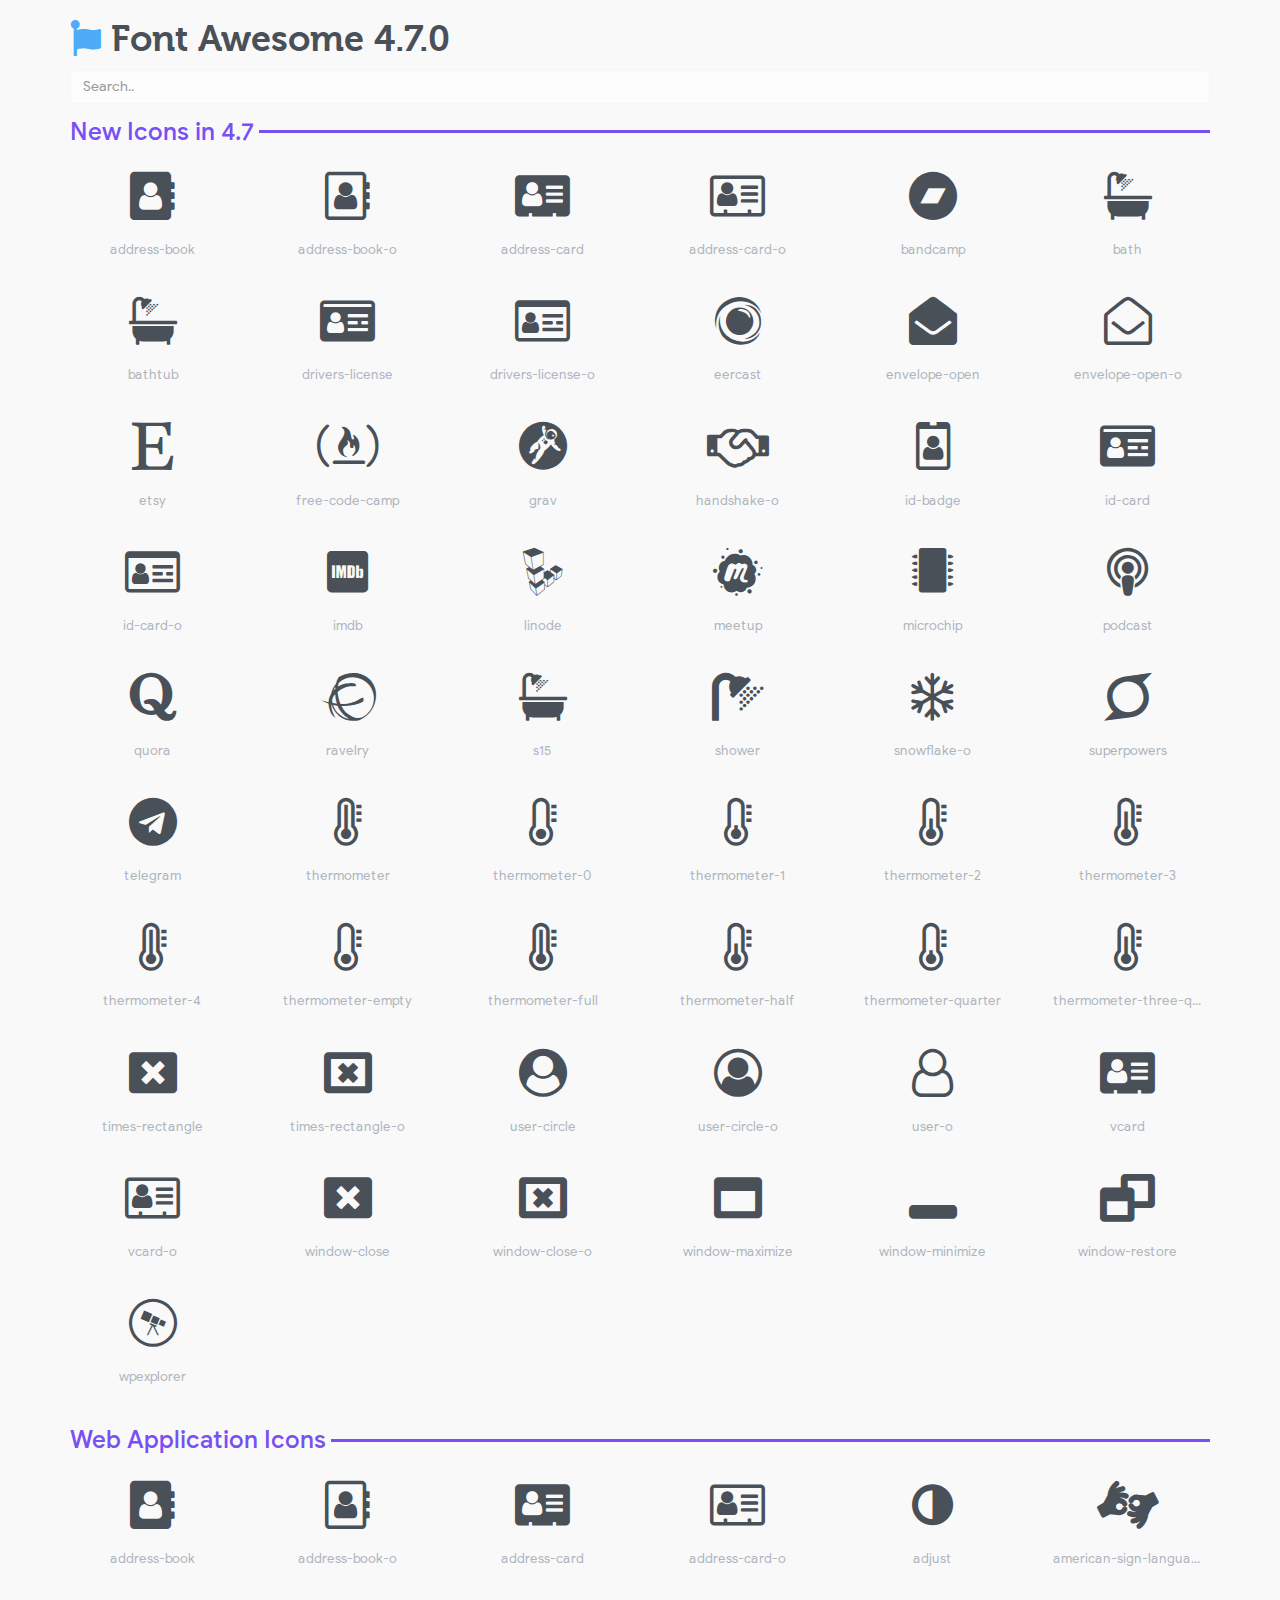
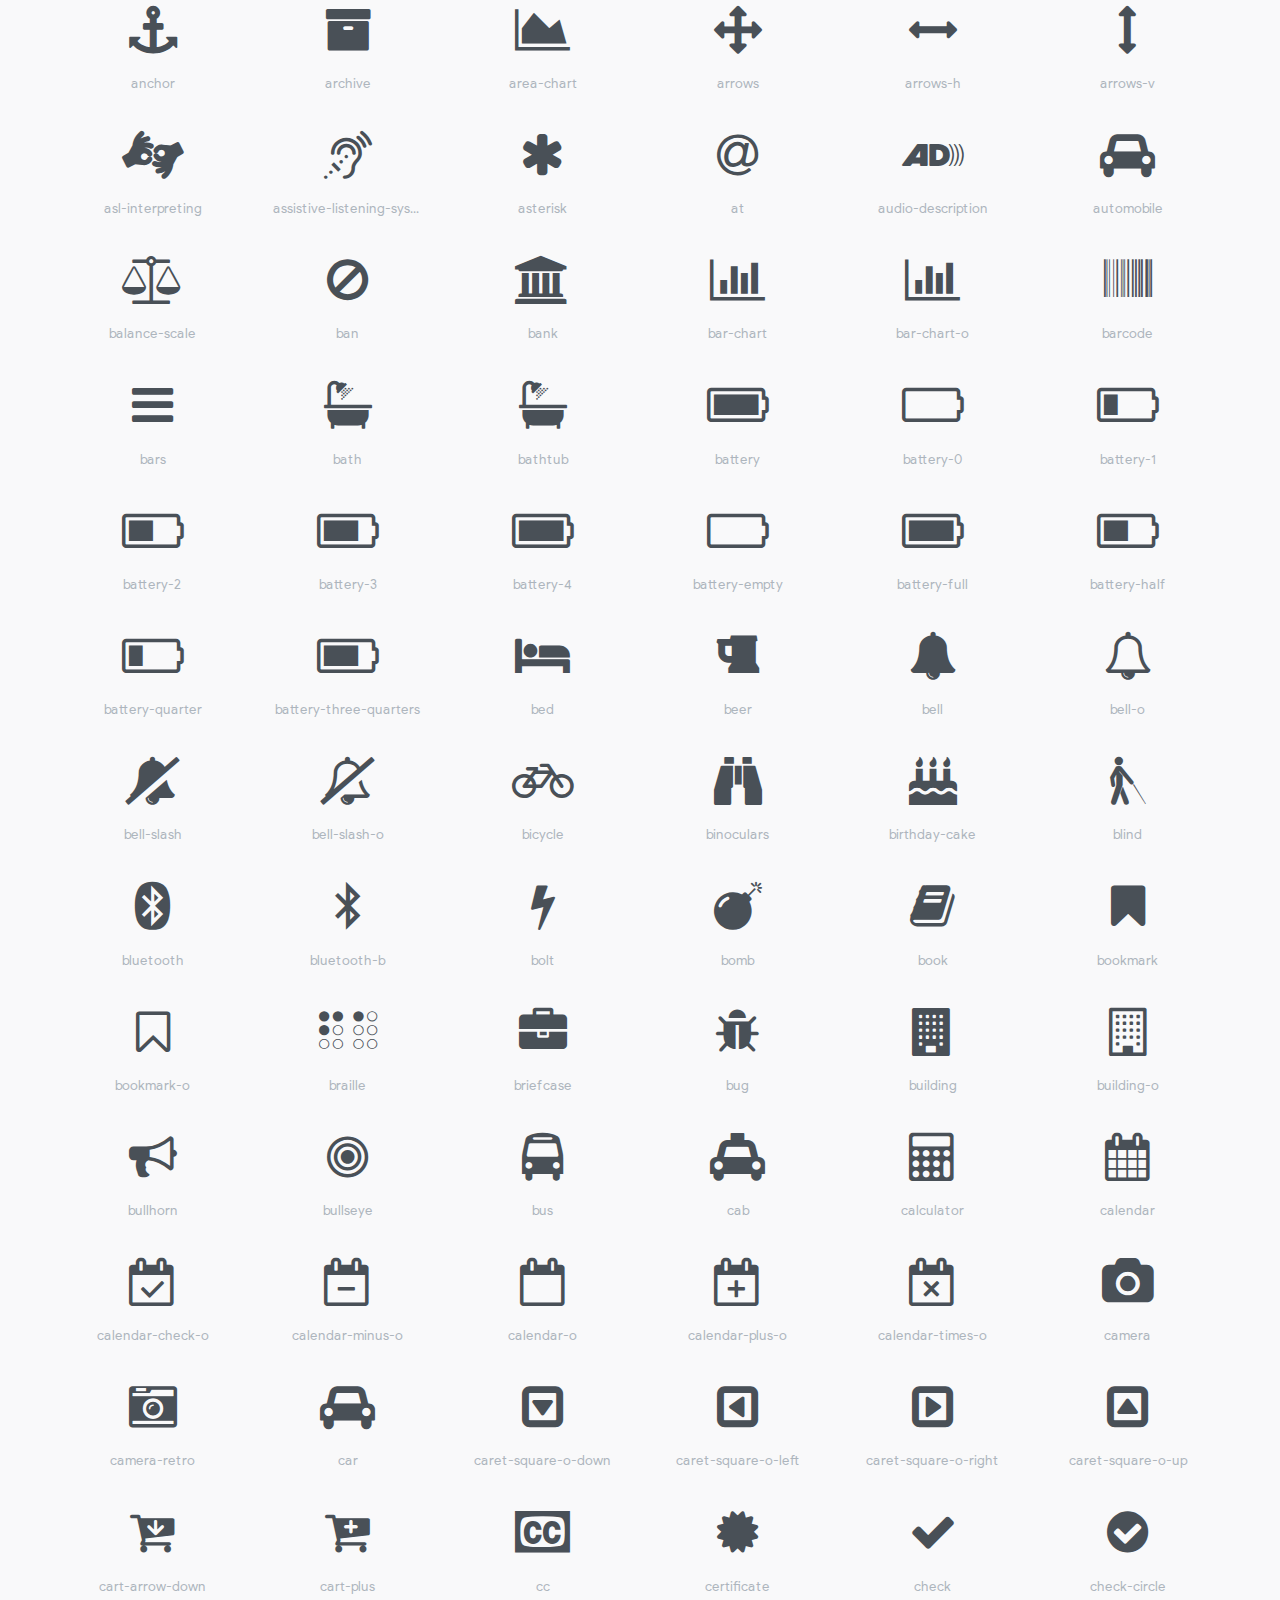
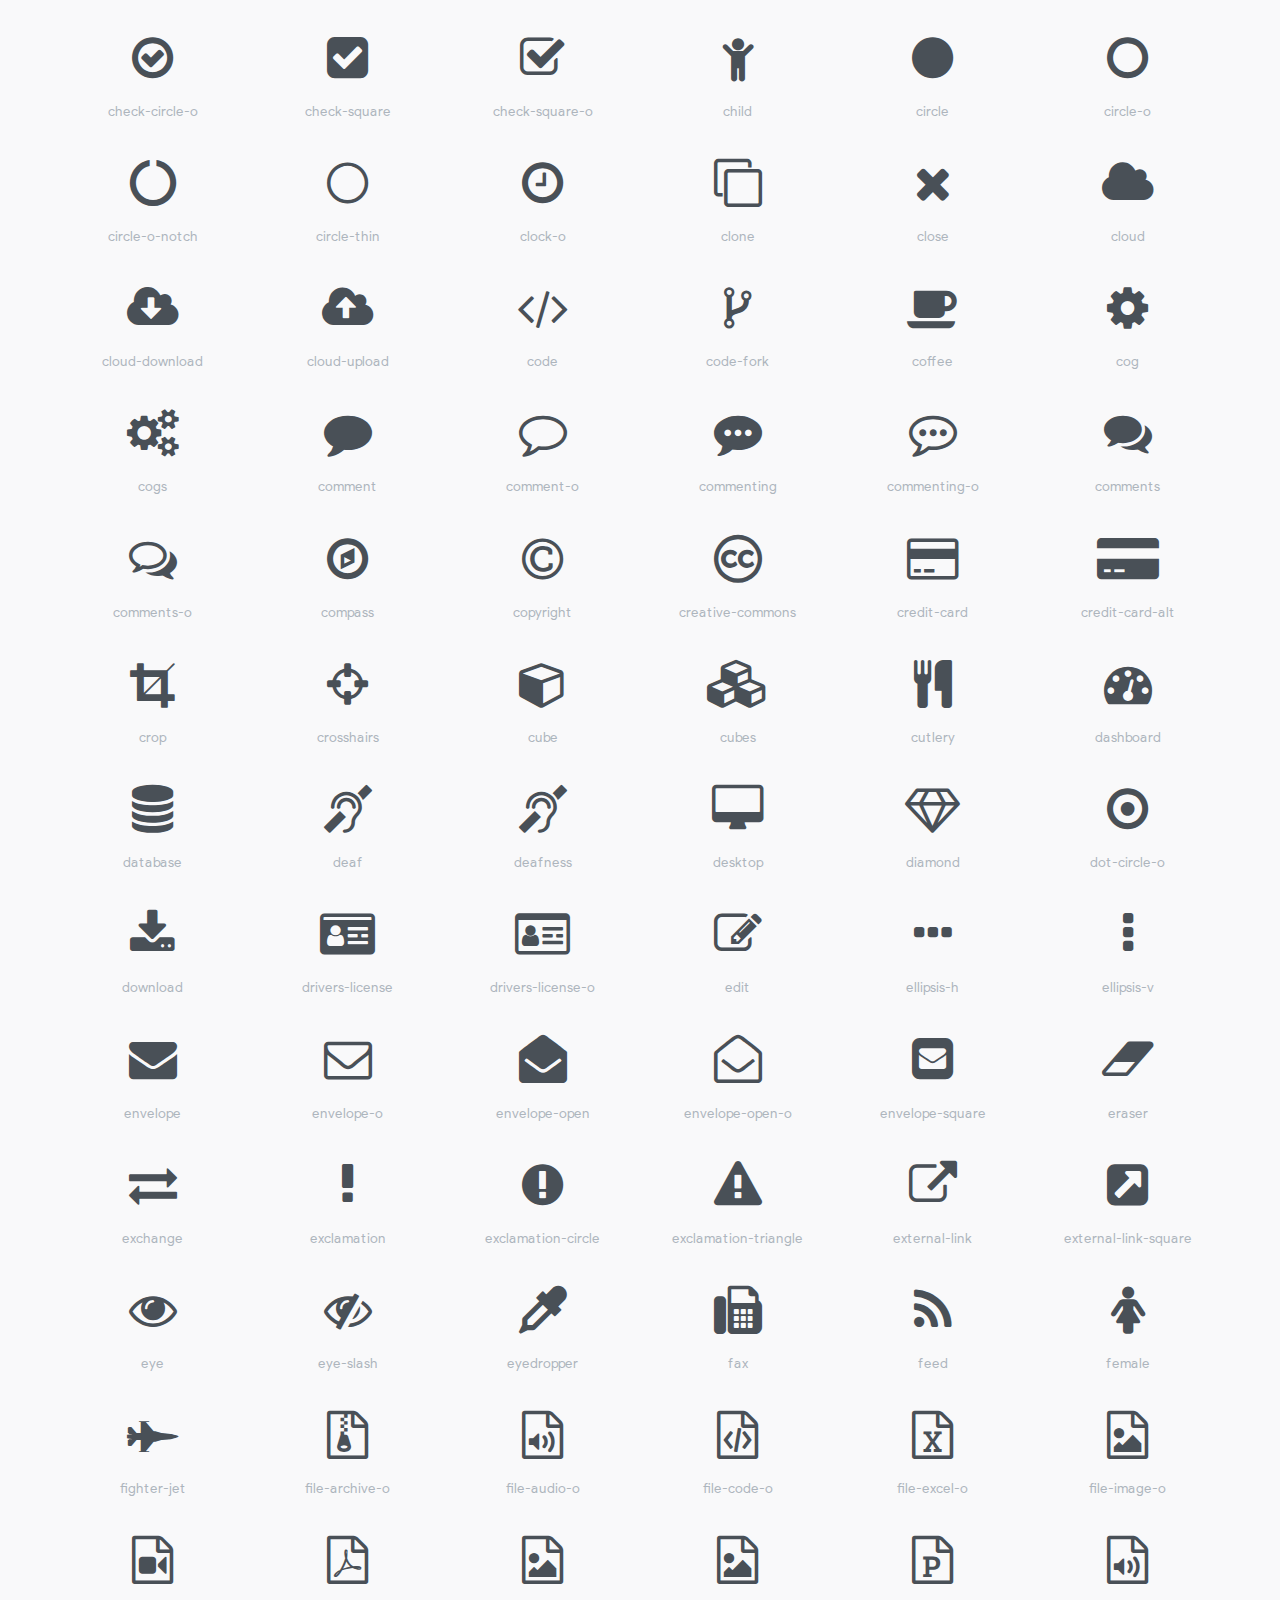
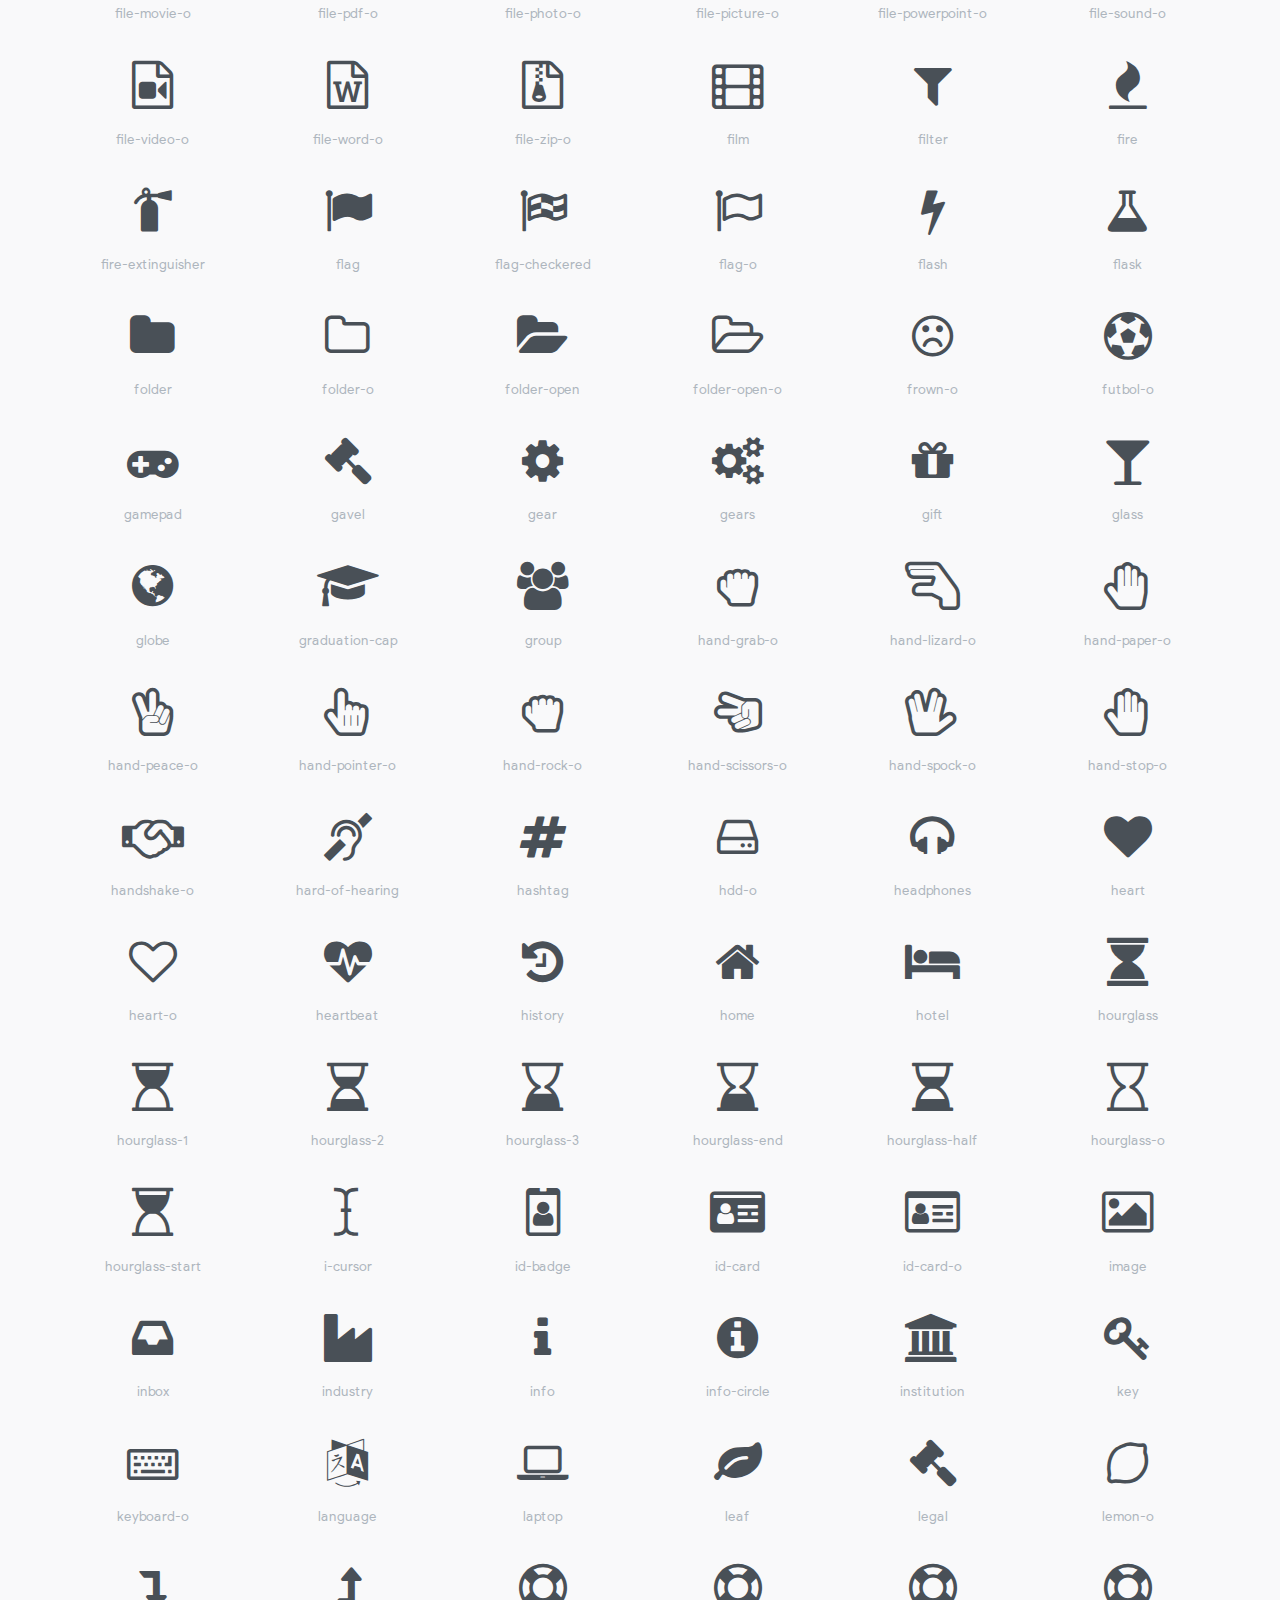
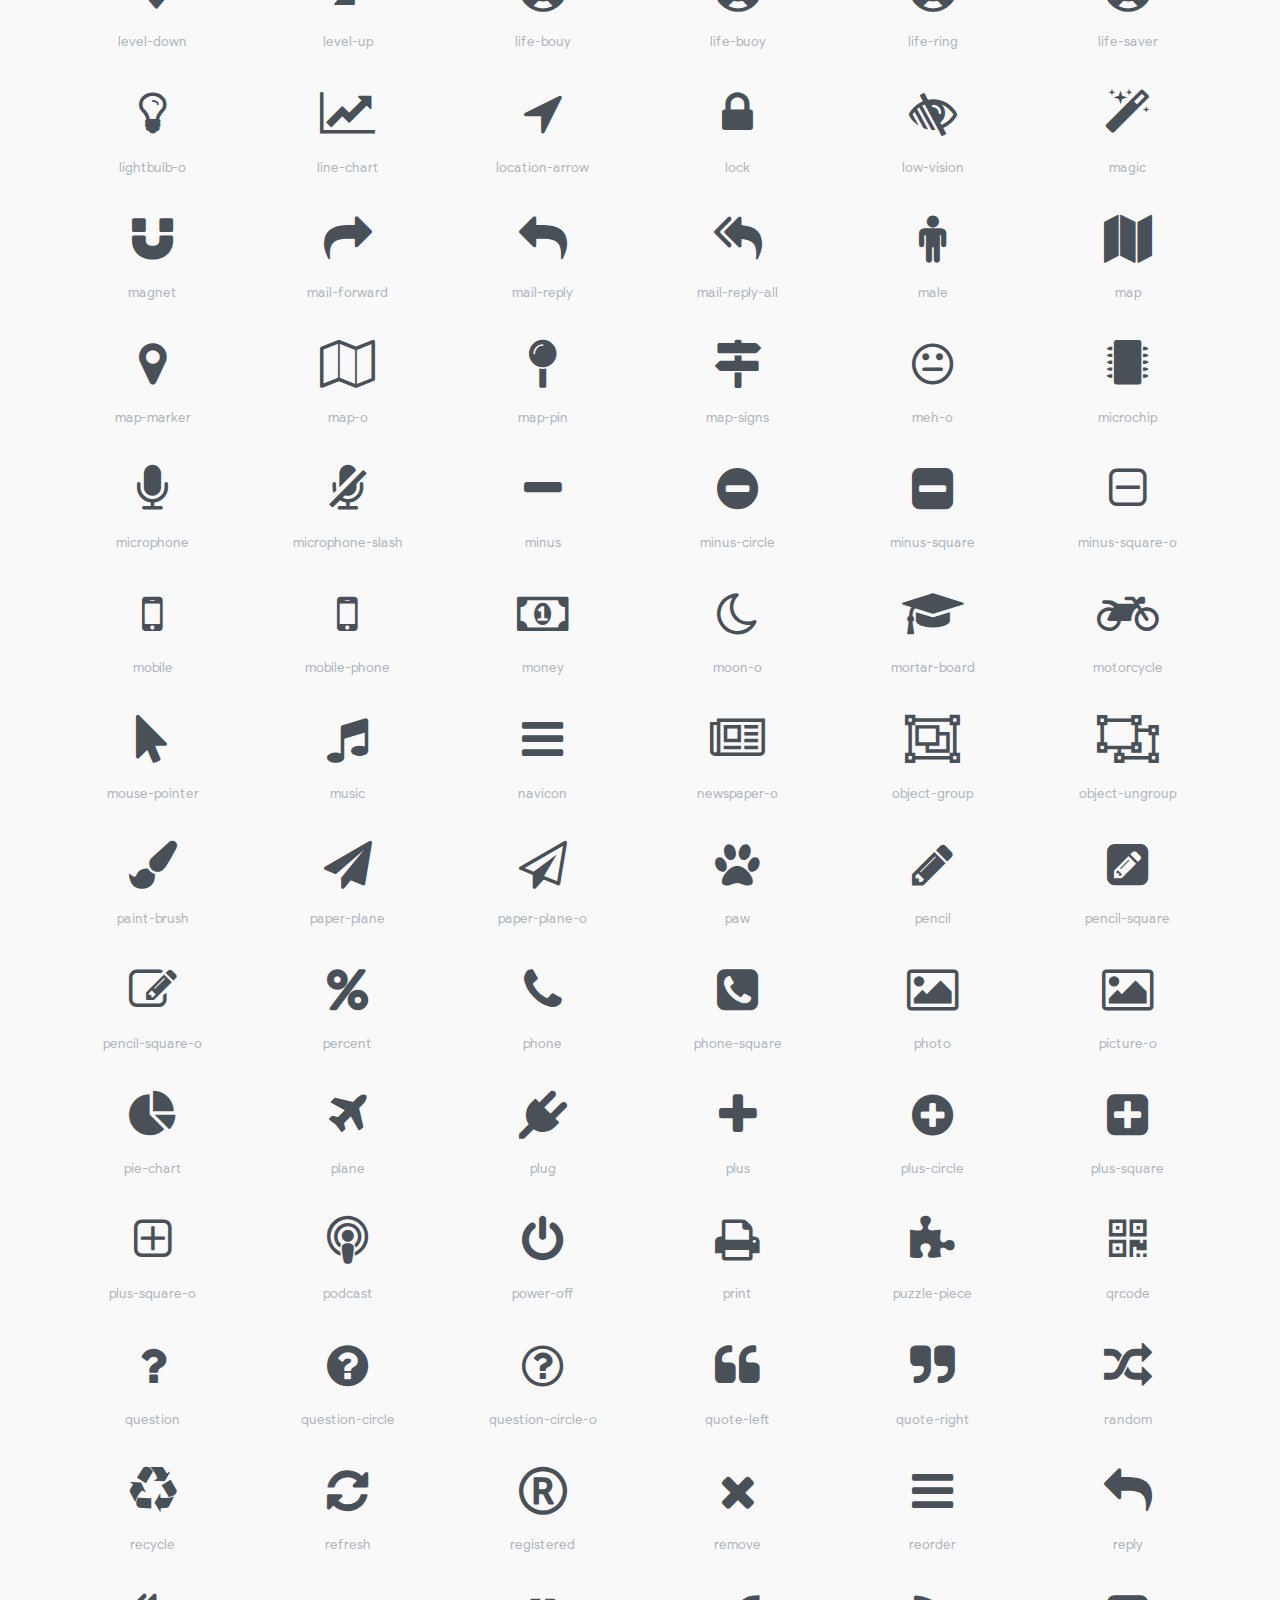
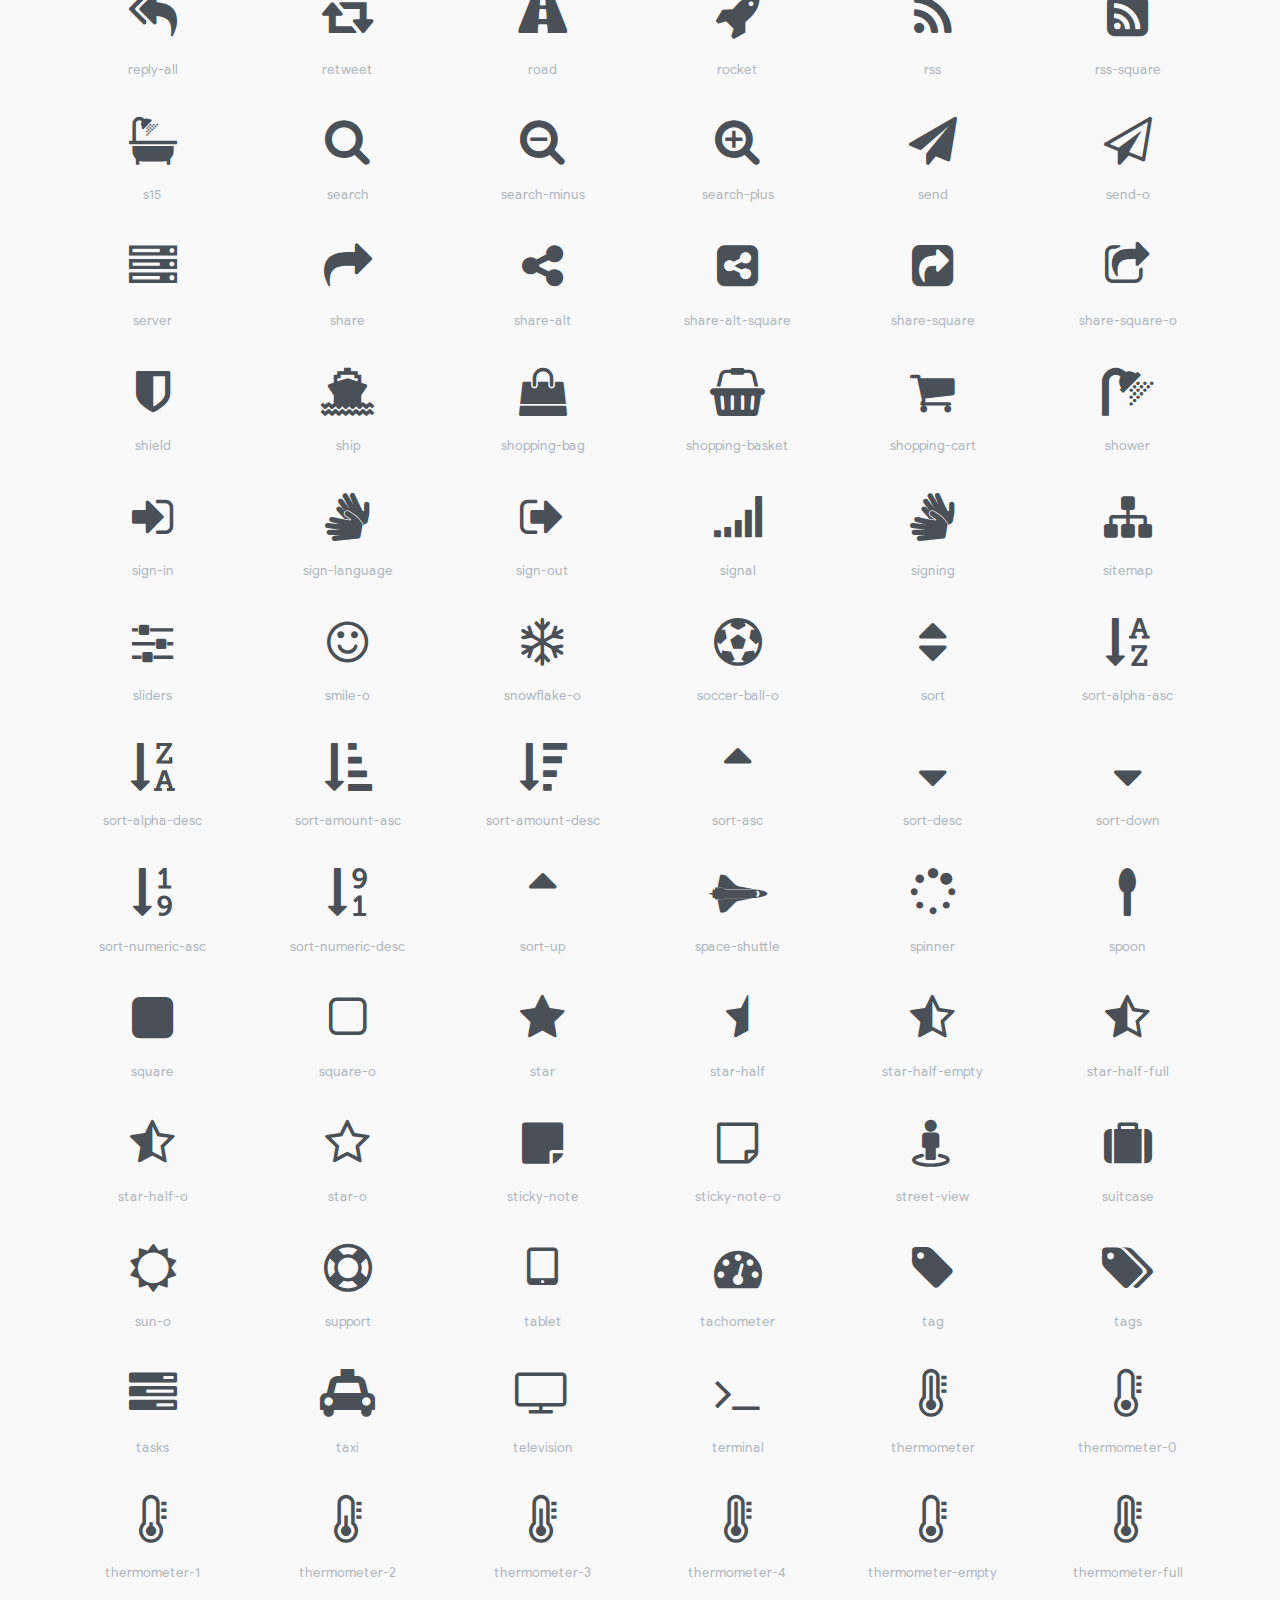
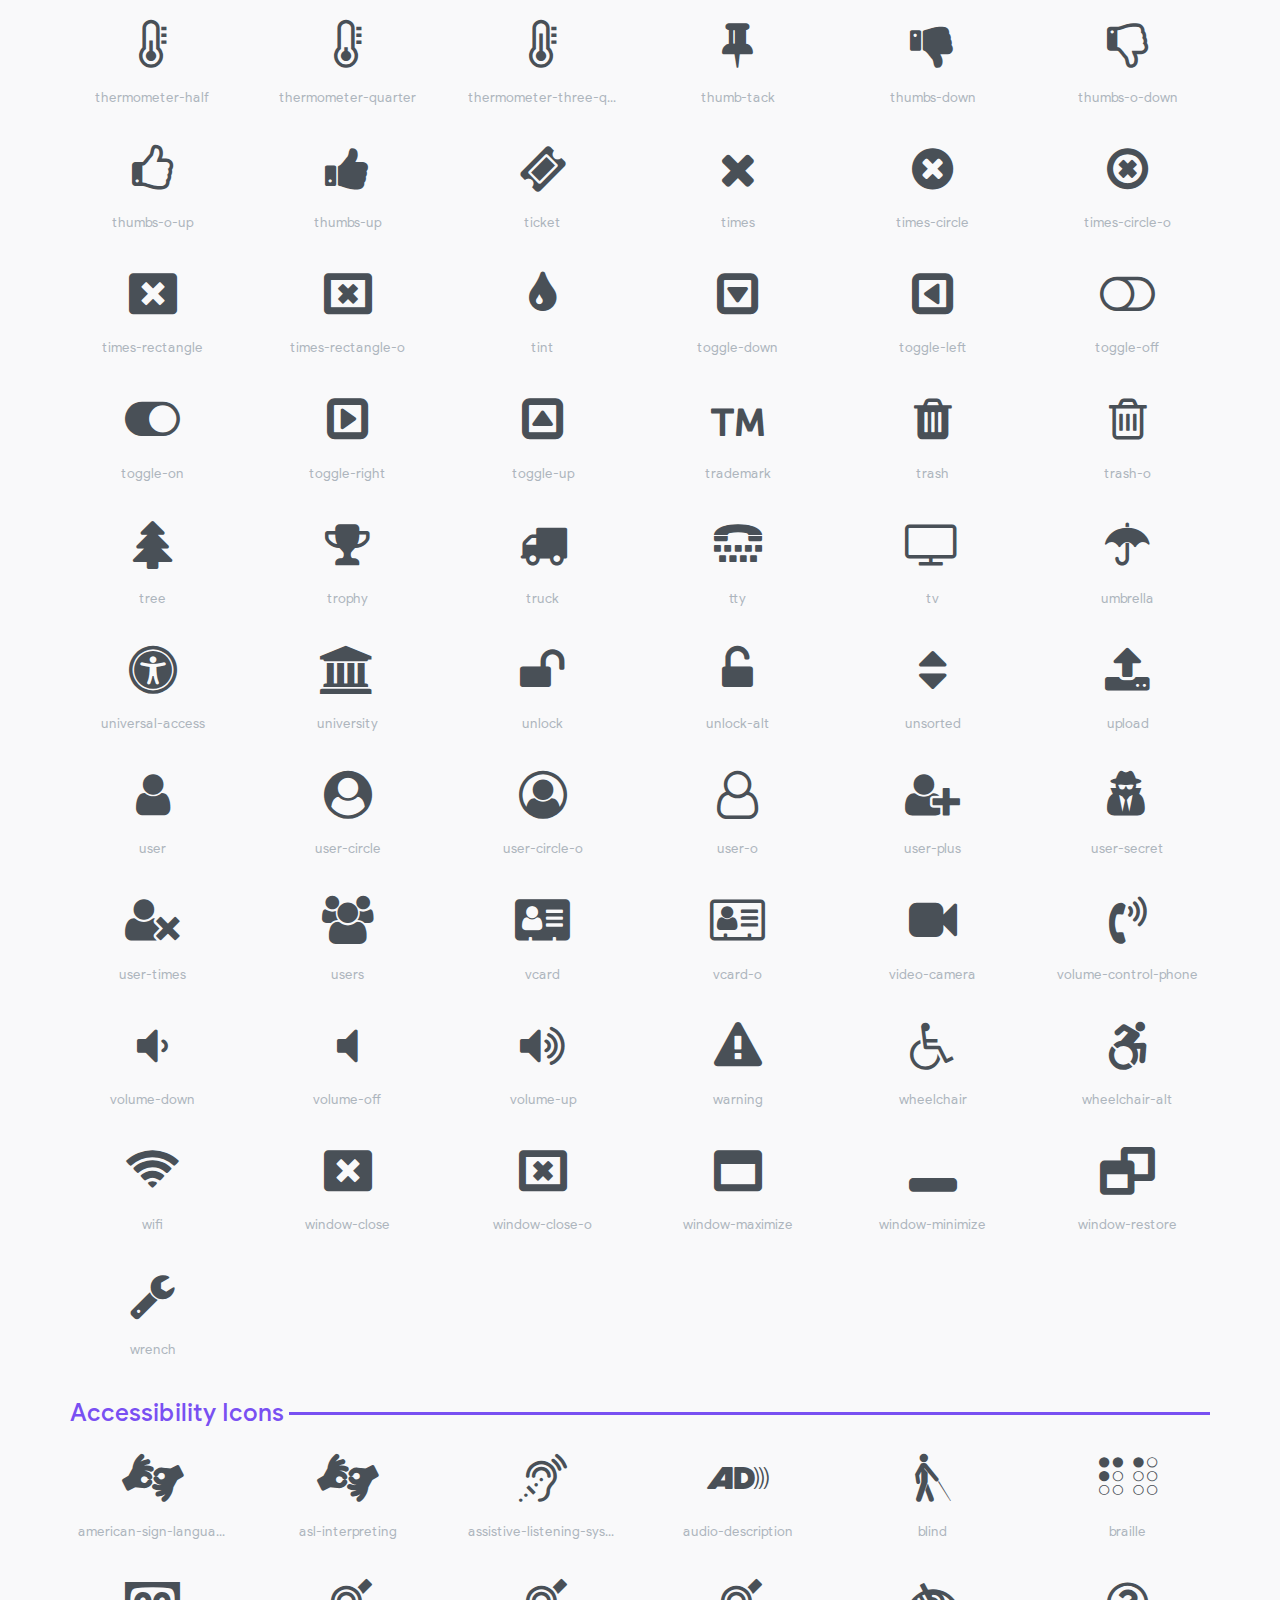
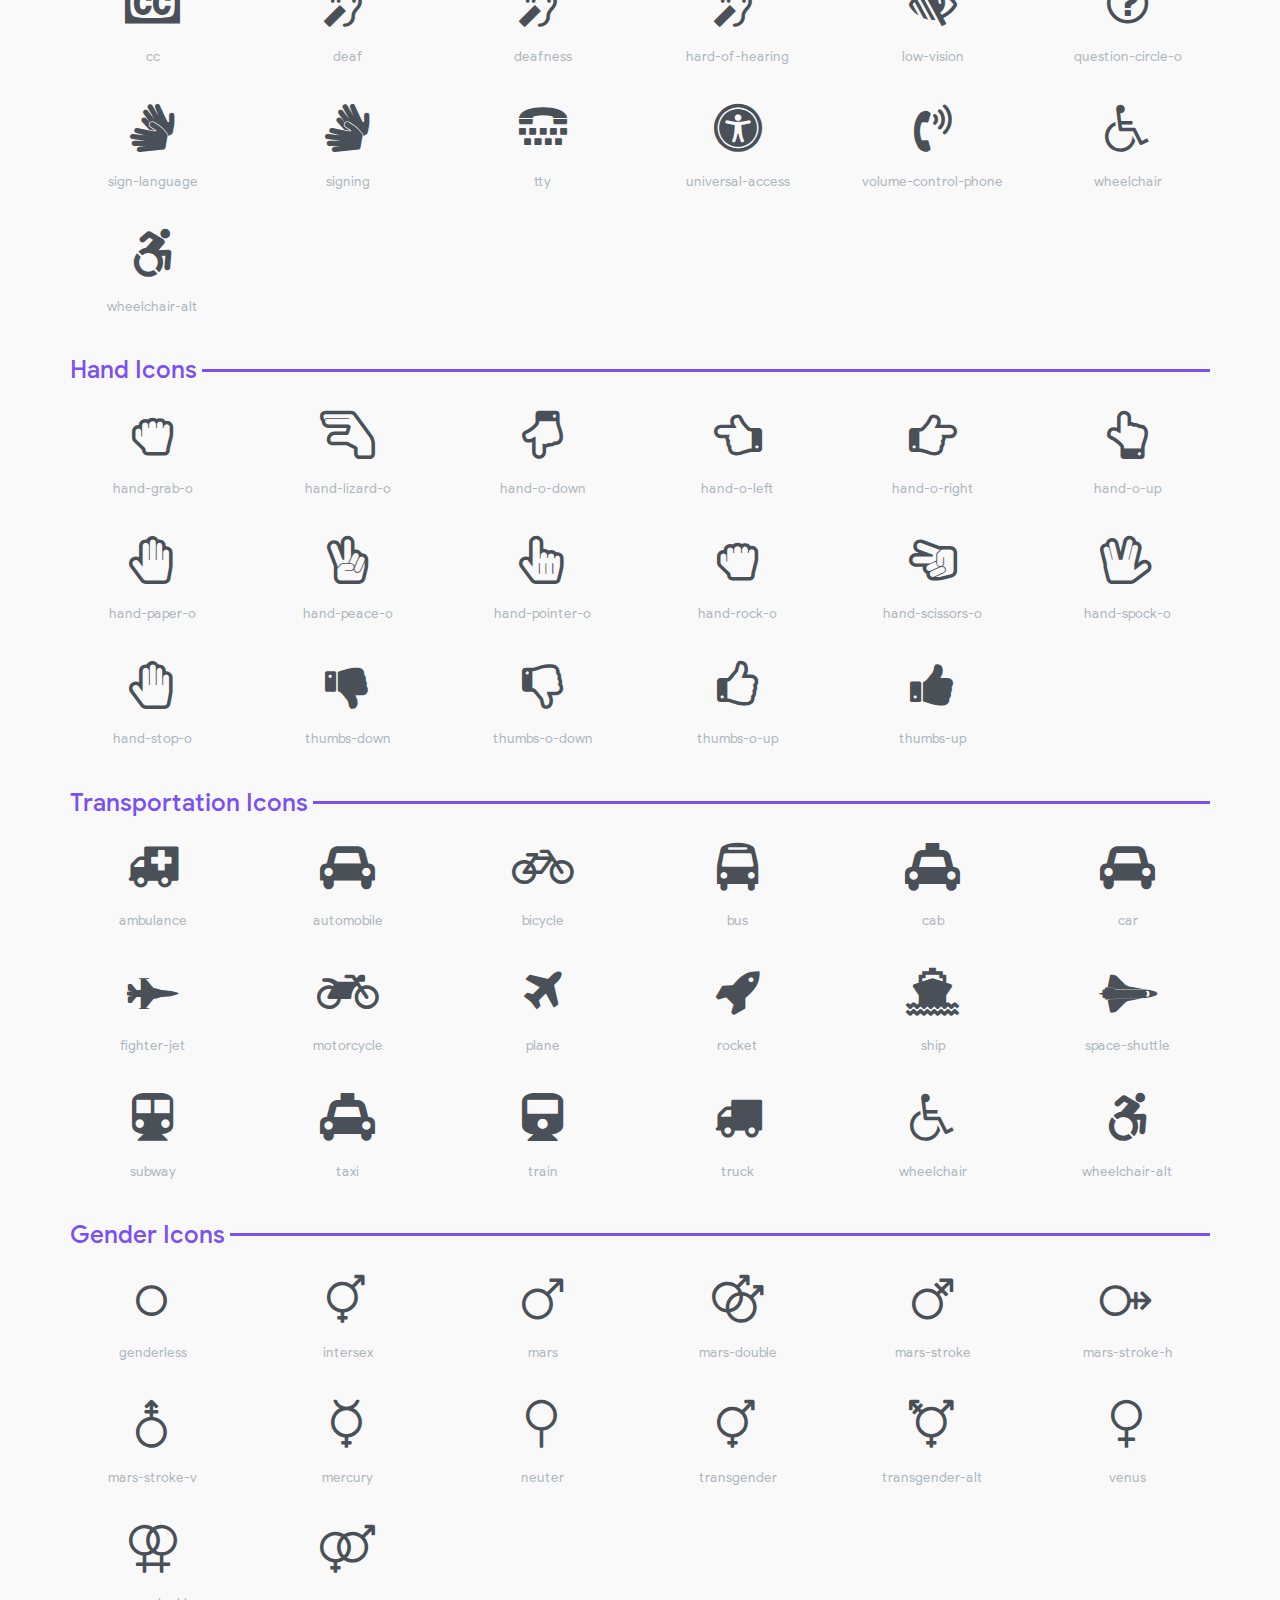
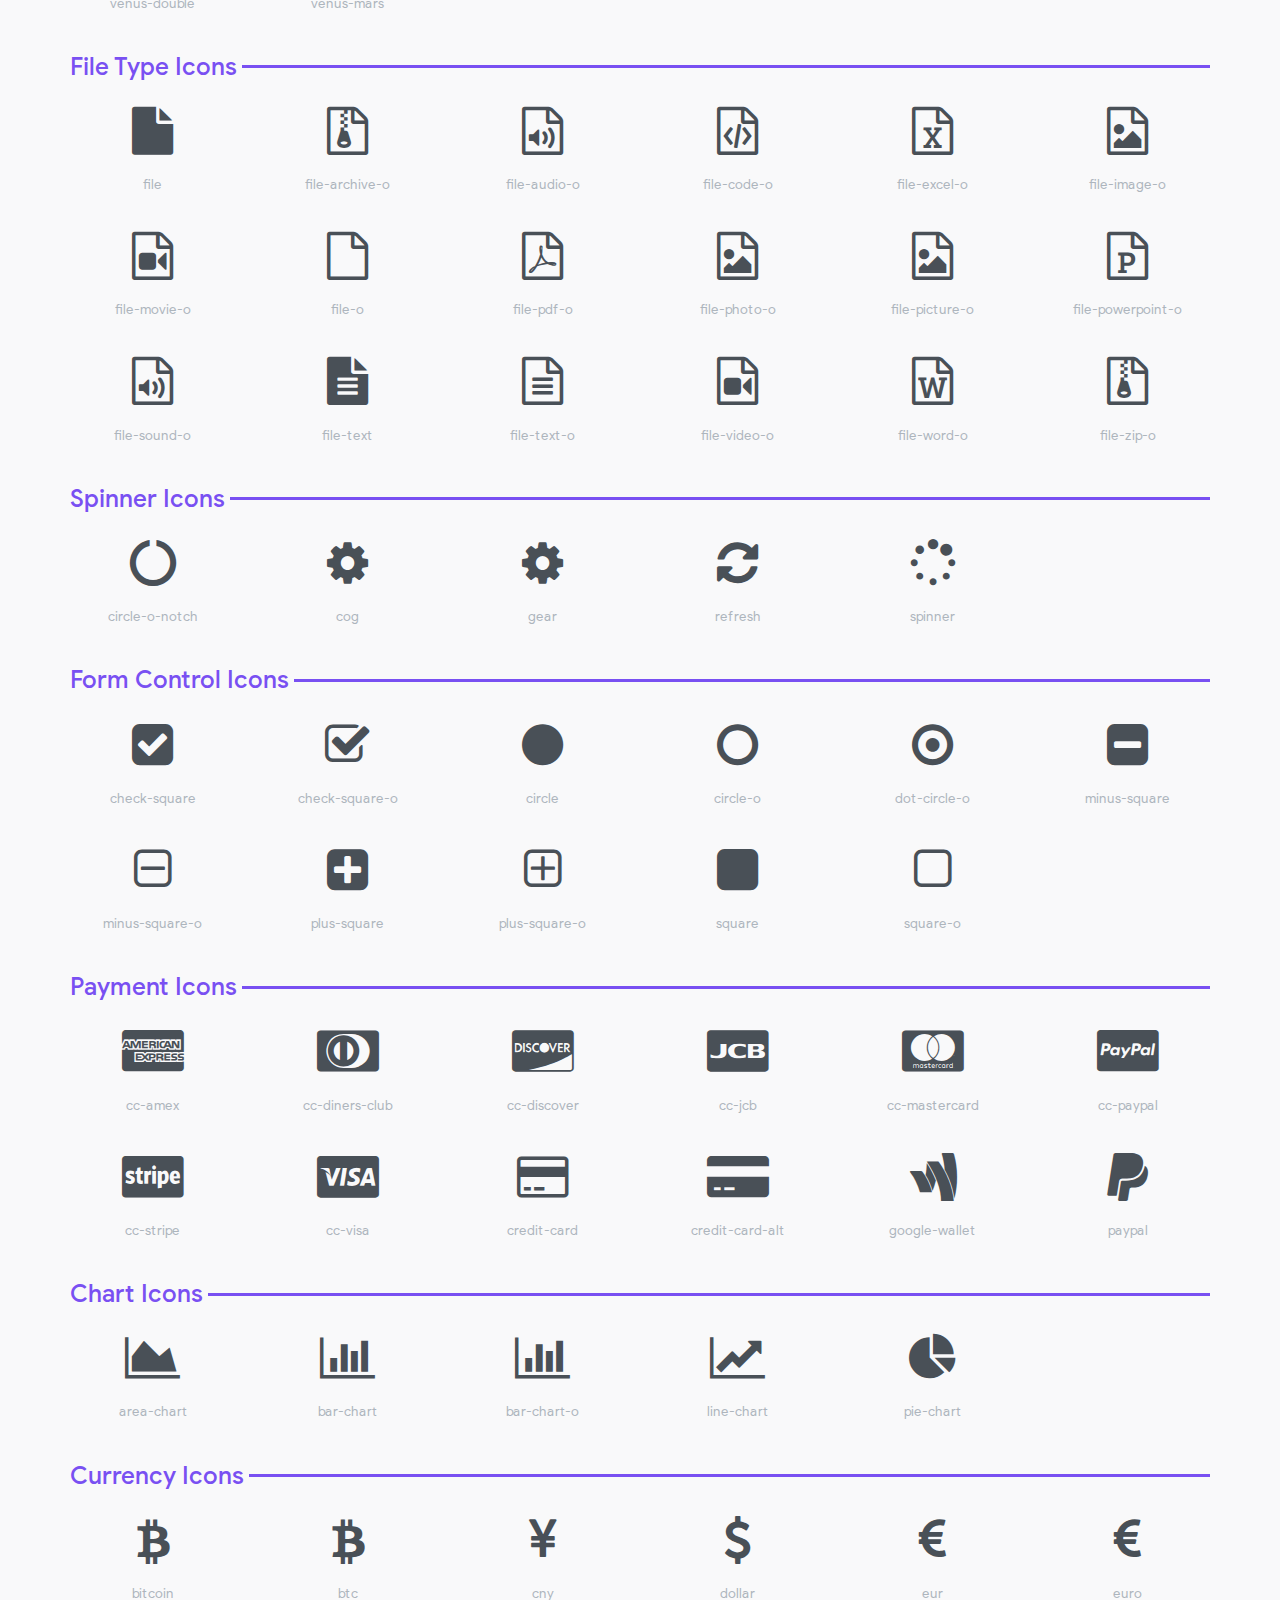
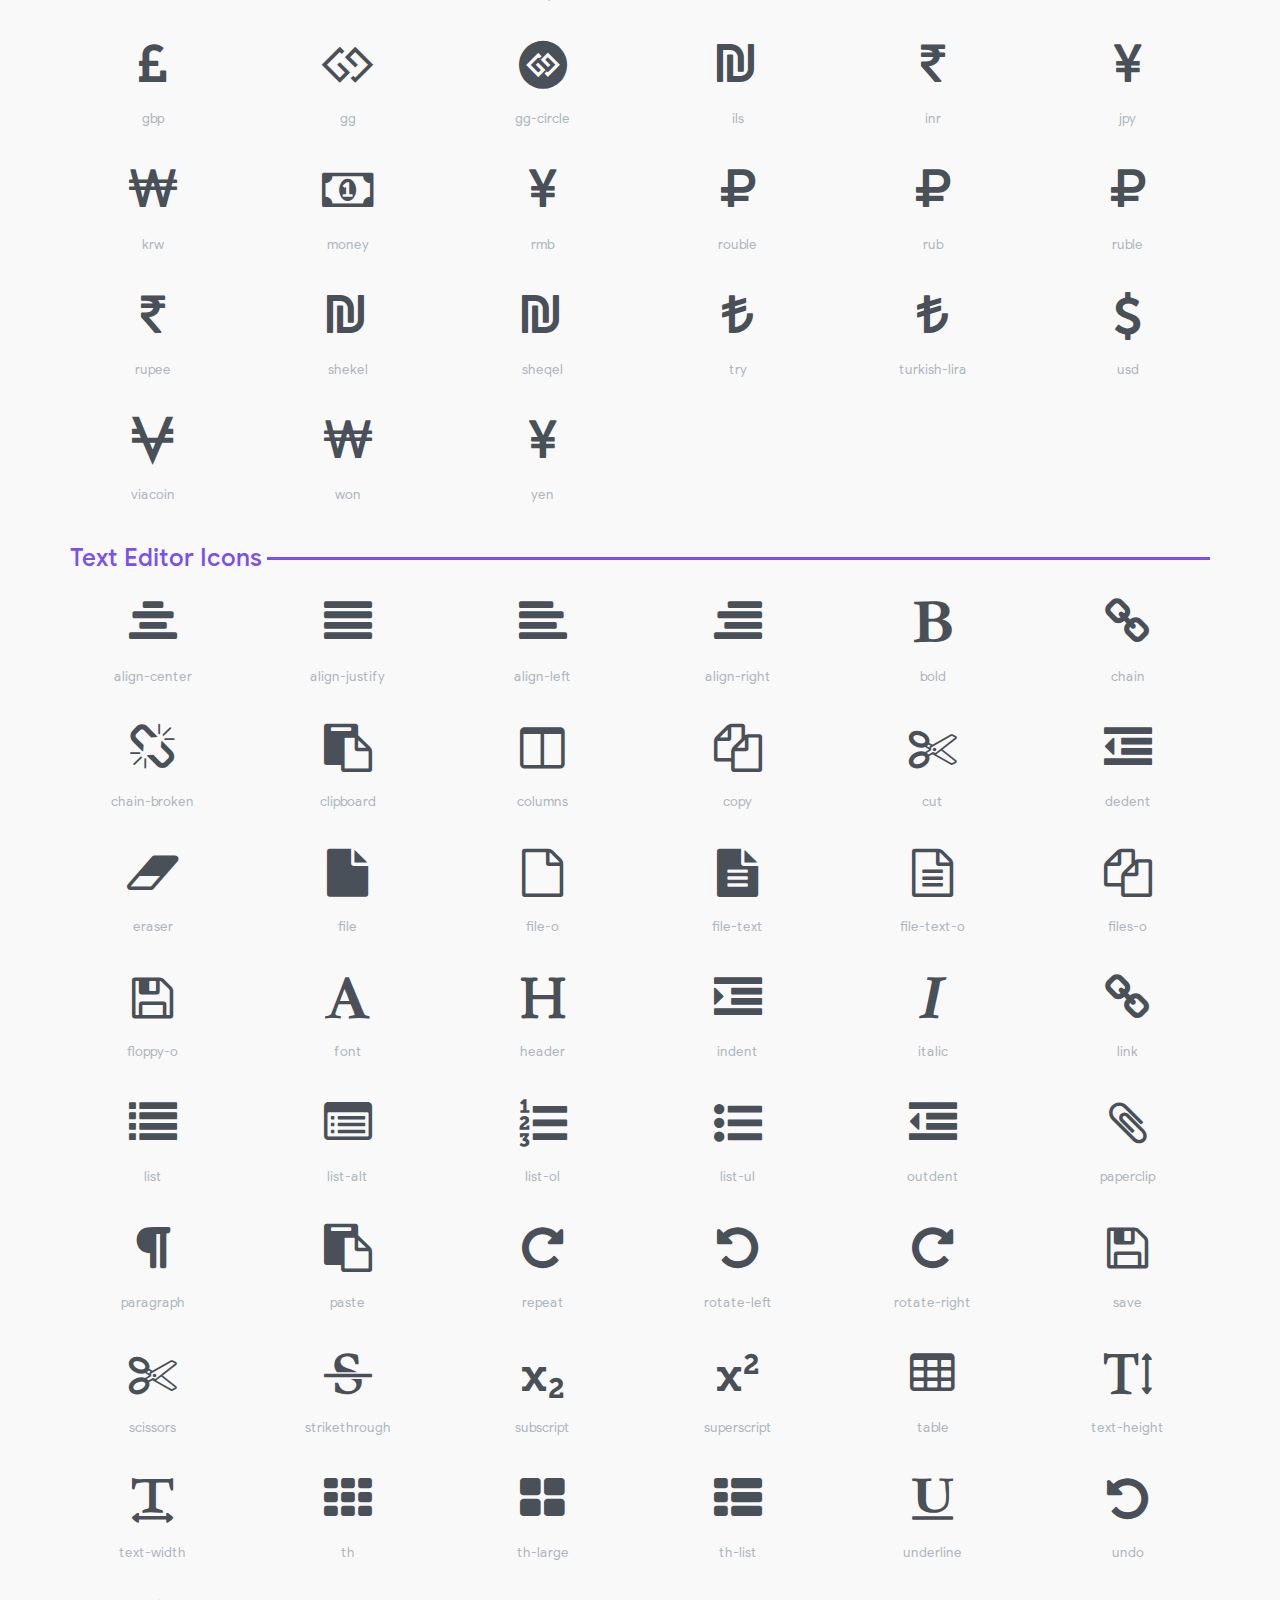
<file: font-awesome-4.html>
<!doctype html>
<html lang="en">

  <head>
    <meta charset="UTF-8">
    <meta name="viewport" content="width=device-width,initial-scale=1.0">
    <title>Font Awesome 4.7.0 Icons</title>
    <link rel="icon" href="assets/images/favicon.png">
    <link rel="stylesheet" href="css/google-sans.css">
    <link rel="stylesheet" href="css/museo.css">
    <link rel="stylesheet" href="assets/bootstrap/css/bootstrap.min.css">
    <link rel="stylesheet" href="css/font-awesome-4.7.0.css">
    <link rel="stylesheet" href="css/style.css">
    <script src="js/jquery.min.js"></script>
    <script src="assets/bootstrap/js/bootstrap.min.js"></script>
    <script src="js/script.js"></script>
  </head>

  <body>
    <div class="container">
      <h1><i class="fa fa-font-awesome"></i> Font Awesome 4.7.0</h1>
      <input id="myInput" class="form-control" type="text" placeholder="Search..">
      <div class="wrap-cat">
        <div class="col-cat">
          <h3><span>New Icons in 4.7</span></h3>
          <div class="row">
            <p class="icon-name fa">address-book</p>
            <p class="icon-name fa">address-book-o</p>
            <p class="icon-name fa">address-card</p>
            <p class="icon-name fa">address-card-o</p>
            <p class="icon-name fa">bandcamp</p>
            <p class="icon-name fa">bath</p>
            <p class="icon-name fa">bathtub</p>
            <p class="icon-name fa">drivers-license</p>
            <p class="icon-name fa">drivers-license-o</p>
            <p class="icon-name fa">eercast</p>
            <p class="icon-name fa">envelope-open</p>
            <p class="icon-name fa">envelope-open-o</p>
            <p class="icon-name fa">etsy</p>
            <p class="icon-name fa">free-code-camp</p>
            <p class="icon-name fa">grav</p>
            <p class="icon-name fa">handshake-o</p>
            <p class="icon-name fa">id-badge</p>
            <p class="icon-name fa">id-card</p>
            <p class="icon-name fa">id-card-o</p>
            <p class="icon-name fa">imdb</p>
            <p class="icon-name fa">linode</p>
            <p class="icon-name fa">meetup</p>
            <p class="icon-name fa">microchip</p>
            <p class="icon-name fa">podcast</p>
            <p class="icon-name fa">quora</p>
            <p class="icon-name fa">ravelry</p>
            <p class="icon-name fa">s15</p>
            <p class="icon-name fa">shower</p>
            <p class="icon-name fa">snowflake-o</p>
            <p class="icon-name fa">superpowers</p>
            <p class="icon-name fa">telegram</p>
            <p class="icon-name fa">thermometer</p>
            <p class="icon-name fa">thermometer-0</p>
            <p class="icon-name fa">thermometer-1</p>
            <p class="icon-name fa">thermometer-2</p>
            <p class="icon-name fa">thermometer-3</p>
            <p class="icon-name fa">thermometer-4</p>
            <p class="icon-name fa">thermometer-empty</p>
            <p class="icon-name fa">thermometer-full</p>
            <p class="icon-name fa">thermometer-half</p>
            <p class="icon-name fa">thermometer-quarter</p>
            <p class="icon-name fa">thermometer-three-quarters</p>
            <p class="icon-name fa">times-rectangle</p>
            <p class="icon-name fa">times-rectangle-o</p>
            <p class="icon-name fa">user-circle</p>
            <p class="icon-name fa">user-circle-o</p>
            <p class="icon-name fa">user-o</p>
            <p class="icon-name fa">vcard</p>
            <p class="icon-name fa">vcard-o</p>
            <p class="icon-name fa">window-close</p>
            <p class="icon-name fa">window-close-o</p>
            <p class="icon-name fa">window-maximize</p>
            <p class="icon-name fa">window-minimize</p>
            <p class="icon-name fa">window-restore</p>
            <p class="icon-name fa">wpexplorer</p>
          </div>
        </div>
        <div class="col-cat">
          <h3><span>Web Application Icons</span></h3>
          <div class="row">
            <p class="icon-name fa">address-book</p>
            <p class="icon-name fa">address-book-o</p>
            <p class="icon-name fa">address-card</p>
            <p class="icon-name fa">address-card-o</p>
            <p class="icon-name fa">adjust</p>
            <p class="icon-name fa">american-sign-language-interpreting</p>
            <p class="icon-name fa">anchor</p>
            <p class="icon-name fa">archive</p>
            <p class="icon-name fa">area-chart</p>
            <p class="icon-name fa">arrows</p>
            <p class="icon-name fa">arrows-h</p>
            <p class="icon-name fa">arrows-v</p>
            <p class="icon-name fa">asl-interpreting</p>
            <p class="icon-name fa">assistive-listening-systems</p>
            <p class="icon-name fa">asterisk</p>
            <p class="icon-name fa">at</p>
            <p class="icon-name fa">audio-description</p>
            <p class="icon-name fa">automobile</p>
            <p class="icon-name fa">balance-scale</p>
            <p class="icon-name fa">ban</p>
            <p class="icon-name fa">bank</p>
            <p class="icon-name fa">bar-chart</p>
            <p class="icon-name fa">bar-chart-o</p>
            <p class="icon-name fa">barcode</p>
            <p class="icon-name fa">bars</p>
            <p class="icon-name fa">bath</p>
            <p class="icon-name fa">bathtub</p>
            <p class="icon-name fa">battery</p>
            <p class="icon-name fa">battery-0</p>
            <p class="icon-name fa">battery-1</p>
            <p class="icon-name fa">battery-2</p>
            <p class="icon-name fa">battery-3</p>
            <p class="icon-name fa">battery-4</p>
            <p class="icon-name fa">battery-empty</p>
            <p class="icon-name fa">battery-full</p>
            <p class="icon-name fa">battery-half</p>
            <p class="icon-name fa">battery-quarter</p>
            <p class="icon-name fa">battery-three-quarters</p>
            <p class="icon-name fa">bed</p>
            <p class="icon-name fa">beer</p>
            <p class="icon-name fa">bell</p>
            <p class="icon-name fa">bell-o</p>
            <p class="icon-name fa">bell-slash</p>
            <p class="icon-name fa">bell-slash-o</p>
            <p class="icon-name fa">bicycle</p>
            <p class="icon-name fa">binoculars</p>
            <p class="icon-name fa">birthday-cake</p>
            <p class="icon-name fa">blind</p>
            <p class="icon-name fa">bluetooth</p>
            <p class="icon-name fa">bluetooth-b</p>
            <p class="icon-name fa">bolt</p>
            <p class="icon-name fa">bomb</p>
            <p class="icon-name fa">book</p>
            <p class="icon-name fa">bookmark</p>
            <p class="icon-name fa">bookmark-o</p>
            <p class="icon-name fa">braille</p>
            <p class="icon-name fa">briefcase</p>
            <p class="icon-name fa">bug</p>
            <p class="icon-name fa">building</p>
            <p class="icon-name fa">building-o</p>
            <p class="icon-name fa">bullhorn</p>
            <p class="icon-name fa">bullseye</p>
            <p class="icon-name fa">bus</p>
            <p class="icon-name fa">cab</p>
            <p class="icon-name fa">calculator</p>
            <p class="icon-name fa">calendar</p>
            <p class="icon-name fa">calendar-check-o</p>
            <p class="icon-name fa">calendar-minus-o</p>
            <p class="icon-name fa">calendar-o</p>
            <p class="icon-name fa">calendar-plus-o</p>
            <p class="icon-name fa">calendar-times-o</p>
            <p class="icon-name fa">camera</p>
            <p class="icon-name fa">camera-retro</p>
            <p class="icon-name fa">car</p>
            <p class="icon-name fa">caret-square-o-down</p>
            <p class="icon-name fa">caret-square-o-left</p>
            <p class="icon-name fa">caret-square-o-right</p>
            <p class="icon-name fa">caret-square-o-up</p>
            <p class="icon-name fa">cart-arrow-down</p>
            <p class="icon-name fa">cart-plus</p>
            <p class="icon-name fa">cc</p>
            <p class="icon-name fa">certificate</p>
            <p class="icon-name fa">check</p>
            <p class="icon-name fa">check-circle</p>
            <p class="icon-name fa">check-circle-o</p>
            <p class="icon-name fa">check-square</p>
            <p class="icon-name fa">check-square-o</p>
            <p class="icon-name fa">child</p>
            <p class="icon-name fa">circle</p>
            <p class="icon-name fa">circle-o</p>
            <p class="icon-name fa">circle-o-notch</p>
            <p class="icon-name fa">circle-thin</p>
            <p class="icon-name fa">clock-o</p>
            <p class="icon-name fa">clone</p>
            <p class="icon-name fa">close</p>
            <p class="icon-name fa">cloud</p>
            <p class="icon-name fa">cloud-download</p>
            <p class="icon-name fa">cloud-upload</p>
            <p class="icon-name fa">code</p>
            <p class="icon-name fa">code-fork</p>
            <p class="icon-name fa">coffee</p>
            <p class="icon-name fa">cog</p>
            <p class="icon-name fa">cogs</p>
            <p class="icon-name fa">comment</p>
            <p class="icon-name fa">comment-o</p>
            <p class="icon-name fa">commenting</p>
            <p class="icon-name fa">commenting-o</p>
            <p class="icon-name fa">comments</p>
            <p class="icon-name fa">comments-o</p>
            <p class="icon-name fa">compass</p>
            <p class="icon-name fa">copyright</p>
            <p class="icon-name fa">creative-commons</p>
            <p class="icon-name fa">credit-card</p>
            <p class="icon-name fa">credit-card-alt</p>
            <p class="icon-name fa">crop</p>
            <p class="icon-name fa">crosshairs</p>
            <p class="icon-name fa">cube</p>
            <p class="icon-name fa">cubes</p>
            <p class="icon-name fa">cutlery</p>
            <p class="icon-name fa">dashboard</p>
            <p class="icon-name fa">database</p>
            <p class="icon-name fa">deaf</p>
            <p class="icon-name fa">deafness</p>
            <p class="icon-name fa">desktop</p>
            <p class="icon-name fa">diamond</p>
            <p class="icon-name fa">dot-circle-o</p>
            <p class="icon-name fa">download</p>
            <p class="icon-name fa">drivers-license</p>
            <p class="icon-name fa">drivers-license-o</p>
            <p class="icon-name fa">edit</p>
            <p class="icon-name fa">ellipsis-h</p>
            <p class="icon-name fa">ellipsis-v</p>
            <p class="icon-name fa">envelope</p>
            <p class="icon-name fa">envelope-o</p>
            <p class="icon-name fa">envelope-open</p>
            <p class="icon-name fa">envelope-open-o</p>
            <p class="icon-name fa">envelope-square</p>
            <p class="icon-name fa">eraser</p>
            <p class="icon-name fa">exchange</p>
            <p class="icon-name fa">exclamation</p>
            <p class="icon-name fa">exclamation-circle</p>
            <p class="icon-name fa">exclamation-triangle</p>
            <p class="icon-name fa">external-link</p>
            <p class="icon-name fa">external-link-square</p>
            <p class="icon-name fa">eye</p>
            <p class="icon-name fa">eye-slash</p>
            <p class="icon-name fa">eyedropper</p>
            <p class="icon-name fa">fax</p>
            <p class="icon-name fa">feed</p>
            <p class="icon-name fa">female</p>
            <p class="icon-name fa">fighter-jet</p>
            <p class="icon-name fa">file-archive-o</p>
            <p class="icon-name fa">file-audio-o</p>
            <p class="icon-name fa">file-code-o</p>
            <p class="icon-name fa">file-excel-o</p>
            <p class="icon-name fa">file-image-o</p>
            <p class="icon-name fa">file-movie-o</p>
            <p class="icon-name fa">file-pdf-o</p>
            <p class="icon-name fa">file-photo-o</p>
            <p class="icon-name fa">file-picture-o</p>
            <p class="icon-name fa">file-powerpoint-o</p>
            <p class="icon-name fa">file-sound-o</p>
            <p class="icon-name fa">file-video-o</p>
            <p class="icon-name fa">file-word-o</p>
            <p class="icon-name fa">file-zip-o</p>
            <p class="icon-name fa">film</p>
            <p class="icon-name fa">filter</p>
            <p class="icon-name fa">fire</p>
            <p class="icon-name fa">fire-extinguisher</p>
            <p class="icon-name fa">flag</p>
            <p class="icon-name fa">flag-checkered</p>
            <p class="icon-name fa">flag-o</p>
            <p class="icon-name fa">flash</p>
            <p class="icon-name fa">flask</p>
            <p class="icon-name fa">folder</p>
            <p class="icon-name fa">folder-o</p>
            <p class="icon-name fa">folder-open</p>
            <p class="icon-name fa">folder-open-o</p>
            <p class="icon-name fa">frown-o</p>
            <p class="icon-name fa">futbol-o</p>
            <p class="icon-name fa">gamepad</p>
            <p class="icon-name fa">gavel</p>
            <p class="icon-name fa">gear</p>
            <p class="icon-name fa">gears</p>
            <p class="icon-name fa">gift</p>
            <p class="icon-name fa">glass</p>
            <p class="icon-name fa">globe</p>
            <p class="icon-name fa">graduation-cap</p>
            <p class="icon-name fa">group</p>
            <p class="icon-name fa">hand-grab-o</p>
            <p class="icon-name fa">hand-lizard-o</p>
            <p class="icon-name fa">hand-paper-o</p>
            <p class="icon-name fa">hand-peace-o</p>
            <p class="icon-name fa">hand-pointer-o</p>
            <p class="icon-name fa">hand-rock-o</p>
            <p class="icon-name fa">hand-scissors-o</p>
            <p class="icon-name fa">hand-spock-o</p>
            <p class="icon-name fa">hand-stop-o</p>
            <p class="icon-name fa">handshake-o</p>
            <p class="icon-name fa">hard-of-hearing</p>
            <p class="icon-name fa">hashtag</p>
            <p class="icon-name fa">hdd-o</p>
            <p class="icon-name fa">headphones</p>
            <p class="icon-name fa">heart</p>
            <p class="icon-name fa">heart-o</p>
            <p class="icon-name fa">heartbeat</p>
            <p class="icon-name fa">history</p>
            <p class="icon-name fa">home</p>
            <p class="icon-name fa">hotel</p>
            <p class="icon-name fa">hourglass</p>
            <p class="icon-name fa">hourglass-1</p>
            <p class="icon-name fa">hourglass-2</p>
            <p class="icon-name fa">hourglass-3</p>
            <p class="icon-name fa">hourglass-end</p>
            <p class="icon-name fa">hourglass-half</p>
            <p class="icon-name fa">hourglass-o</p>
            <p class="icon-name fa">hourglass-start</p>
            <p class="icon-name fa">i-cursor</p>
            <p class="icon-name fa">id-badge</p>
            <p class="icon-name fa">id-card</p>
            <p class="icon-name fa">id-card-o</p>
            <p class="icon-name fa">image</p>
            <p class="icon-name fa">inbox</p>
            <p class="icon-name fa">industry</p>
            <p class="icon-name fa">info</p>
            <p class="icon-name fa">info-circle</p>
            <p class="icon-name fa">institution</p>
            <p class="icon-name fa">key</p>
            <p class="icon-name fa">keyboard-o</p>
            <p class="icon-name fa">language</p>
            <p class="icon-name fa">laptop</p>
            <p class="icon-name fa">leaf</p>
            <p class="icon-name fa">legal</p>
            <p class="icon-name fa">lemon-o</p>
            <p class="icon-name fa">level-down</p>
            <p class="icon-name fa">level-up</p>
            <p class="icon-name fa">life-bouy</p>
            <p class="icon-name fa">life-buoy</p>
            <p class="icon-name fa">life-ring</p>
            <p class="icon-name fa">life-saver</p>
            <p class="icon-name fa">lightbulb-o</p>
            <p class="icon-name fa">line-chart</p>
            <p class="icon-name fa">location-arrow</p>
            <p class="icon-name fa">lock</p>
            <p class="icon-name fa">low-vision</p>
            <p class="icon-name fa">magic</p>
            <p class="icon-name fa">magnet</p>
            <p class="icon-name fa">mail-forward</p>
            <p class="icon-name fa">mail-reply</p>
            <p class="icon-name fa">mail-reply-all</p>
            <p class="icon-name fa">male</p>
            <p class="icon-name fa">map</p>
            <p class="icon-name fa">map-marker</p>
            <p class="icon-name fa">map-o</p>
            <p class="icon-name fa">map-pin</p>
            <p class="icon-name fa">map-signs</p>
            <p class="icon-name fa">meh-o</p>
            <p class="icon-name fa">microchip</p>
            <p class="icon-name fa">microphone</p>
            <p class="icon-name fa">microphone-slash</p>
            <p class="icon-name fa">minus</p>
            <p class="icon-name fa">minus-circle</p>
            <p class="icon-name fa">minus-square</p>
            <p class="icon-name fa">minus-square-o</p>
            <p class="icon-name fa">mobile</p>
            <p class="icon-name fa">mobile-phone</p>
            <p class="icon-name fa">money</p>
            <p class="icon-name fa">moon-o</p>
            <p class="icon-name fa">mortar-board</p>
            <p class="icon-name fa">motorcycle</p>
            <p class="icon-name fa">mouse-pointer</p>
            <p class="icon-name fa">music</p>
            <p class="icon-name fa">navicon</p>
            <p class="icon-name fa">newspaper-o</p>
            <p class="icon-name fa">object-group</p>
            <p class="icon-name fa">object-ungroup</p>
            <p class="icon-name fa">paint-brush</p>
            <p class="icon-name fa">paper-plane</p>
            <p class="icon-name fa">paper-plane-o</p>
            <p class="icon-name fa">paw</p>
            <p class="icon-name fa">pencil</p>
            <p class="icon-name fa">pencil-square</p>
            <p class="icon-name fa">pencil-square-o</p>
            <p class="icon-name fa">percent</p>
            <p class="icon-name fa">phone</p>
            <p class="icon-name fa">phone-square</p>
            <p class="icon-name fa">photo</p>
            <p class="icon-name fa">picture-o</p>
            <p class="icon-name fa">pie-chart</p>
            <p class="icon-name fa">plane</p>
            <p class="icon-name fa">plug</p>
            <p class="icon-name fa">plus</p>
            <p class="icon-name fa">plus-circle</p>
            <p class="icon-name fa">plus-square</p>
            <p class="icon-name fa">plus-square-o</p>
            <p class="icon-name fa">podcast</p>
            <p class="icon-name fa">power-off</p>
            <p class="icon-name fa">print</p>
            <p class="icon-name fa">puzzle-piece</p>
            <p class="icon-name fa">qrcode</p>
            <p class="icon-name fa">question</p>
            <p class="icon-name fa">question-circle</p>
            <p class="icon-name fa">question-circle-o</p>
            <p class="icon-name fa">quote-left</p>
            <p class="icon-name fa">quote-right</p>
            <p class="icon-name fa">random</p>
            <p class="icon-name fa">recycle</p>
            <p class="icon-name fa">refresh</p>
            <p class="icon-name fa">registered</p>
            <p class="icon-name fa">remove</p>
            <p class="icon-name fa">reorder</p>
            <p class="icon-name fa">reply</p>
            <p class="icon-name fa">reply-all</p>
            <p class="icon-name fa">retweet</p>
            <p class="icon-name fa">road</p>
            <p class="icon-name fa">rocket</p>
            <p class="icon-name fa">rss</p>
            <p class="icon-name fa">rss-square</p>
            <p class="icon-name fa">s15</p>
            <p class="icon-name fa">search</p>
            <p class="icon-name fa">search-minus</p>
            <p class="icon-name fa">search-plus</p>
            <p class="icon-name fa">send</p>
            <p class="icon-name fa">send-o</p>
            <p class="icon-name fa">server</p>
            <p class="icon-name fa">share</p>
            <p class="icon-name fa">share-alt</p>
            <p class="icon-name fa">share-alt-square</p>
            <p class="icon-name fa">share-square</p>
            <p class="icon-name fa">share-square-o</p>
            <p class="icon-name fa">shield</p>
            <p class="icon-name fa">ship</p>
            <p class="icon-name fa">shopping-bag</p>
            <p class="icon-name fa">shopping-basket</p>
            <p class="icon-name fa">shopping-cart</p>
            <p class="icon-name fa">shower</p>
            <p class="icon-name fa">sign-in</p>
            <p class="icon-name fa">sign-language</p>
            <p class="icon-name fa">sign-out</p>
            <p class="icon-name fa">signal</p>
            <p class="icon-name fa">signing</p>
            <p class="icon-name fa">sitemap</p>
            <p class="icon-name fa">sliders</p>
            <p class="icon-name fa">smile-o</p>
            <p class="icon-name fa">snowflake-o</p>
            <p class="icon-name fa">soccer-ball-o</p>
            <p class="icon-name fa">sort</p>
            <p class="icon-name fa">sort-alpha-asc</p>
            <p class="icon-name fa">sort-alpha-desc</p>
            <p class="icon-name fa">sort-amount-asc</p>
            <p class="icon-name fa">sort-amount-desc</p>
            <p class="icon-name fa">sort-asc</p>
            <p class="icon-name fa">sort-desc</p>
            <p class="icon-name fa">sort-down</p>
            <p class="icon-name fa">sort-numeric-asc</p>
            <p class="icon-name fa">sort-numeric-desc</p>
            <p class="icon-name fa">sort-up</p>
            <p class="icon-name fa">space-shuttle</p>
            <p class="icon-name fa">spinner</p>
            <p class="icon-name fa">spoon</p>
            <p class="icon-name fa">square</p>
            <p class="icon-name fa">square-o</p>
            <p class="icon-name fa">star</p>
            <p class="icon-name fa">star-half</p>
            <p class="icon-name fa">star-half-empty</p>
            <p class="icon-name fa">star-half-full</p>
            <p class="icon-name fa">star-half-o</p>
            <p class="icon-name fa">star-o</p>
            <p class="icon-name fa">sticky-note</p>
            <p class="icon-name fa">sticky-note-o</p>
            <p class="icon-name fa">street-view</p>
            <p class="icon-name fa">suitcase</p>
            <p class="icon-name fa">sun-o</p>
            <p class="icon-name fa">support</p>
            <p class="icon-name fa">tablet</p>
            <p class="icon-name fa">tachometer</p>
            <p class="icon-name fa">tag</p>
            <p class="icon-name fa">tags</p>
            <p class="icon-name fa">tasks</p>
            <p class="icon-name fa">taxi</p>
            <p class="icon-name fa">television</p>
            <p class="icon-name fa">terminal</p>
            <p class="icon-name fa">thermometer</p>
            <p class="icon-name fa">thermometer-0</p>
            <p class="icon-name fa">thermometer-1</p>
            <p class="icon-name fa">thermometer-2</p>
            <p class="icon-name fa">thermometer-3</p>
            <p class="icon-name fa">thermometer-4</p>
            <p class="icon-name fa">thermometer-empty</p>
            <p class="icon-name fa">thermometer-full</p>
            <p class="icon-name fa">thermometer-half</p>
            <p class="icon-name fa">thermometer-quarter</p>
            <p class="icon-name fa">thermometer-three-quarters</p>
            <p class="icon-name fa">thumb-tack</p>
            <p class="icon-name fa">thumbs-down</p>
            <p class="icon-name fa">thumbs-o-down</p>
            <p class="icon-name fa">thumbs-o-up</p>
            <p class="icon-name fa">thumbs-up</p>
            <p class="icon-name fa">ticket</p>
            <p class="icon-name fa">times</p>
            <p class="icon-name fa">times-circle</p>
            <p class="icon-name fa">times-circle-o</p>
            <p class="icon-name fa">times-rectangle</p>
            <p class="icon-name fa">times-rectangle-o</p>
            <p class="icon-name fa">tint</p>
            <p class="icon-name fa">toggle-down</p>
            <p class="icon-name fa">toggle-left</p>
            <p class="icon-name fa">toggle-off</p>
            <p class="icon-name fa">toggle-on</p>
            <p class="icon-name fa">toggle-right</p>
            <p class="icon-name fa">toggle-up</p>
            <p class="icon-name fa">trademark</p>
            <p class="icon-name fa">trash</p>
            <p class="icon-name fa">trash-o</p>
            <p class="icon-name fa">tree</p>
            <p class="icon-name fa">trophy</p>
            <p class="icon-name fa">truck</p>
            <p class="icon-name fa">tty</p>
            <p class="icon-name fa">tv</p>
            <p class="icon-name fa">umbrella</p>
            <p class="icon-name fa">universal-access</p>
            <p class="icon-name fa">university</p>
            <p class="icon-name fa">unlock</p>
            <p class="icon-name fa">unlock-alt</p>
            <p class="icon-name fa">unsorted</p>
            <p class="icon-name fa">upload</p>
            <p class="icon-name fa">user</p>
            <p class="icon-name fa">user-circle</p>
            <p class="icon-name fa">user-circle-o</p>
            <p class="icon-name fa">user-o</p>
            <p class="icon-name fa">user-plus</p>
            <p class="icon-name fa">user-secret</p>
            <p class="icon-name fa">user-times</p>
            <p class="icon-name fa">users</p>
            <p class="icon-name fa">vcard</p>
            <p class="icon-name fa">vcard-o</p>
            <p class="icon-name fa">video-camera</p>
            <p class="icon-name fa">volume-control-phone</p>
            <p class="icon-name fa">volume-down</p>
            <p class="icon-name fa">volume-off</p>
            <p class="icon-name fa">volume-up</p>
            <p class="icon-name fa">warning</p>
            <p class="icon-name fa">wheelchair</p>
            <p class="icon-name fa">wheelchair-alt</p>
            <p class="icon-name fa">wifi</p>
            <p class="icon-name fa">window-close</p>
            <p class="icon-name fa">window-close-o</p>
            <p class="icon-name fa">window-maximize</p>
            <p class="icon-name fa">window-minimize</p>
            <p class="icon-name fa">window-restore</p>
            <p class="icon-name fa">wrench</p>
          </div>
        </div>
        <div class="col-cat">
          <h3><span>Accessibility Icons</span></h3>
          <div class="row">
            <p class="icon-name fa">american-sign-language-interpreting</p>
            <p class="icon-name fa">asl-interpreting</p>
            <p class="icon-name fa">assistive-listening-systems</p>
            <p class="icon-name fa">audio-description</p>
            <p class="icon-name fa">blind</p>
            <p class="icon-name fa">braille</p>
            <p class="icon-name fa">cc</p>
            <p class="icon-name fa">deaf</p>
            <p class="icon-name fa">deafness</p>
            <p class="icon-name fa">hard-of-hearing</p>
            <p class="icon-name fa">low-vision</p>
            <p class="icon-name fa">question-circle-o</p>
            <p class="icon-name fa">sign-language</p>
            <p class="icon-name fa">signing</p>
            <p class="icon-name fa">tty</p>
            <p class="icon-name fa">universal-access</p>
            <p class="icon-name fa">volume-control-phone</p>
            <p class="icon-name fa">wheelchair</p>
            <p class="icon-name fa">wheelchair-alt</p>
          </div>
        </div>
        <div class="col-cat">
          <h3><span>Hand Icons</span></h3>
          <div class="row">
            <p class="icon-name fa">hand-grab-o</p>
            <p class="icon-name fa">hand-lizard-o</p>
            <p class="icon-name fa">hand-o-down</p>
            <p class="icon-name fa">hand-o-left</p>
            <p class="icon-name fa">hand-o-right</p>
            <p class="icon-name fa">hand-o-up</p>
            <p class="icon-name fa">hand-paper-o</p>
            <p class="icon-name fa">hand-peace-o</p>
            <p class="icon-name fa">hand-pointer-o</p>
            <p class="icon-name fa">hand-rock-o</p>
            <p class="icon-name fa">hand-scissors-o</p>
            <p class="icon-name fa">hand-spock-o</p>
            <p class="icon-name fa">hand-stop-o</p>
            <p class="icon-name fa">thumbs-down</p>
            <p class="icon-name fa">thumbs-o-down</p>
            <p class="icon-name fa">thumbs-o-up</p>
            <p class="icon-name fa">thumbs-up</p>
          </div>
        </div>
        <div class="col-cat">
          <h3><span>Transportation Icons</span></h3>
          <div class="row">
            <p class="icon-name fa">ambulance</p>
            <p class="icon-name fa">automobile</p>
            <p class="icon-name fa">bicycle</p>
            <p class="icon-name fa">bus</p>
            <p class="icon-name fa">cab</p>
            <p class="icon-name fa">car</p>
            <p class="icon-name fa">fighter-jet</p>
            <p class="icon-name fa">motorcycle</p>
            <p class="icon-name fa">plane</p>
            <p class="icon-name fa">rocket</p>
            <p class="icon-name fa">ship</p>
            <p class="icon-name fa">space-shuttle</p>
            <p class="icon-name fa">subway</p>
            <p class="icon-name fa">taxi</p>
            <p class="icon-name fa">train</p>
            <p class="icon-name fa">truck</p>
            <p class="icon-name fa">wheelchair</p>
            <p class="icon-name fa">wheelchair-alt</p>
          </div>
        </div>
        <div class="col-cat">
          <h3><span>Gender Icons</span></h3>
          <div class="row">
            <p class="icon-name fa">genderless</p>
            <p class="icon-name fa">intersex</p>
            <p class="icon-name fa">mars</p>
            <p class="icon-name fa">mars-double</p>
            <p class="icon-name fa">mars-stroke</p>
            <p class="icon-name fa">mars-stroke-h</p>
            <p class="icon-name fa">mars-stroke-v</p>
            <p class="icon-name fa">mercury</p>
            <p class="icon-name fa">neuter</p>
            <p class="icon-name fa">transgender</p>
            <p class="icon-name fa">transgender-alt</p>
            <p class="icon-name fa">venus</p>
            <p class="icon-name fa">venus-double</p>
            <p class="icon-name fa">venus-mars</p>
          </div>
        </div>
        <div class="col-cat">
          <h3><span>File Type Icons</span></h3>
          <div class="row">
            <p class="icon-name fa">file</p>
            <p class="icon-name fa">file-archive-o</p>
            <p class="icon-name fa">file-audio-o</p>
            <p class="icon-name fa">file-code-o</p>
            <p class="icon-name fa">file-excel-o</p>
            <p class="icon-name fa">file-image-o</p>
            <p class="icon-name fa">file-movie-o</p>
            <p class="icon-name fa">file-o</p>
            <p class="icon-name fa">file-pdf-o</p>
            <p class="icon-name fa">file-photo-o</p>
            <p class="icon-name fa">file-picture-o</p>
            <p class="icon-name fa">file-powerpoint-o</p>
            <p class="icon-name fa">file-sound-o</p>
            <p class="icon-name fa">file-text</p>
            <p class="icon-name fa">file-text-o</p>
            <p class="icon-name fa">file-video-o</p>
            <p class="icon-name fa">file-word-o</p>
            <p class="icon-name fa">file-zip-o</p>
          </div>
        </div>
        <div class="col-cat">
          <h3><span>Spinner Icons</span></h3>
          <div class="row">
            <p class="icon-name fa">circle-o-notch</p>
            <p class="icon-name fa">cog</p>
            <p class="icon-name fa">gear</p>
            <p class="icon-name fa">refresh</p>
            <p class="icon-name fa">spinner</p>
          </div>
        </div>
        <div class="col-cat">
          <h3><span>Form Control Icons</span></h3>
          <div class="row">
            <p class="icon-name fa">check-square</p>
            <p class="icon-name fa">check-square-o</p>
            <p class="icon-name fa">circle</p>
            <p class="icon-name fa">circle-o</p>
            <p class="icon-name fa">dot-circle-o</p>
            <p class="icon-name fa">minus-square</p>
            <p class="icon-name fa">minus-square-o</p>
            <p class="icon-name fa">plus-square</p>
            <p class="icon-name fa">plus-square-o</p>
            <p class="icon-name fa">square</p>
            <p class="icon-name fa">square-o</p>
          </div>
        </div>
        <div class="col-cat">
          <h3><span>Payment Icons</span></h3>
          <div class="row">
            <p class="icon-name fa">cc-amex</p>
            <p class="icon-name fa">cc-diners-club</p>
            <p class="icon-name fa">cc-discover</p>
            <p class="icon-name fa">cc-jcb</p>
            <p class="icon-name fa">cc-mastercard</p>
            <p class="icon-name fa">cc-paypal</p>
            <p class="icon-name fa">cc-stripe</p>
            <p class="icon-name fa">cc-visa</p>
            <p class="icon-name fa">credit-card</p>
            <p class="icon-name fa">credit-card-alt</p>
            <p class="icon-name fa">google-wallet</p>
            <p class="icon-name fa">paypal</p>
          </div>
        </div>
        <div class="col-cat">
          <h3><span>Chart Icons</span></h3>
          <div class="row">
            <p class="icon-name fa">area-chart</p>
            <p class="icon-name fa">bar-chart</p>
            <p class="icon-name fa">bar-chart-o</p>
            <p class="icon-name fa">line-chart</p>
            <p class="icon-name fa">pie-chart</p>
          </div>
        </div>
        <div class="col-cat">
          <h3><span>Currency Icons</span></h3>
          <div class="row">
            <p class="icon-name fa">bitcoin</p>
            <p class="icon-name fa">btc</p>
            <p class="icon-name fa">cny</p>
            <p class="icon-name fa">dollar</p>
            <p class="icon-name fa">eur</p>
            <p class="icon-name fa">euro</p>
            <p class="icon-name fa">gbp</p>
            <p class="icon-name fa">gg</p>
            <p class="icon-name fa">gg-circle</p>
            <p class="icon-name fa">ils</p>
            <p class="icon-name fa">inr</p>
            <p class="icon-name fa">jpy</p>
            <p class="icon-name fa">krw</p>
            <p class="icon-name fa">money</p>
            <p class="icon-name fa">rmb</p>
            <p class="icon-name fa">rouble</p>
            <p class="icon-name fa">rub</p>
            <p class="icon-name fa">ruble</p>
            <p class="icon-name fa">rupee</p>
            <p class="icon-name fa">shekel</p>
            <p class="icon-name fa">sheqel</p>
            <p class="icon-name fa">try</p>
            <p class="icon-name fa">turkish-lira</p>
            <p class="icon-name fa">usd</p>
            <p class="icon-name fa">viacoin</p>
            <p class="icon-name fa">won</p>
            <p class="icon-name fa">yen</p>
          </div>
        </div>
        <div class="col-cat">
          <h3><span>Text Editor Icons</span></h3>
          <div class="row">
            <p class="icon-name fa">align-center</p>
            <p class="icon-name fa">align-justify</p>
            <p class="icon-name fa">align-left</p>
            <p class="icon-name fa">align-right</p>
            <p class="icon-name fa">bold</p>
            <p class="icon-name fa">chain</p>
            <p class="icon-name fa">chain-broken</p>
            <p class="icon-name fa">clipboard</p>
            <p class="icon-name fa">columns</p>
            <p class="icon-name fa">copy</p>
            <p class="icon-name fa">cut</p>
            <p class="icon-name fa">dedent</p>
            <p class="icon-name fa">eraser</p>
            <p class="icon-name fa">file</p>
            <p class="icon-name fa">file-o</p>
            <p class="icon-name fa">file-text</p>
            <p class="icon-name fa">file-text-o</p>
            <p class="icon-name fa">files-o</p>
            <p class="icon-name fa">floppy-o</p>
            <p class="icon-name fa">font</p>
            <p class="icon-name fa">header</p>
            <p class="icon-name fa">indent</p>
            <p class="icon-name fa">italic</p>
            <p class="icon-name fa">link</p>
            <p class="icon-name fa">list</p>
            <p class="icon-name fa">list-alt</p>
            <p class="icon-name fa">list-ol</p>
            <p class="icon-name fa">list-ul</p>
            <p class="icon-name fa">outdent</p>
            <p class="icon-name fa">paperclip</p>
            <p class="icon-name fa">paragraph</p>
            <p class="icon-name fa">paste</p>
            <p class="icon-name fa">repeat</p>
            <p class="icon-name fa">rotate-left</p>
            <p class="icon-name fa">rotate-right</p>
            <p class="icon-name fa">save</p>
            <p class="icon-name fa">scissors</p>
            <p class="icon-name fa">strikethrough</p>
            <p class="icon-name fa">subscript</p>
            <p class="icon-name fa">superscript</p>
            <p class="icon-name fa">table</p>
            <p class="icon-name fa">text-height</p>
            <p class="icon-name fa">text-width</p>
            <p class="icon-name fa">th</p>
            <p class="icon-name fa">th-large</p>
            <p class="icon-name fa">th-list</p>
            <p class="icon-name fa">underline</p>
            <p class="icon-name fa">undo</p>
            <p class="icon-name fa">unlink</p>
          </div>
        </div>
        <div class="col-cat">
          <h3><span>Directional Icons</span></h3>
          <div class="row">
            <p class="icon-name fa">angle-double-down</p>
            <p class="icon-name fa">angle-double-left</p>
            <p class="icon-name fa">angle-double-right</p>
            <p class="icon-name fa">angle-double-up</p>
            <p class="icon-name fa">angle-down</p>
            <p class="icon-name fa">angle-left</p>
            <p class="icon-name fa">angle-right</p>
            <p class="icon-name fa">angle-up</p>
            <p class="icon-name fa">arrow-circle-down</p>
            <p class="icon-name fa">arrow-circle-left</p>
            <p class="icon-name fa">arrow-circle-o-down</p>
            <p class="icon-name fa">arrow-circle-o-left</p>
            <p class="icon-name fa">arrow-circle-o-right</p>
            <p class="icon-name fa">arrow-circle-o-up</p>
            <p class="icon-name fa">arrow-circle-right</p>
            <p class="icon-name fa">arrow-circle-up</p>
            <p class="icon-name fa">arrow-down</p>
            <p class="icon-name fa">arrow-left</p>
            <p class="icon-name fa">arrow-right</p>
            <p class="icon-name fa">arrow-up</p>
            <p class="icon-name fa">arrows</p>
            <p class="icon-name fa">arrows-alt</p>
            <p class="icon-name fa">arrows-h</p>
            <p class="icon-name fa">arrows-v</p>
            <p class="icon-name fa">caret-down</p>
            <p class="icon-name fa">caret-left</p>
            <p class="icon-name fa">caret-right</p>
            <p class="icon-name fa">caret-square-o-down</p>
            <p class="icon-name fa">caret-square-o-left</p>
            <p class="icon-name fa">caret-square-o-right</p>
            <p class="icon-name fa">caret-square-o-up</p>
            <p class="icon-name fa">caret-up</p>
            <p class="icon-name fa">chevron-circle-down</p>
            <p class="icon-name fa">chevron-circle-left</p>
            <p class="icon-name fa">chevron-circle-right</p>
            <p class="icon-name fa">chevron-circle-up</p>
            <p class="icon-name fa">chevron-down</p>
            <p class="icon-name fa">chevron-left</p>
            <p class="icon-name fa">chevron-right</p>
            <p class="icon-name fa">chevron-up</p>
            <p class="icon-name fa">exchange</p>
            <p class="icon-name fa">hand-o-down</p>
            <p class="icon-name fa">hand-o-left</p>
            <p class="icon-name fa">hand-o-right</p>
            <p class="icon-name fa">hand-o-up</p>
            <p class="icon-name fa">long-arrow-down</p>
            <p class="icon-name fa">long-arrow-left</p>
            <p class="icon-name fa">long-arrow-right</p>
            <p class="icon-name fa">long-arrow-up</p>
            <p class="icon-name fa">toggle-down</p>
            <p class="icon-name fa">toggle-left</p>
            <p class="icon-name fa">toggle-right</p>
            <p class="icon-name fa">toggle-up</p>
          </div>
        </div>
        <div class="col-cat">
          <h3><span>Video Player Icons</span></h3>
          <div class="row">
            <p class="icon-name fa">arrows-alt</p>
            <p class="icon-name fa">backward</p>
            <p class="icon-name fa">compress</p>
            <p class="icon-name fa">eject</p>
            <p class="icon-name fa">expand</p>
            <p class="icon-name fa">fast-backward</p>
            <p class="icon-name fa">fast-forward</p>
            <p class="icon-name fa">forward</p>
            <p class="icon-name fa">pause</p>
            <p class="icon-name fa">pause-circle</p>
            <p class="icon-name fa">pause-circle-o</p>
            <p class="icon-name fa">play</p>
            <p class="icon-name fa">play-circle</p>
            <p class="icon-name fa">play-circle-o</p>
            <p class="icon-name fa">random</p>
            <p class="icon-name fa">step-backward</p>
            <p class="icon-name fa">step-forward</p>
            <p class="icon-name fa">stop</p>
            <p class="icon-name fa">stop-circle</p>
            <p class="icon-name fa">stop-circle-o</p>
            <p class="icon-name fa">youtube-play</p>
          </div>
        </div>
        <div class="col-cat">
          <h3><span>Brand Icons</span></h3>
          <div class="row">
            <p class="icon-name fa">500px</p>
            <p class="icon-name fa">adn</p>
            <p class="icon-name fa">amazon</p>
            <p class="icon-name fa">android</p>
            <p class="icon-name fa">angellist</p>
            <p class="icon-name fa">apple</p>
            <p class="icon-name fa">bandcamp</p>
            <p class="icon-name fa">behance</p>
            <p class="icon-name fa">behance-square</p>
            <p class="icon-name fa">bitbucket</p>
            <p class="icon-name fa">bitbucket-square</p>
            <p class="icon-name fa">bitcoin</p>
            <p class="icon-name fa">black-tie</p>
            <p class="icon-name fa">bluetooth</p>
            <p class="icon-name fa">bluetooth-b</p>
            <p class="icon-name fa">btc</p>
            <p class="icon-name fa">buysellads</p>
            <p class="icon-name fa">cc-amex</p>
            <p class="icon-name fa">cc-diners-club</p>
            <p class="icon-name fa">cc-discover</p>
            <p class="icon-name fa">cc-jcb</p>
            <p class="icon-name fa">cc-mastercard</p>
            <p class="icon-name fa">cc-paypal</p>
            <p class="icon-name fa">cc-stripe</p>
            <p class="icon-name fa">cc-visa</p>
            <p class="icon-name fa">chrome</p>
            <p class="icon-name fa">codepen</p>
            <p class="icon-name fa">codiepie</p>
            <p class="icon-name fa">connectdevelop</p>
            <p class="icon-name fa">contao</p>
            <p class="icon-name fa">css3</p>
            <p class="icon-name fa">dashcube</p>
            <p class="icon-name fa">delicious</p>
            <p class="icon-name fa">deviantart</p>
            <p class="icon-name fa">digg</p>
            <p class="icon-name fa">dribbble</p>
            <p class="icon-name fa">dropbox</p>
            <p class="icon-name fa">drupal</p>
            <p class="icon-name fa">edge</p>
            <p class="icon-name fa">eercast</p>
            <p class="icon-name fa">empire</p>
            <p class="icon-name fa">envira</p>
            <p class="icon-name fa">etsy</p>
            <p class="icon-name fa">expeditedssl</p>
            <p class="icon-name fa">fa</p>
            <p class="icon-name fa">facebook</p>
            <p class="icon-name fa">facebook-f</p>
            <p class="icon-name fa">facebook-official</p>
            <p class="icon-name fa">facebook-square</p>
            <p class="icon-name fa">firefox</p>
            <p class="icon-name fa">first-order</p>
            <p class="icon-name fa">flickr</p>
            <p class="icon-name fa">font-awesome</p>
            <p class="icon-name fa">fonticons</p>
            <p class="icon-name fa">fort-awesome</p>
            <p class="icon-name fa">forumbee</p>
            <p class="icon-name fa">foursquare</p>
            <p class="icon-name fa">free-code-camp</p>
            <p class="icon-name fa">ge</p>
            <p class="icon-name fa">get-pocket</p>
            <p class="icon-name fa">gg</p>
            <p class="icon-name fa">gg-circle</p>
            <p class="icon-name fa">git</p>
            <p class="icon-name fa">git-square</p>
            <p class="icon-name fa">github</p>
            <p class="icon-name fa">github-alt</p>
            <p class="icon-name fa">github-square</p>
            <p class="icon-name fa">gitlab</p>
            <p class="icon-name fa">gittip</p>
            <p class="icon-name fa">glide</p>
            <p class="icon-name fa">glide-g</p>
            <p class="icon-name fa">google</p>
            <p class="icon-name fa">google-plus</p>
            <p class="icon-name fa">google-plus-circle</p>
            <p class="icon-name fa">google-plus-official</p>
            <p class="icon-name fa">google-plus-square</p>
            <p class="icon-name fa">google-wallet</p>
            <p class="icon-name fa">gratipay</p>
            <p class="icon-name fa">grav</p>
            <p class="icon-name fa">hacker-news</p>
            <p class="icon-name fa">houzz</p>
            <p class="icon-name fa">html5</p>
            <p class="icon-name fa">imdb</p>
            <p class="icon-name fa">instagram</p>
            <p class="icon-name fa">internet-explorer</p>
            <p class="icon-name fa">ioxhost</p>
            <p class="icon-name fa">joomla</p>
            <p class="icon-name fa">jsfiddle</p>
            <p class="icon-name fa">lastfm</p>
            <p class="icon-name fa">lastfm-square</p>
            <p class="icon-name fa">leanpub</p>
            <p class="icon-name fa">linkedin</p>
            <p class="icon-name fa">linkedin-square</p>
            <p class="icon-name fa">linode</p>
            <p class="icon-name fa">linux</p>
            <p class="icon-name fa">maxcdn</p>
            <p class="icon-name fa">meanpath</p>
            <p class="icon-name fa">medium</p>
            <p class="icon-name fa">meetup</p>
            <p class="icon-name fa">mixcloud</p>
            <p class="icon-name fa">modx</p>
            <p class="icon-name fa">odnoklassniki</p>
            <p class="icon-name fa">odnoklassniki-square</p>
            <p class="icon-name fa">opencart</p>
            <p class="icon-name fa">openid</p>
            <p class="icon-name fa">opera</p>
            <p class="icon-name fa">optin-monster</p>
            <p class="icon-name fa">pagelines</p>
            <p class="icon-name fa">paypal</p>
            <p class="icon-name fa">pied-piper</p>
            <p class="icon-name fa">pied-piper-alt</p>
            <p class="icon-name fa">pied-piper-pp</p>
            <p class="icon-name fa">pinterest</p>
            <p class="icon-name fa">pinterest-p</p>
            <p class="icon-name fa">pinterest-square</p>
            <p class="icon-name fa">product-hunt</p>
            <p class="icon-name fa">qq</p>
            <p class="icon-name fa">quora</p>
            <p class="icon-name fa">ra</p>
            <p class="icon-name fa">ravelry</p>
            <p class="icon-name fa">rebel</p>
            <p class="icon-name fa">reddit</p>
            <p class="icon-name fa">reddit-alien</p>
            <p class="icon-name fa">reddit-square</p>
            <p class="icon-name fa">renren</p>
            <p class="icon-name fa">resistance</p>
            <p class="icon-name fa">safari</p>
            <p class="icon-name fa">scribd</p>
            <p class="icon-name fa">sellsy</p>
            <p class="icon-name fa">share-alt</p>
            <p class="icon-name fa">share-alt-square</p>
            <p class="icon-name fa">shirtsinbulk</p>
            <p class="icon-name fa">simplybuilt</p>
            <p class="icon-name fa">skyatlas</p>
            <p class="icon-name fa">skype</p>
            <p class="icon-name fa">slack</p>
            <p class="icon-name fa">slideshare</p>
            <p class="icon-name fa">snapchat</p>
            <p class="icon-name fa">snapchat-ghost</p>
            <p class="icon-name fa">snapchat-square</p>
            <p class="icon-name fa">soundcloud</p>
            <p class="icon-name fa">spotify</p>
            <p class="icon-name fa">stack-exchange</p>
            <p class="icon-name fa">stack-overflow</p>
            <p class="icon-name fa">steam</p>
            <p class="icon-name fa">steam-square</p>
            <p class="icon-name fa">stumbleupon</p>
            <p class="icon-name fa">stumbleupon-circle</p>
            <p class="icon-name fa">superpowers</p>
            <p class="icon-name fa">telegram</p>
            <p class="icon-name fa">tencent-weibo</p>
            <p class="icon-name fa">themeisle</p>
            <p class="icon-name fa">trello</p>
            <p class="icon-name fa">tripadvisor</p>
            <p class="icon-name fa">tumblr</p>
            <p class="icon-name fa">tumblr-square</p>
            <p class="icon-name fa">twitch</p>
            <p class="icon-name fa">twitter</p>
            <p class="icon-name fa">twitter-square</p>
            <p class="icon-name fa">usb</p>
            <p class="icon-name fa">viacoin</p>
            <p class="icon-name fa">viadeo</p>
            <p class="icon-name fa">viadeo-square</p>
            <p class="icon-name fa">vimeo</p>
            <p class="icon-name fa">vimeo-square</p>
            <p class="icon-name fa">vine</p>
            <p class="icon-name fa">vk</p>
            <p class="icon-name fa">wechat</p>
            <p class="icon-name fa">weibo</p>
            <p class="icon-name fa">weixin</p>
            <p class="icon-name fa">whatsapp</p>
            <p class="icon-name fa">wikipedia-w</p>
            <p class="icon-name fa">windows</p>
            <p class="icon-name fa">wordpress</p>
            <p class="icon-name fa">wpbeginner</p>
            <p class="icon-name fa">wpexplorer</p>
            <p class="icon-name fa">wpforms</p>
            <p class="icon-name fa">xing</p>
            <p class="icon-name fa">xing-square</p>
            <p class="icon-name fa">y-combinator</p>
            <p class="icon-name fa">y-combinator-square</p>
            <p class="icon-name fa">yahoo</p>
            <p class="icon-name fa">yc</p>
            <p class="icon-name fa">yc-square</p>
            <p class="icon-name fa">yelp</p>
            <p class="icon-name fa">yoast</p>
            <p class="icon-name fa">youtube</p>
            <p class="icon-name fa">youtube-play</p>
            <p class="icon-name fa">youtube-square</p>
          </div>
        </div>
        <div class="col-cat">
          <h3><span>Medical Icons</span></h3>
          <div class="row">
            <p class="icon-name fa">ambulance</p>
            <p class="icon-name fa">h-square</p>
            <p class="icon-name fa">heart</p>
            <p class="icon-name fa">heart-o</p>
            <p class="icon-name fa">heartbeat</p>
            <p class="icon-name fa">hospital-o</p>
            <p class="icon-name fa">medkit</p>
            <p class="icon-name fa">plus-square</p>
            <p class="icon-name fa">stethoscope</p>
            <p class="icon-name fa">user-md</p>
            <p class="icon-name fa">wheelchair</p>
            <p class="icon-name fa">wheelchair-alt</p>
          </div>
        </div>
      </div>
    </div>
  </body>

</html>
</file>
<file: css/google-sans.css>
@font-face {
    font-family: Google Sans;
    src: url(../assets/fonts/GoogleSans-Regular.woff2) format("woff2");
    font-weight: 400;
    font-style: normal
}
@font-face {
    font-family: Google Sans;
    src: url(../assets/fonts/GoogleSans-Medium.woff2) format("woff2");
    font-weight: 500;
    font-style: normal
}
@font-face {
    font-family: Google Sans;
    src: url(../assets/fonts/GoogleSans-Bold.woff2) format("woff2");
    font-weight: 700;
    font-style: normal
}
</file>
<file: css/museo.css>
/*Museo Font*/
@font-face {
    font-family: Museo;
    src: url(../assets/fonts/museo_300.woff2) format("woff2");
    font-weight: 300;
    font-style: normal
}

@font-face {
    font-family: Museo;
    src: url(../assets/fonts/museo_500.woff2) format("woff2");
    font-weight: 500;
    font-style: normal
}

@font-face {
    font-family: Museo;
    src: url(../assets/fonts/museo_700.woff2) format("woff2");
    font-weight: 700;
    font-style: normal
}
</file>
<file: css/style.css>
body{
  font-family: "Google Sans", sans-serif;
  font-size: 14px;
  font-weight: 400;
  line-height: 1.15;
  background: #f9f9fa;
  color: #495057;
}
h1{
  font-family: "Museo", sans-serif;
  font-weight: 700;
}
h1 i{
  color: #4dabf7;
}
.form-control{
  border-color: rgba(0,0,0,.025);
  background: rgba(255,255,255,.65);
  box-shadow: none;
}
.form-control:focus{
  border-color: rgba(0,0,0,.025);
  box-shadow: 1px 2px 5px rgba(0,0,0,.025);
}
.col-icon{
  position: relative;
  display: inline-block;
  width: 100%;
  margin-bottom: 15px;
  text-align: center;
  border-radius: 3px;
  overflow: hidden;
  cursor: pointer;
  transition: all .35s;
}
.col-icon:hover{
  background: #fff;
  box-shadow: 1px 2px 5px rgba(0,0,0,.2);
}
.icon{
  font-size: 48px;
  padding: 10px;
  color: #495057;
  transition: all .35s;
}
.icon:hover{
  background: #4dabf7;
  color: #fff;
}
.icon-name{
  display: block;
  width: 100%;
  white-space: nowrap;
  overflow: hidden;
  text-overflow: ellipsis;
  color: #adb5bd;
  font-size: 13px;
  padding: 8px;
}
.copy-icon{
  padding: 0;
  margin: 0;
  height: 0;
  border: 0;
  opacity: 0;
  position: absolute;
  top: 0;
  z-index: -1;
}
.col-cat h3{
  position: relative;
  margin: 15px 0;
}
.col-cat h3::before{
  content: "";
  position: absolute;
  top: 50%;
  left: 0;
  right: 0;
  bottom: 0;
  height: 3px;
  background: #7950f2;
  margin-top: -1.5px;
}
.col-cat h3 span{
  position: relative;
  background: #f9f9fa;
  padding-right: 5px;
  color: #7950f2;
}
</file>
